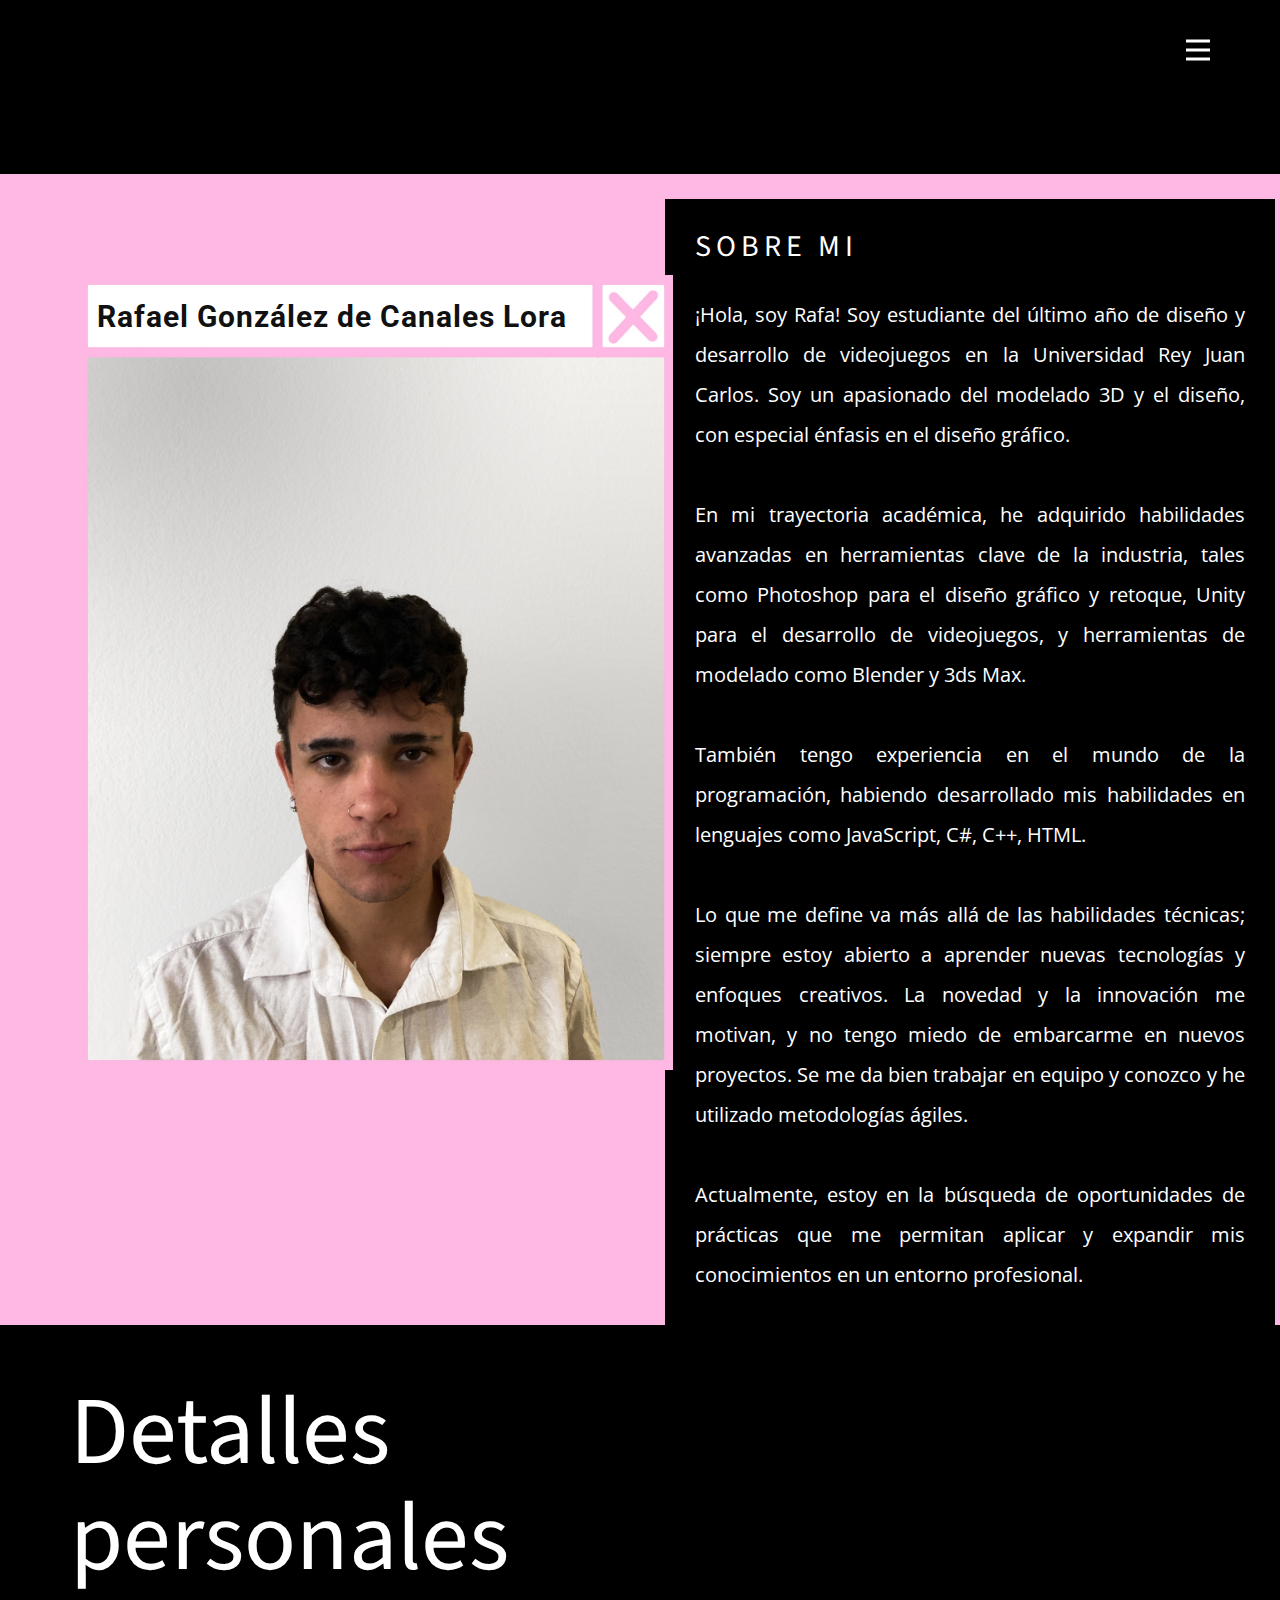
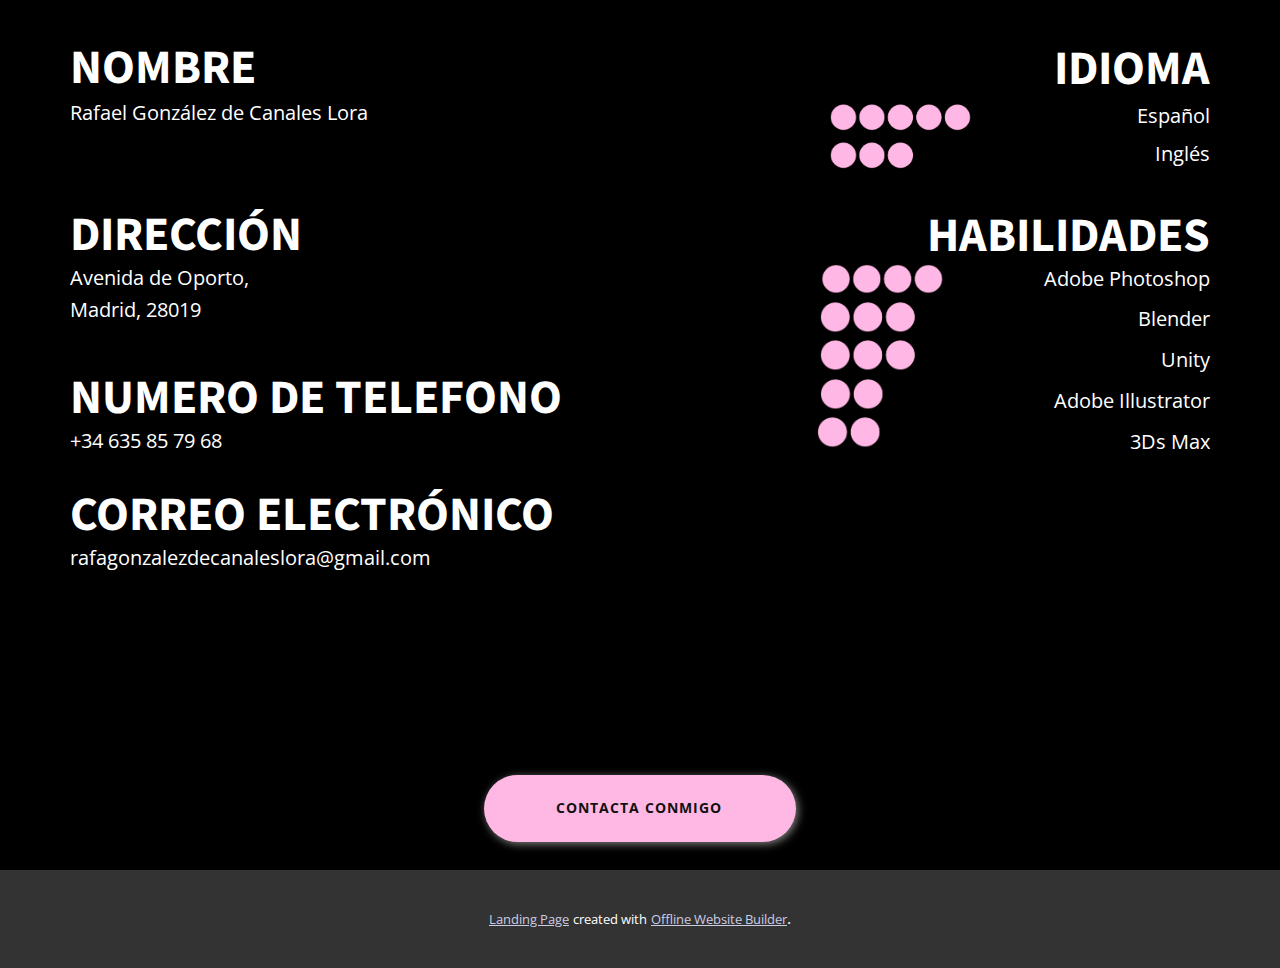
<file: index.html>
<!DOCTYPE html>
<html style="font-size: 16px;" lang="es"><head>
    <meta name="viewport" content="width=device-width, initial-scale=1.0">
    <meta charset="utf-8">
    <meta name="keywords" content="p​ortfolio, design, contact us">
    <meta name="description" content="">
    <title>CV</title>
    <link rel="stylesheet" href="nicepage.css" media="screen">
<link rel="stylesheet" href="CV.css" media="screen">
    <script class="u-script" type="text/javascript" src="jquery.js" defer=""></script>
    <script class="u-script" type="text/javascript" src="nicepage.js" defer=""></script>
    <meta name="generator" content="Nicepage 6.2.1, nicepage.com">
    <link id="u-theme-google-font" rel="stylesheet" href="https://fonts.googleapis.com/css?family=Roboto:100,100i,300,300i,400,400i,500,500i,700,700i,900,900i|Open+Sans:300,300i,400,400i,500,500i,600,600i,700,700i,800,800i">
    <link id="u-page-google-font" rel="stylesheet" href="https://fonts.googleapis.com/css?family=Source+Sans+Pro:200,200i,300,300i,400,400i,600,600i,700,700i,900,900i">
    
    
    
    
    
    <script type="application/ld+json">{
		"@context": "http://schema.org",
		"@type": "Organization",
		"name": ""
}</script>
    <meta name="theme-color" content="#1f203a">
    <meta property="og:title" content="CV">
    <meta property="og:type" content="website">
  <meta data-intl-tel-input-cdn-path="intlTelInput/"></head>
  <body data-home-page="CV.html" data-home-page-title="CV" data-path-to-root="./" data-include-products="false" class="u-body u-xl-mode" data-lang="es"><header class="u-black u-clearfix u-header u-header" id="sec-ab9d"><div class="u-clearfix u-sheet u-sheet-1">
        <nav class="u-menu u-menu-hamburger u-offcanvas u-menu-1" data-responsive-from="XL">
          <div class="menu-collapse" style="font-size: 1rem; letter-spacing: 0px; font-weight: 500;">
            <a class="u-button-style u-custom-active-border-color u-custom-active-color u-custom-border u-custom-border-color u-custom-borders u-custom-hover-border-color u-custom-hover-color u-custom-left-right-menu-spacing u-custom-padding-bottom u-custom-text-active-color u-custom-text-color u-custom-text-hover-color u-custom-top-bottom-menu-spacing u-nav-link u-text-active-palette-1-base u-text-hover-palette-2-base u-text-white" href="#">
              <svg class="u-svg-link" viewBox="0 0 24 24"><use xmlns:xlink="http://www.w3.org/1999/xlink" xlink:href="#menu-hamburger"></use></svg>
              <svg class="u-svg-content" version="1.1" id="menu-hamburger" viewBox="0 0 16 16" x="0px" y="0px" xmlns:xlink="http://www.w3.org/1999/xlink" xmlns="http://www.w3.org/2000/svg"><g><rect y="1" width="16" height="2"></rect><rect y="7" width="16" height="2"></rect><rect y="13" width="16" height="2"></rect>
</g></svg>
            </a>
          </div>
          <div class="u-nav-container">
            <ul class="u-nav u-spacing-2 u-unstyled u-nav-1"><li class="u-nav-item"><a class="u-active-grey-5 u-border-active-palette-1-base u-border-hover-palette-1-base u-button-style u-hover-grey-10 u-nav-link u-text-active-custom-color-1 u-text-custom-color-1 u-text-hover-custom-color-1" href="Casa.html" style="padding: 10px 20px;">Casa</a>
</li><li class="u-nav-item"><a class="u-active-grey-5 u-border-active-palette-1-base u-border-hover-palette-1-base u-button-style u-hover-grey-10 u-nav-link u-text-active-custom-color-1 u-text-custom-color-1 u-text-hover-custom-color-1" href="CV.html" style="padding: 10px 20px;">CV</a>
</li><li class="u-nav-item"><a class="u-active-grey-5 u-border-active-palette-1-base u-border-hover-palette-1-base u-button-style u-hover-grey-10 u-nav-link u-text-active-custom-color-1 u-text-custom-color-1 u-text-hover-custom-color-1" href="Portfolio.html" style="padding: 10px 20px;">Portfolio</a>
</li></ul>
          </div>
          <div class="u-nav-container-collapse">
            <div class="u-black u-container-style u-inner-container-layout u-opacity u-opacity-95 u-sidenav">
              <div class="u-inner-container-layout u-sidenav-overflow">
                <div class="u-menu-close"></div>
                <ul class="u-align-center u-nav u-popupmenu-items u-unstyled u-nav-2"><li class="u-nav-item"><a class="u-button-style u-nav-link" href="Casa.html" style="padding: 10px 20px;">Casa</a>
</li><li class="u-nav-item"><a class="u-button-style u-nav-link" href="CV.html" style="padding: 10px 20px;">CV</a>
</li><li class="u-nav-item"><a class="u-button-style u-nav-link" href="Portfolio.html" style="padding: 10px 20px;">Portfolio</a>
</li></ul>
              </div>
            </div>
            <div class="u-black u-menu-overlay u-opacity u-opacity-70"></div>
          </div>
        </nav>
      </div></header>
    <section class="u-align-left u-black u-clearfix u-valign-middle-lg u-section-1" id="carousel_2505">
      <div class="u-container-style u-custom-color-1 u-expanded-width u-group u-shape-rectangle u-group-1">
        <div class="u-container-layout u-container-layout-1">
          <div class="u-black u-container-style u-group u-group-2">
            <div class="u-container-layout u-container-layout-2">
              <h3 class="u-custom-font u-font-source-sans-pro u-text u-text-1">SOBRE MI</h3>
              <p class="u-align-justify u-text u-text-2"> ¡Hola, soy Rafa! Soy estudiante del último año de diseño y desarrollo de videojuegos en la Universidad Rey Juan Carlos. Soy un apasionado del modelado 3D y el diseño, con especial énfasis en el diseño gráfico.<br>
                <br>En mi trayectoria académica, he adquirido habilidades avanzadas en herramientas clave de la industria, tales como Photoshop para el diseño gráfico y retoque, Unity para el desarrollo de videojuegos, y herramientas de modelado como Blender y 3ds Max.<br>
                <br>También tengo experiencia en el mundo de la programación, habiendo desarrollado mis habilidades en lenguajes como JavaScript, C#, C++, HTML.<br>
                <br>Lo que me define va más allá de las habilidades técnicas; siempre estoy abierto a aprender nuevas tecnologías y enfoques creativos. La novedad y la innovación me motivan, y no tengo miedo de embarcarme en nuevos proyectos. Se me da bien trabajar en equipo y conozco y he utilizado metodologías ágiles.<br>
                <br>Actualmente, estoy en la búsqueda de oportunidades de prácticas que me permitan aplicar y expandir mis conocimientos en un entorno profesional.
              </p>
            </div>
          </div>
          <div class="data-layout-selected u-clearfix u-layout-wrap u-palette-1-base u-layout-wrap-1">
            <div class="u-layout">
              <div class="u-layout-row">
                <div class="u-container-style u-image u-layout-cell u-right-cell u-size-60 u-image-1" data-image-width="3024" data-image-height="4032">
                  <div class="u-container-layout u-container-layout-3">
                    <h1 class="u-text u-text-3"> Rafael González de Canales Lora</h1>
                  </div>
                </div>
              </div>
            </div>
          </div>
        </div>
      </div>
    </section>
    <section class="u-align-center u-black u-clearfix u-section-2" id="sec-4a05">
      <div class="u-clearfix u-sheet u-valign-middle-xs u-sheet-1">
        <h1 class="u-align-left u-custom-font u-font-source-sans-pro u-text u-text-1">Detalles personales</h1>
        <h1 class="u-align-left u-custom-font u-font-source-sans-pro u-text u-text-body-alt-color u-text-2">NOMBRE</h1>
        <h1 class="u-align-right u-custom-font u-font-source-sans-pro u-text u-text-body-alt-color u-text-3">IDIOMA</h1>
        <p class="u-align-left u-text u-text-body-alt-color u-text-4">Rafael González de Canales Lora</p>
        <img class="u-image u-image-contain u-image-default u-image-1" src="images/5.png" alt="" data-image-width="767" data-image-height="171">
        <p class="u-align-right u-text u-text-body-alt-color u-text-5">Español</p>
        <img class="u-image u-image-contain u-image-default u-image-2" src="images/3.png" alt="" data-image-width="767" data-image-height="171">
        <p class="u-align-right u-text u-text-body-alt-color u-text-6">Inglés</p>
      </div>
    </section>
    <section class="u-black u-clearfix u-section-3" id="sec-cce4">
      <div class="u-clearfix u-sheet u-sheet-1">
        <h1 class="u-align-left u-custom-font u-font-source-sans-pro u-text u-text-body-alt-color u-text-1">DIRECCIÓN</h1>
        <h1 class="u-align-center-xs u-align-right-lg u-align-right-md u-align-right-sm u-align-right-xl u-custom-font u-font-source-sans-pro u-text u-text-body-alt-color u-text-2">HABILIDADES</h1>
        <p class="u-align-right u-text u-text-body-alt-color u-text-3">Adobe Photoshop</p>
        <img class="custom-expanded u-image u-image-contain u-image-default u-image-1" src="images/4.png" alt="" data-image-width="767" data-image-height="171">
        <p class="u-align-left u-text u-text-body-alt-color u-text-4">Avenida de Oporto,<br>Madrid, 28019
        </p>
        <img class="u-image u-image-contain u-image-default u-image-2" src="images/3.png" alt="" data-image-width="767" data-image-height="171">
        <p class="u-align-right u-text u-text-body-alt-color u-text-5">Blender</p>
        <img class="u-image u-image-contain u-image-default u-image-3" src="images/3.png" alt="" data-image-width="767" data-image-height="171">
        <p class="u-align-right u-text u-text-body-alt-color u-text-6">Unity</p>
        <h1 class="u-align-left u-custom-font u-font-source-sans-pro u-text u-text-body-alt-color u-text-7">NUMERO DE TELEFONO</h1>
        <p class="u-align-left u-text u-text-body-alt-color u-text-8">+34 635 85 79 68</p>
        <p class="u-align-right u-text u-text-body-alt-color u-text-9">Adobe Illustrator</p>
        <img class="u-image u-image-contain u-image-default u-image-4" src="images/2.png" alt="" data-image-width="767" data-image-height="171">
        <img class="u-image u-image-contain u-image-default u-image-5" src="images/2.png" alt="" data-image-width="767" data-image-height="171">
        <p class="u-align-right u-text u-text-body-alt-color u-text-10">3Ds Max</p>
        <h1 class="u-align-left u-custom-font u-font-source-sans-pro u-text u-text-body-alt-color u-text-11">CORREO ELECTRÓNICO</h1>
        <p class="u-align-left u-text u-text-body-alt-color u-text-12">rafagonzalezdecanaleslora@gmail.com</p>
      </div>
    </section>
    
    
    
    <footer class="u-align-center u-black u-clearfix u-footer u-footer" id="sec-0f65"><div class="u-clearfix u-sheet u-valign-middle u-sheet-1">
        <a href="Casa.html#carousel_c284" class="u-border-none u-btn u-btn-round u-button-style u-custom-color-1 u-hover-custom-color-2 u-radius u-btn-1">Contacta conmigo</a>
      </div></footer>
    <section class="u-backlink u-clearfix u-grey-80">
      <a class="u-link" href="landing-page" target="_blank">
        <span>Landing Page</span>
      </a>
      <p class="u-text">
        <span>created with</span>
      </p>
      <a class="u-link" href="" target="_blank">
        <span>Offline Website Builder</span>
      </a>. 
    </section>
  
</body></html>
</file>
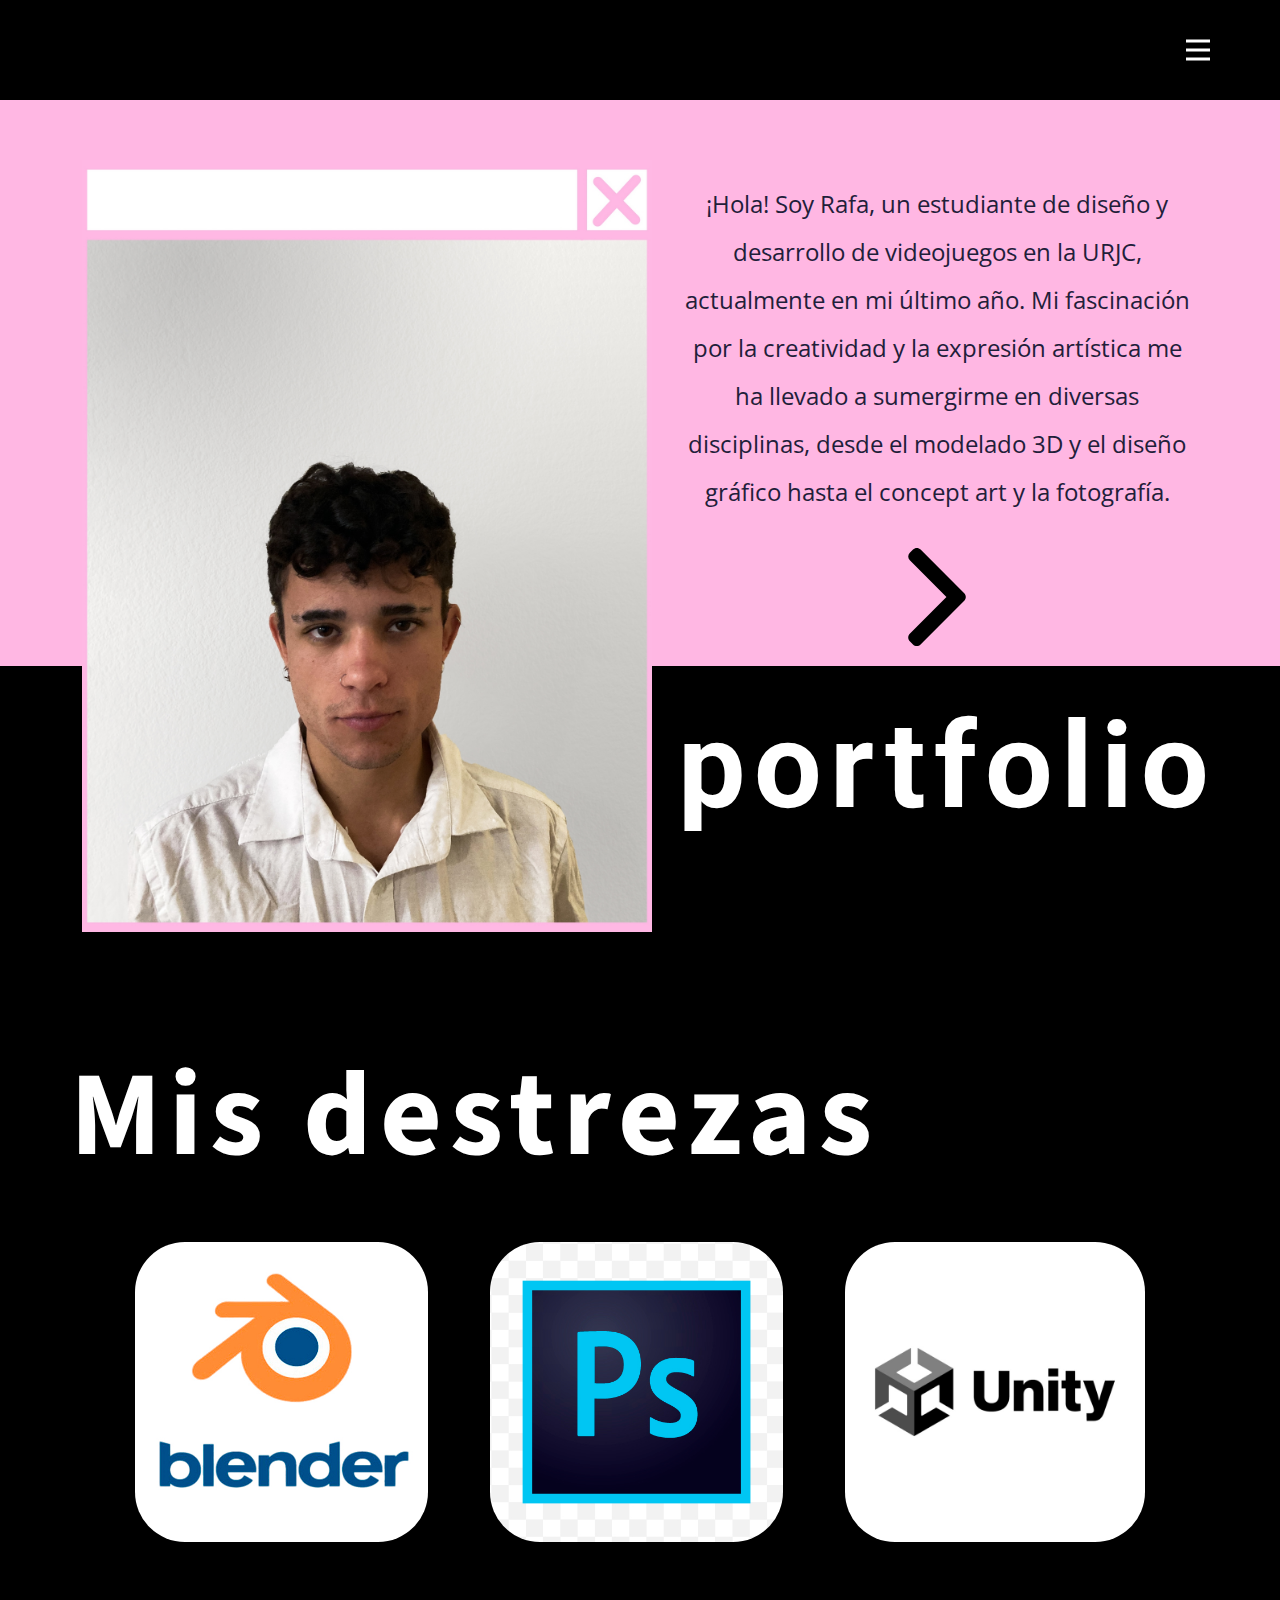
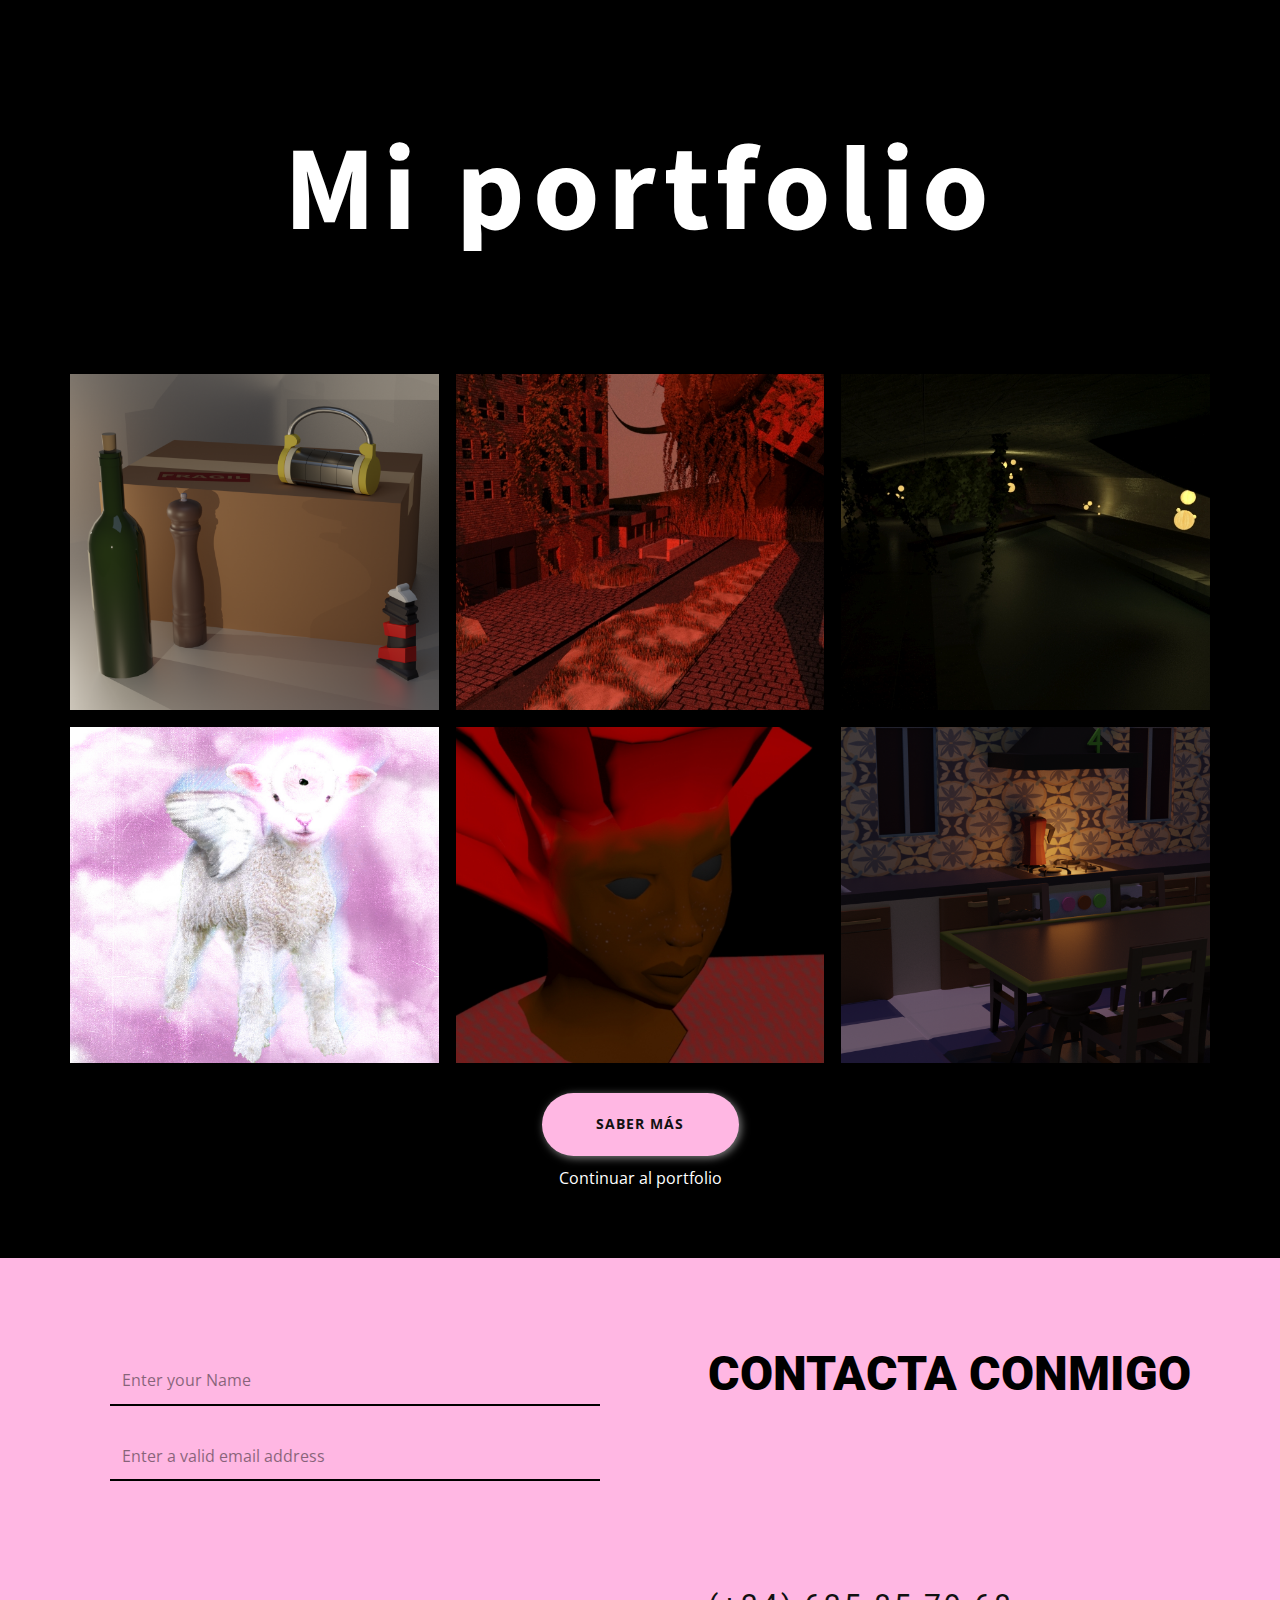
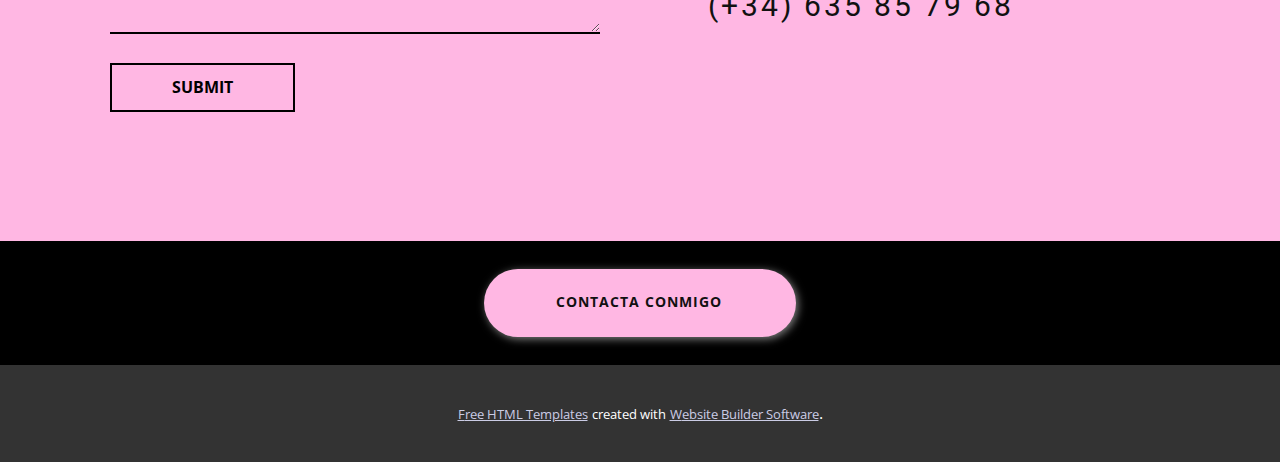
<file: Casa.html>
<!DOCTYPE html>
<html style="font-size: 16px;" lang="es"><head>
    <meta name="viewport" content="width=device-width, initial-scale=1.0">
    <meta charset="utf-8">
    <meta name="keywords" content="p​ortfolio, design, contact us">
    <meta name="description" content="">
    <title>Casa</title>
    <link rel="stylesheet" href="nicepage.css" media="screen">
<link rel="stylesheet" href="Casa.css" media="screen">
    <script class="u-script" type="text/javascript" src="jquery.js" defer=""></script>
    <script class="u-script" type="text/javascript" src="nicepage.js" defer=""></script>
    <meta name="generator" content="Nicepage 6.2.1, nicepage.com">
    <meta name="referrer" content="origin">
    <link id="u-theme-google-font" rel="stylesheet" href="https://fonts.googleapis.com/css?family=Roboto:100,100i,300,300i,400,400i,500,500i,700,700i,900,900i|Open+Sans:300,300i,400,400i,500,500i,600,600i,700,700i,800,800i">
    <link id="u-page-google-font" rel="stylesheet" href="https://fonts.googleapis.com/css?family=Source+Sans+Pro:200,200i,300,300i,400,400i,600,600i,700,700i,900,900i">
    
    
    
    
    
    
    <script type="application/ld+json">{
		"@context": "http://schema.org",
		"@type": "Organization",
		"name": ""
}</script>
    <meta name="theme-color" content="#1f203a">
    <meta property="og:title" content="Casa">
    <meta property="og:type" content="website">
  <meta data-intl-tel-input-cdn-path="intlTelInput/"></head>
  <body data-path-to-root="./" data-include-products="false" class="u-body u-xl-mode" data-lang="es"><header class="u-black u-clearfix u-header u-header" id="sec-ab9d"><div class="u-clearfix u-sheet u-sheet-1">
        <nav class="u-menu u-menu-hamburger u-offcanvas u-menu-1" data-responsive-from="XL">
          <div class="menu-collapse" style="font-size: 1rem; letter-spacing: 0px; font-weight: 500;">
            <a class="u-button-style u-custom-active-border-color u-custom-active-color u-custom-border u-custom-border-color u-custom-borders u-custom-hover-border-color u-custom-hover-color u-custom-left-right-menu-spacing u-custom-padding-bottom u-custom-text-active-color u-custom-text-color u-custom-text-hover-color u-custom-top-bottom-menu-spacing u-nav-link u-text-active-palette-1-base u-text-hover-palette-2-base u-text-white" href="#">
              <svg class="u-svg-link" viewBox="0 0 24 24"><use xmlns:xlink="http://www.w3.org/1999/xlink" xlink:href="#menu-hamburger"></use></svg>
              <svg class="u-svg-content" version="1.1" id="menu-hamburger" viewBox="0 0 16 16" x="0px" y="0px" xmlns:xlink="http://www.w3.org/1999/xlink" xmlns="http://www.w3.org/2000/svg"><g><rect y="1" width="16" height="2"></rect><rect y="7" width="16" height="2"></rect><rect y="13" width="16" height="2"></rect>
</g></svg>
            </a>
          </div>
          <div class="u-nav-container">
            <ul class="u-nav u-spacing-2 u-unstyled u-nav-1"><li class="u-nav-item"><a class="u-active-grey-5 u-border-active-palette-1-base u-border-hover-palette-1-base u-button-style u-hover-grey-10 u-nav-link u-text-active-custom-color-1 u-text-custom-color-1 u-text-hover-custom-color-1" href="Casa.html" style="padding: 10px 20px;">Casa</a>
</li><li class="u-nav-item"><a class="u-active-grey-5 u-border-active-palette-1-base u-border-hover-palette-1-base u-button-style u-hover-grey-10 u-nav-link u-text-active-custom-color-1 u-text-custom-color-1 u-text-hover-custom-color-1" href="CV.html" style="padding: 10px 20px;">CV</a>
</li><li class="u-nav-item"><a class="u-active-grey-5 u-border-active-palette-1-base u-border-hover-palette-1-base u-button-style u-hover-grey-10 u-nav-link u-text-active-custom-color-1 u-text-custom-color-1 u-text-hover-custom-color-1" href="Portfolio.html" style="padding: 10px 20px;">Portfolio</a>
</li></ul>
          </div>
          <div class="u-nav-container-collapse">
            <div class="u-black u-container-style u-inner-container-layout u-opacity u-opacity-95 u-sidenav">
              <div class="u-inner-container-layout u-sidenav-overflow">
                <div class="u-menu-close"></div>
                <ul class="u-align-center u-nav u-popupmenu-items u-unstyled u-nav-2"><li class="u-nav-item"><a class="u-button-style u-nav-link" href="Casa.html" style="padding: 10px 20px;">Casa</a>
</li><li class="u-nav-item"><a class="u-button-style u-nav-link" href="CV.html" style="padding: 10px 20px;">CV</a>
</li><li class="u-nav-item"><a class="u-button-style u-nav-link" href="Portfolio.html" style="padding: 10px 20px;">Portfolio</a>
</li></ul>
              </div>
            </div>
            <div class="u-black u-menu-overlay u-opacity u-opacity-70"></div>
          </div>
        </nav>
      </div></header>
    <section class="u-align-left u-black u-clearfix u-section-1" id="carousel_2505">
      <div class="u-custom-color-1 u-expanded-width u-shape u-shape-rectangle u-shape-1"></div>
      <div class="data-layout-selected u-clearfix u-layout-wrap u-layout-wrap-1">
        <div class="u-layout">
          <div class="u-layout-row">
            <div class="u-align-center-sm u-align-center-xs u-container-style u-image u-layout-cell u-right-cell u-size-30 u-image-1" data-image-width="3024" data-image-height="4032">
              <div class="u-container-layout u-container-layout-1"></div>
            </div>
            <div class="u-align-center u-container-style u-layout-cell u-left-cell u-size-30 u-layout-cell-2">
              <div class="u-container-layout u-container-layout-2">
                <p class="u-text u-text-palette-1-dark-2 u-text-1"> ¡Hola! Soy Rafa, un estudiante de diseño y desarrollo de videojuegos en la URJC, actualmente en mi último año. Mi fascinación por la creatividad y la expresión artística me ha llevado a sumergirme en diversas disciplinas, desde el modelado 3D y el diseño gráfico hasta el concept art y la fotografía.</p><span class="u-icon u-text-black u-icon-1" data-href="CV.html"><svg class="u-svg-link" preserveAspectRatio="xMidYMin slice" viewBox="0 0 492.004 492.004" style=""><use xmlns:xlink="http://www.w3.org/1999/xlink" xlink:href="#svg-6544"></use></svg><svg class="u-svg-content" viewBox="0 0 492.004 492.004" x="0px" y="0px" id="svg-6544" style=""><g><g><path d="M382.678,226.804L163.73,7.86C158.666,2.792,151.906,0,144.698,0s-13.968,2.792-19.032,7.86l-16.124,16.12    c-10.492,10.504-10.492,27.576,0,38.064L293.398,245.9l-184.06,184.06c-5.064,5.068-7.86,11.824-7.86,19.028    c0,7.212,2.796,13.968,7.86,19.04l16.124,16.116c5.068,5.068,11.824,7.86,19.032,7.86s13.968-2.792,19.032-7.86L382.678,265    c5.076-5.084,7.864-11.872,7.848-19.088C390.542,238.668,387.754,231.884,382.678,226.804z"></path>
</g>
</g></svg></span>
                <h1 class="u-text u-text-body-alt-color u-text-2">p​ortfolio</h1>
              </div>
            </div>
          </div>
        </div>
      </div>
    </section>
    <section class="u-align-left u-black u-clearfix u-section-2" id="sec-34ca">
      <div class="u-clearfix u-sheet u-valign-middle-xl u-sheet-1">
        <div class="u-black u-container-style u-expanded-width u-group u-group-1">
          <div class="u-container-layout u-valign-bottom-md u-valign-bottom-sm u-container-layout-1">
            <h1 class="u-custom-font u-font-source-sans-pro u-text u-text-body-alt-color u-text-1">Mis destrezas</h1>
            <img class="u-image u-image-contain u-image-round u-radius u-image-1" src="images/blendr.jpg" alt="" data-image-width="540" data-image-height="552">
            <img class="u-image u-image-round u-radius u-image-2" src="images/psd.jpg" alt="" data-image-width="540" data-image-height="552">
            <img class="u-image u-image-contain u-image-round u-preserve-proportions u-radius u-image-3" src="images/da80bebd996f2d246aa914ef2bcb7ed6.jpg" alt="" data-image-width="736" data-image-height="736">
          </div>
        </div>
      </div>
    </section>
    <section class="u-align-center u-black u-clearfix u-section-3" id="sec-4a05">
      <div class="u-clearfix u-sheet u-sheet-1">
        <div class="u-align-center u-black u-container-style u-expanded-width-xs u-group u-group-1">
          <div class="u-container-layout u-container-layout-1">
            <h1 class="u-custom-font u-font-source-sans-pro u-text u-text-body-alt-color u-text-1">Mi portfolio</h1>
          </div>
        </div>
        <div class="u-align-left u-expanded-width-sm u-expanded-width-xs u-left-0 u-video u-video-1">
          <div class="embed-responsive embed-responsive-1">
            <iframe style="position: absolute;top: 0;left: 0;width: 100%;height: 100%;" class="embed-responsive-item" src="https://www.youtube.com/embed/wPa31NrAGY4?mute=0&amp;showinfo=0&amp;controls=0&amp;start=0" frameborder="0" allowfullscreen=""></iframe>
          </div>
        </div>
        <div class="u-expanded-width u-gallery u-layout-grid u-lightbox u-show-text-on-hover u-gallery-1">
          <div class="u-gallery-inner u-gallery-inner-1">
            <div class="u-effect-fade u-effect-hover-zoom u-gallery-item u-gallery-item-1">
              <div class="u-back-slide" data-image-width="1920" data-image-height="1080">
                <img class="u-back-image u-expanded u-back-image-1" src="images/Props.png">
              </div>
              <div class="u-over-slide u-shading u-over-slide-1"></div>
            </div>
            <div class="u-effect-fade u-effect-hover-zoom u-gallery-item u-gallery-item-2">
              <div class="u-back-slide" data-image-width="600" data-image-height="800">
                <img class="u-back-image u-expanded" src="images/Detalleixq.jpg">
              </div>
              <div class="u-over-slide u-shading u-over-slide-2"></div>
            </div>
            <div class="u-effect-fade u-effect-hover-zoom u-gallery-item">
              <div class="u-back-slide" data-image-width="600" data-image-height="800">
                <img class="u-back-image u-expanded" src="images/metro.jpg">
              </div>
              <div class="u-over-slide u-shading u-over-slide-3"></div>
            </div>
            <div class="u-effect-fade u-effect-hover-zoom u-gallery-item">
              <div class="u-back-slide" data-image-width="1080" data-image-height="1080">
                <img class="u-back-image u-expanded" src="images/Corderito.jpg">
              </div>
              <div class="u-over-slide u-shading u-over-slide-4"></div>
            </div>
            <div class="u-effect-fade u-effect-hover-zoom u-gallery-item">
              <div class="u-back-slide" data-image-width="640" data-image-height="480">
                <img class="u-back-image u-expanded" src="images/cara.jpg">
              </div>
              <div class="u-over-slide u-shading u-over-slide-5"></div>
            </div>
            <div class="u-effect-fade u-effect-hover-zoom u-gallery-item">
              <div class="u-back-slide" data-image-width="1920" data-image-height="1080">
                <img class="u-back-image u-expanded" src="images/RenderLucero.png">
              </div>
              <div class="u-over-slide u-shading u-over-slide-6"></div>
            </div>
          </div>
        </div>
        <a href="Portfolio.html" class="u-align-center u-border-none u-btn u-btn-round u-button-style u-custom-color-1 u-hover-custom-color-2 u-radius u-btn-1">Saber más</a>
        <p class="u-align-center u-text u-text-2">Continuar al portfolio</p>
      </div>
    </section>
    <section class="u-clearfix u-custom-color-1 u-section-4" id="carousel_c284">
      <div class="u-clearfix u-sheet u-valign-middle u-sheet-1">
        <div class="data-layout-selected u-clearfix u-expanded-width u-layout-wrap u-layout-wrap-1">
          <div class="u-layout">
            <div class="u-layout-row">
              <div class="u-size-32">
                <div class="u-layout-col">
                  <div class="u-align-left u-container-style u-layout-cell u-left-cell u-size-60 u-layout-cell-1">
                    <div class="u-container-layout u-valign-middle-xl u-container-layout-1">
                      <div class="u-align-left u-form u-form-1">
                        <form action="https://forms.nicepagesrv.com/v2/form/process" class="u-clearfix u-form-spacing-28 u-form-vertical u-inner-form" style="padding: 10px" source="email" name="form">
                          <div class="u-form-group u-form-name">
                            <label for="name-5a14" class="u-form-control-hidden u-label" wfd-invisible="true">Name</label>
                            <input type="text" placeholder="Enter your Name" id="name-5a14" name="name" class="u-border-2 u-border-black u-border-no-left u-border-no-right u-border-no-top u-custom-color-1 u-input u-input-rectangle" required="">
                          </div>
                          <div class="u-form-email u-form-group">
                            <label for="email-5a14" class="u-form-control-hidden u-label" wfd-invisible="true">Email</label>
                            <input type="email" placeholder="Enter a valid email address" id="email-5a14" name="email" class="u-border-2 u-border-black u-border-no-left u-border-no-right u-border-no-top u-custom-color-1 u-input u-input-rectangle" required="">
                          </div>
                          <div class="u-form-group u-form-message">
                            <label for="message-5a14" class="u-form-control-hidden u-label" wfd-invisible="true">Message</label>
                            <textarea placeholder="" rows="4" cols="50" id="message-5a14" name="message" class="u-border-2 u-border-black u-border-no-left u-border-no-right u-border-no-top u-custom-color-1 u-input u-input-rectangle" required=""></textarea>
                          </div>
                          <div class="u-align-left u-form-group u-form-submit">
                            <a href="#" class="u-border-2 u-border-black u-btn u-btn-submit u-button-style u-hover-black u-none u-text-black u-text-hover-white u-btn-1">Submit</a>
                            <input type="submit" value="submit" class="u-form-control-hidden" wfd-invisible="true">
                          </div>
                          <div class="u-form-send-message u-form-send-success" wfd-invisible="true"> Thank you! Your message has been sent. </div>
                          <div class="u-form-send-error u-form-send-message" wfd-invisible="true"> Unable to send your message. Please fix errors then try again. </div>
                          <input type="hidden" value="" name="recaptchaResponse" wfd-invisible="true">
                          <input type="hidden" name="formServices" value="67c42062-1251-e5a0-20ef-ea150f6f7226">
                        </form>
                      </div>
                    </div>
                  </div>
                </div>
              </div>
              <div class="u-size-28">
                <div class="u-layout-col">
                  <div class="u-container-style u-layout-cell u-right-cell u-size-30 u-layout-cell-2">
                    <div class="u-container-layout u-container-layout-2">
                      <h1 class="u-text u-text-black u-text-1">contacta conmigo</h1>
                    </div>
                  </div>
                  <div class="u-container-style u-layout-cell u-right-cell u-size-30 u-layout-cell-3">
                    <div class="u-container-layout u-container-layout-3">
                      <h6 class="u-text u-text-2">(+34) 635 85 79 68</h6>
                    </div>
                  </div>
                </div>
              </div>
            </div>
          </div>
        </div>
      </div>
    </section>
    
    
    
    <footer class="u-align-center u-black u-clearfix u-footer u-footer" id="sec-0f65"><div class="u-clearfix u-sheet u-valign-middle u-sheet-1">
        <a href="Casa.html#carousel_c284" class="u-border-none u-btn u-btn-round u-button-style u-custom-color-1 u-hover-custom-color-2 u-radius u-btn-1">Contacta conmigo</a>
      </div></footer>
    <section class="u-backlink u-clearfix u-grey-80">
      <a class="u-link" href="https://nicepage.com/html-templates" target="_blank">
        <span>Free HTML Templates</span>
      </a>
      <p class="u-text">
        <span>created with</span>
      </p>
      <a class="u-link" href="" target="_blank">
        <span>Website Builder Software</span>
      </a>. 
    </section>
  
</body></html>
</file>
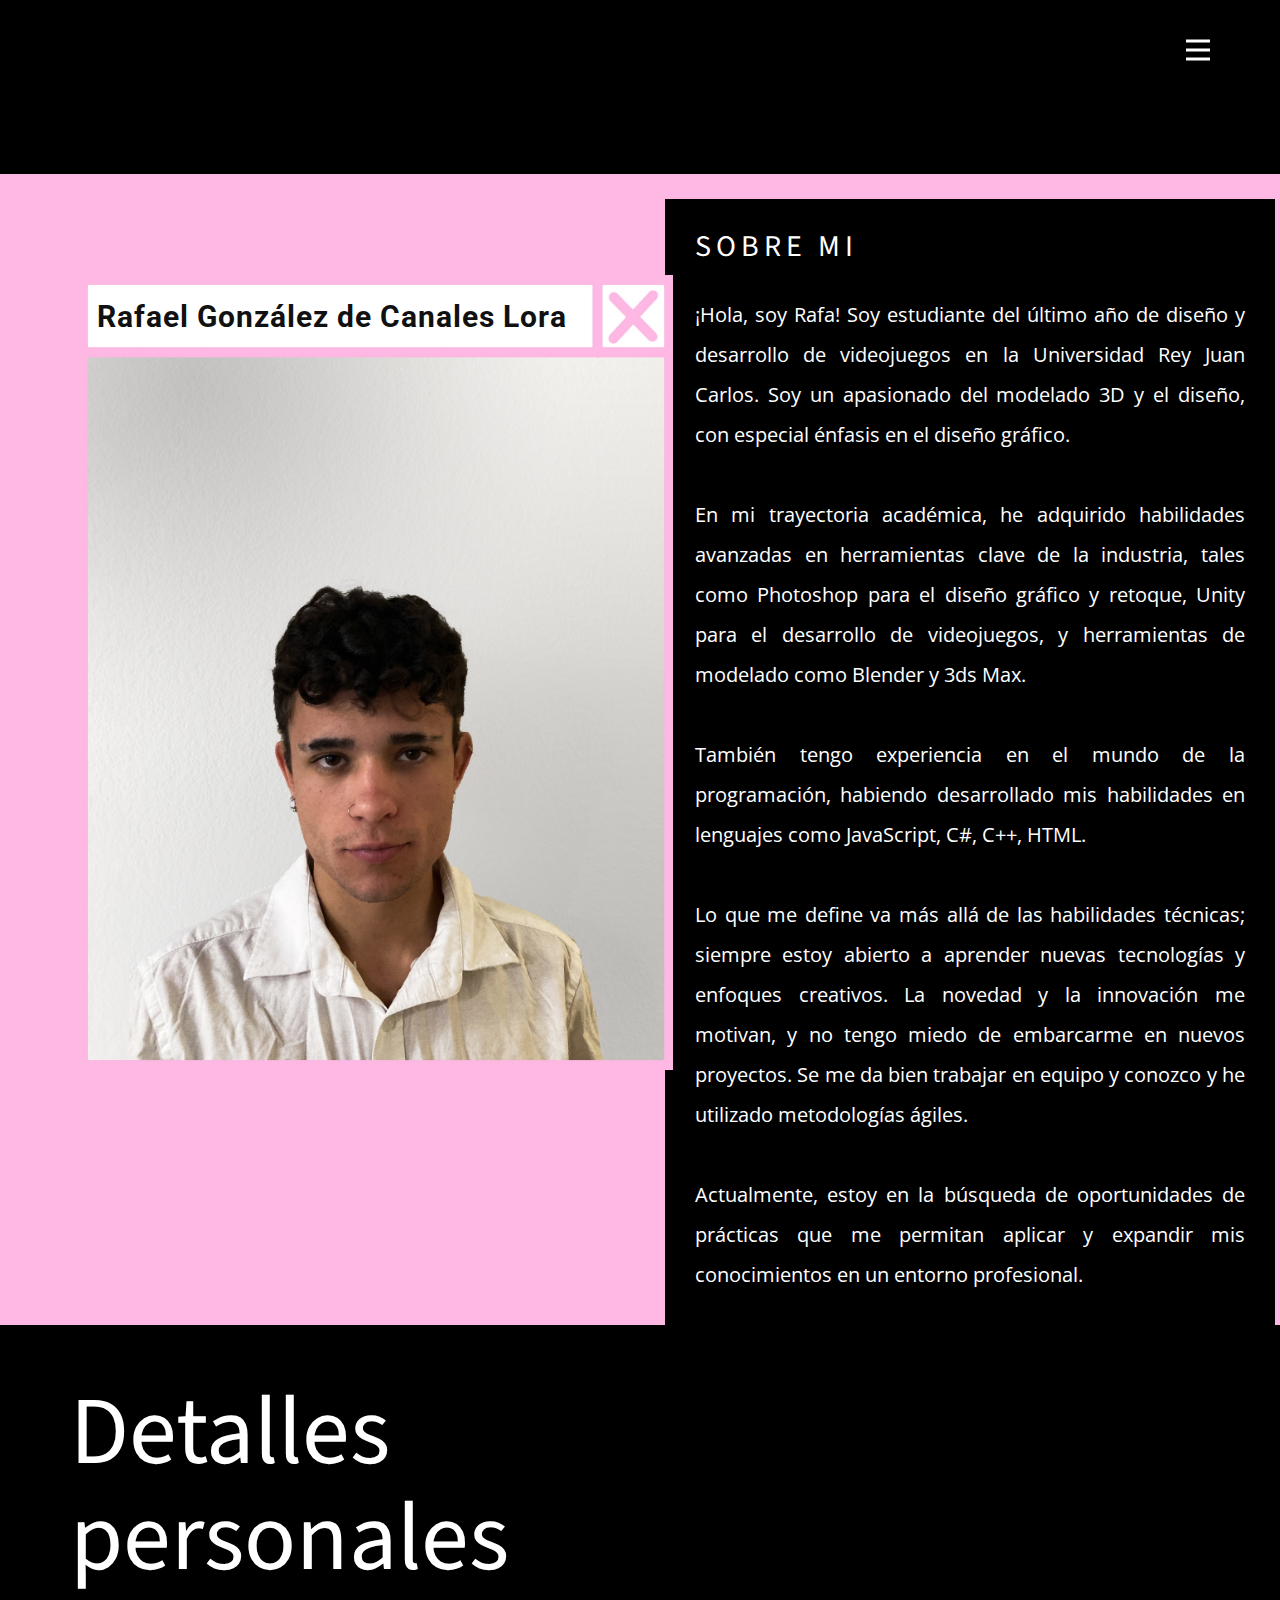
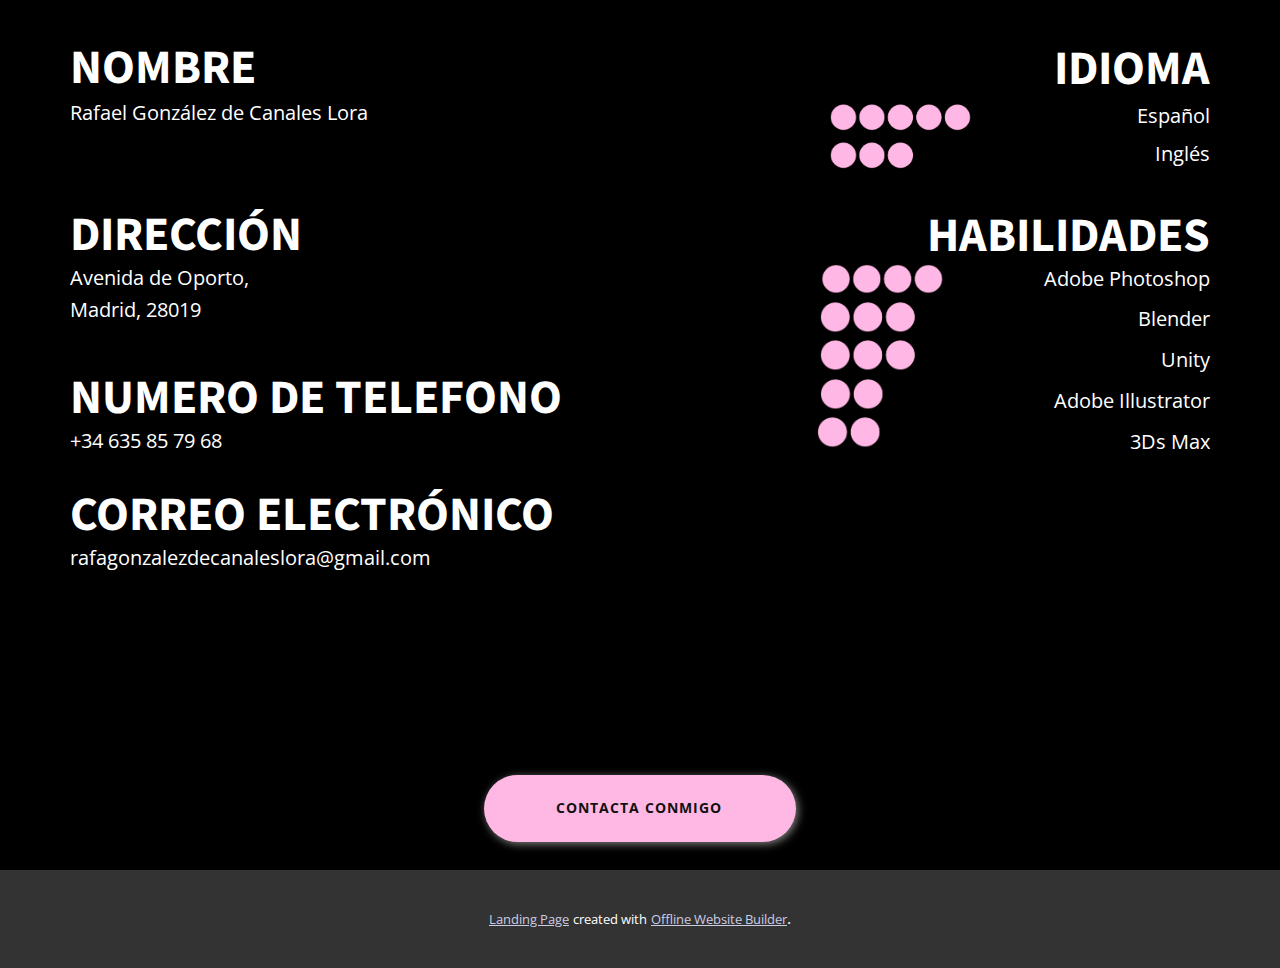
<file: CV.html>
<!DOCTYPE html>
<html style="font-size: 16px;" lang="es"><head>
    <meta name="viewport" content="width=device-width, initial-scale=1.0">
    <meta charset="utf-8">
    <meta name="keywords" content="p​ortfolio, design, contact us">
    <meta name="description" content="">
    <title>CV</title>
    <link rel="stylesheet" href="nicepage.css" media="screen">
<link rel="stylesheet" href="CV.css" media="screen">
    <script class="u-script" type="text/javascript" src="jquery.js" defer=""></script>
    <script class="u-script" type="text/javascript" src="nicepage.js" defer=""></script>
    <meta name="generator" content="Nicepage 6.2.1, nicepage.com">
    <link id="u-theme-google-font" rel="stylesheet" href="https://fonts.googleapis.com/css?family=Roboto:100,100i,300,300i,400,400i,500,500i,700,700i,900,900i|Open+Sans:300,300i,400,400i,500,500i,600,600i,700,700i,800,800i">
    <link id="u-page-google-font" rel="stylesheet" href="https://fonts.googleapis.com/css?family=Source+Sans+Pro:200,200i,300,300i,400,400i,600,600i,700,700i,900,900i">
    
    
    
    
    
    <script type="application/ld+json">{
		"@context": "http://schema.org",
		"@type": "Organization",
		"name": ""
}</script>
    <meta name="theme-color" content="#1f203a">
    <meta property="og:title" content="CV">
    <meta property="og:type" content="website">
  <meta data-intl-tel-input-cdn-path="intlTelInput/"></head>
  <body data-path-to-root="./" data-include-products="false" class="u-body u-xl-mode" data-lang="es"><header class="u-black u-clearfix u-header u-header" id="sec-ab9d"><div class="u-clearfix u-sheet u-sheet-1">
        <nav class="u-menu u-menu-hamburger u-offcanvas u-menu-1" data-responsive-from="XL">
          <div class="menu-collapse" style="font-size: 1rem; letter-spacing: 0px; font-weight: 500;">
            <a class="u-button-style u-custom-active-border-color u-custom-active-color u-custom-border u-custom-border-color u-custom-borders u-custom-hover-border-color u-custom-hover-color u-custom-left-right-menu-spacing u-custom-padding-bottom u-custom-text-active-color u-custom-text-color u-custom-text-hover-color u-custom-top-bottom-menu-spacing u-nav-link u-text-active-palette-1-base u-text-hover-palette-2-base u-text-white" href="#">
              <svg class="u-svg-link" viewBox="0 0 24 24"><use xmlns:xlink="http://www.w3.org/1999/xlink" xlink:href="#menu-hamburger"></use></svg>
              <svg class="u-svg-content" version="1.1" id="menu-hamburger" viewBox="0 0 16 16" x="0px" y="0px" xmlns:xlink="http://www.w3.org/1999/xlink" xmlns="http://www.w3.org/2000/svg"><g><rect y="1" width="16" height="2"></rect><rect y="7" width="16" height="2"></rect><rect y="13" width="16" height="2"></rect>
</g></svg>
            </a>
          </div>
          <div class="u-nav-container">
            <ul class="u-nav u-spacing-2 u-unstyled u-nav-1"><li class="u-nav-item"><a class="u-active-grey-5 u-border-active-palette-1-base u-border-hover-palette-1-base u-button-style u-hover-grey-10 u-nav-link u-text-active-custom-color-1 u-text-custom-color-1 u-text-hover-custom-color-1" href="Casa.html" style="padding: 10px 20px;">Casa</a>
</li><li class="u-nav-item"><a class="u-active-grey-5 u-border-active-palette-1-base u-border-hover-palette-1-base u-button-style u-hover-grey-10 u-nav-link u-text-active-custom-color-1 u-text-custom-color-1 u-text-hover-custom-color-1" href="CV.html" style="padding: 10px 20px;">CV</a>
</li><li class="u-nav-item"><a class="u-active-grey-5 u-border-active-palette-1-base u-border-hover-palette-1-base u-button-style u-hover-grey-10 u-nav-link u-text-active-custom-color-1 u-text-custom-color-1 u-text-hover-custom-color-1" href="Portfolio.html" style="padding: 10px 20px;">Portfolio</a>
</li></ul>
          </div>
          <div class="u-nav-container-collapse">
            <div class="u-black u-container-style u-inner-container-layout u-opacity u-opacity-95 u-sidenav">
              <div class="u-inner-container-layout u-sidenav-overflow">
                <div class="u-menu-close"></div>
                <ul class="u-align-center u-nav u-popupmenu-items u-unstyled u-nav-2"><li class="u-nav-item"><a class="u-button-style u-nav-link" href="Casa.html" style="padding: 10px 20px;">Casa</a>
</li><li class="u-nav-item"><a class="u-button-style u-nav-link" href="CV.html" style="padding: 10px 20px;">CV</a>
</li><li class="u-nav-item"><a class="u-button-style u-nav-link" href="Portfolio.html" style="padding: 10px 20px;">Portfolio</a>
</li></ul>
              </div>
            </div>
            <div class="u-black u-menu-overlay u-opacity u-opacity-70"></div>
          </div>
        </nav>
      </div></header>
    <section class="u-align-left u-black u-clearfix u-valign-middle-lg u-section-1" id="carousel_2505">
      <div class="u-container-style u-custom-color-1 u-expanded-width u-group u-shape-rectangle u-group-1">
        <div class="u-container-layout u-container-layout-1">
          <div class="u-black u-container-style u-group u-group-2">
            <div class="u-container-layout u-container-layout-2">
              <h3 class="u-custom-font u-font-source-sans-pro u-text u-text-1">SOBRE MI</h3>
              <p class="u-align-justify u-text u-text-2"> ¡Hola, soy Rafa! Soy estudiante del último año de diseño y desarrollo de videojuegos en la Universidad Rey Juan Carlos. Soy un apasionado del modelado 3D y el diseño, con especial énfasis en el diseño gráfico.<br>
                <br>En mi trayectoria académica, he adquirido habilidades avanzadas en herramientas clave de la industria, tales como Photoshop para el diseño gráfico y retoque, Unity para el desarrollo de videojuegos, y herramientas de modelado como Blender y 3ds Max.<br>
                <br>También tengo experiencia en el mundo de la programación, habiendo desarrollado mis habilidades en lenguajes como JavaScript, C#, C++, HTML.<br>
                <br>Lo que me define va más allá de las habilidades técnicas; siempre estoy abierto a aprender nuevas tecnologías y enfoques creativos. La novedad y la innovación me motivan, y no tengo miedo de embarcarme en nuevos proyectos. Se me da bien trabajar en equipo y conozco y he utilizado metodologías ágiles.<br>
                <br>Actualmente, estoy en la búsqueda de oportunidades de prácticas que me permitan aplicar y expandir mis conocimientos en un entorno profesional.
              </p>
            </div>
          </div>
          <div class="data-layout-selected u-clearfix u-layout-wrap u-palette-1-base u-layout-wrap-1">
            <div class="u-layout">
              <div class="u-layout-row">
                <div class="u-container-style u-image u-layout-cell u-right-cell u-size-60 u-image-1" data-image-width="3024" data-image-height="4032">
                  <div class="u-container-layout u-container-layout-3">
                    <h1 class="u-text u-text-3"> Rafael González de Canales Lora</h1>
                  </div>
                </div>
              </div>
            </div>
          </div>
        </div>
      </div>
    </section>
    <section class="u-align-center u-black u-clearfix u-section-2" id="sec-4a05">
      <div class="u-clearfix u-sheet u-valign-middle-xs u-sheet-1">
        <h1 class="u-align-left u-custom-font u-font-source-sans-pro u-text u-text-1">Detalles personales</h1>
        <h1 class="u-align-left u-custom-font u-font-source-sans-pro u-text u-text-body-alt-color u-text-2">NOMBRE</h1>
        <h1 class="u-align-right u-custom-font u-font-source-sans-pro u-text u-text-body-alt-color u-text-3">IDIOMA</h1>
        <p class="u-align-left u-text u-text-body-alt-color u-text-4">Rafael González de Canales Lora</p>
        <img class="u-image u-image-contain u-image-default u-image-1" src="images/5.png" alt="" data-image-width="767" data-image-height="171">
        <p class="u-align-right u-text u-text-body-alt-color u-text-5">Español</p>
        <img class="u-image u-image-contain u-image-default u-image-2" src="images/3.png" alt="" data-image-width="767" data-image-height="171">
        <p class="u-align-right u-text u-text-body-alt-color u-text-6">Inglés</p>
      </div>
    </section>
    <section class="u-black u-clearfix u-section-3" id="sec-cce4">
      <div class="u-clearfix u-sheet u-sheet-1">
        <h1 class="u-align-left u-custom-font u-font-source-sans-pro u-text u-text-body-alt-color u-text-1">DIRECCIÓN</h1>
        <h1 class="u-align-center-xs u-align-right-lg u-align-right-md u-align-right-sm u-align-right-xl u-custom-font u-font-source-sans-pro u-text u-text-body-alt-color u-text-2">HABILIDADES</h1>
        <p class="u-align-right u-text u-text-body-alt-color u-text-3">Adobe Photoshop</p>
        <img class="custom-expanded u-image u-image-contain u-image-default u-image-1" src="images/4.png" alt="" data-image-width="767" data-image-height="171">
        <p class="u-align-left u-text u-text-body-alt-color u-text-4">Avenida de Oporto,<br>Madrid, 28019
        </p>
        <img class="u-image u-image-contain u-image-default u-image-2" src="images/3.png" alt="" data-image-width="767" data-image-height="171">
        <p class="u-align-right u-text u-text-body-alt-color u-text-5">Blender</p>
        <img class="u-image u-image-contain u-image-default u-image-3" src="images/3.png" alt="" data-image-width="767" data-image-height="171">
        <p class="u-align-right u-text u-text-body-alt-color u-text-6">Unity</p>
        <h1 class="u-align-left u-custom-font u-font-source-sans-pro u-text u-text-body-alt-color u-text-7">NUMERO DE TELEFONO</h1>
        <p class="u-align-left u-text u-text-body-alt-color u-text-8">+34 635 85 79 68</p>
        <p class="u-align-right u-text u-text-body-alt-color u-text-9">Adobe Illustrator</p>
        <img class="u-image u-image-contain u-image-default u-image-4" src="images/2.png" alt="" data-image-width="767" data-image-height="171">
        <img class="u-image u-image-contain u-image-default u-image-5" src="images/2.png" alt="" data-image-width="767" data-image-height="171">
        <p class="u-align-right u-text u-text-body-alt-color u-text-10">3Ds Max</p>
        <h1 class="u-align-left u-custom-font u-font-source-sans-pro u-text u-text-body-alt-color u-text-11">CORREO ELECTRÓNICO</h1>
        <p class="u-align-left u-text u-text-body-alt-color u-text-12">rafagonzalezdecanaleslora@gmail.com</p>
      </div>
    </section>
    
    
    
    <footer class="u-align-center u-black u-clearfix u-footer u-footer" id="sec-0f65"><div class="u-clearfix u-sheet u-valign-middle u-sheet-1">
        <a href="Casa.html#carousel_c284" class="u-border-none u-btn u-btn-round u-button-style u-custom-color-1 u-hover-custom-color-2 u-radius u-btn-1">Contacta conmigo</a>
      </div></footer>
    <section class="u-backlink u-clearfix u-grey-80">
      <a class="u-link" href="landing-page" target="_blank">
        <span>Landing Page</span>
      </a>
      <p class="u-text">
        <span>created with</span>
      </p>
      <a class="u-link" href="" target="_blank">
        <span>Offline Website Builder</span>
      </a>. 
    </section>
  
</body></html>
</file>
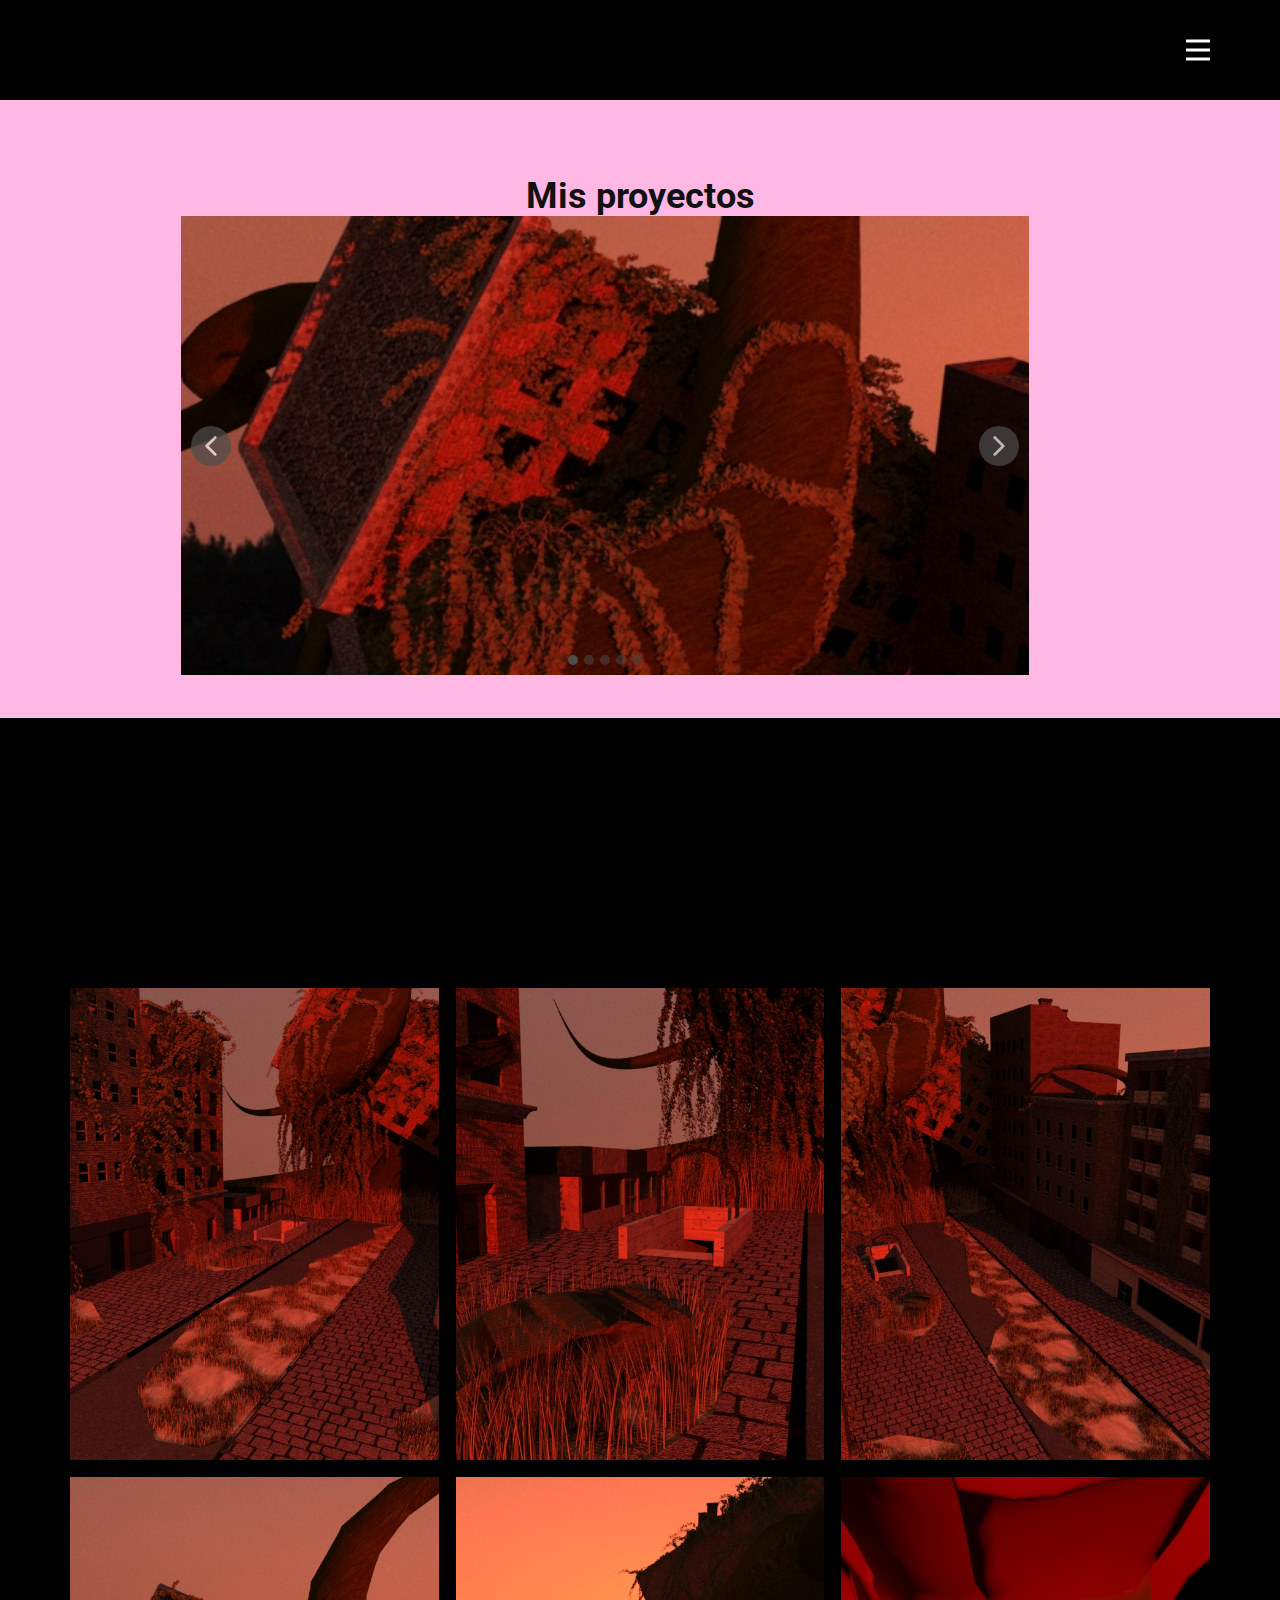
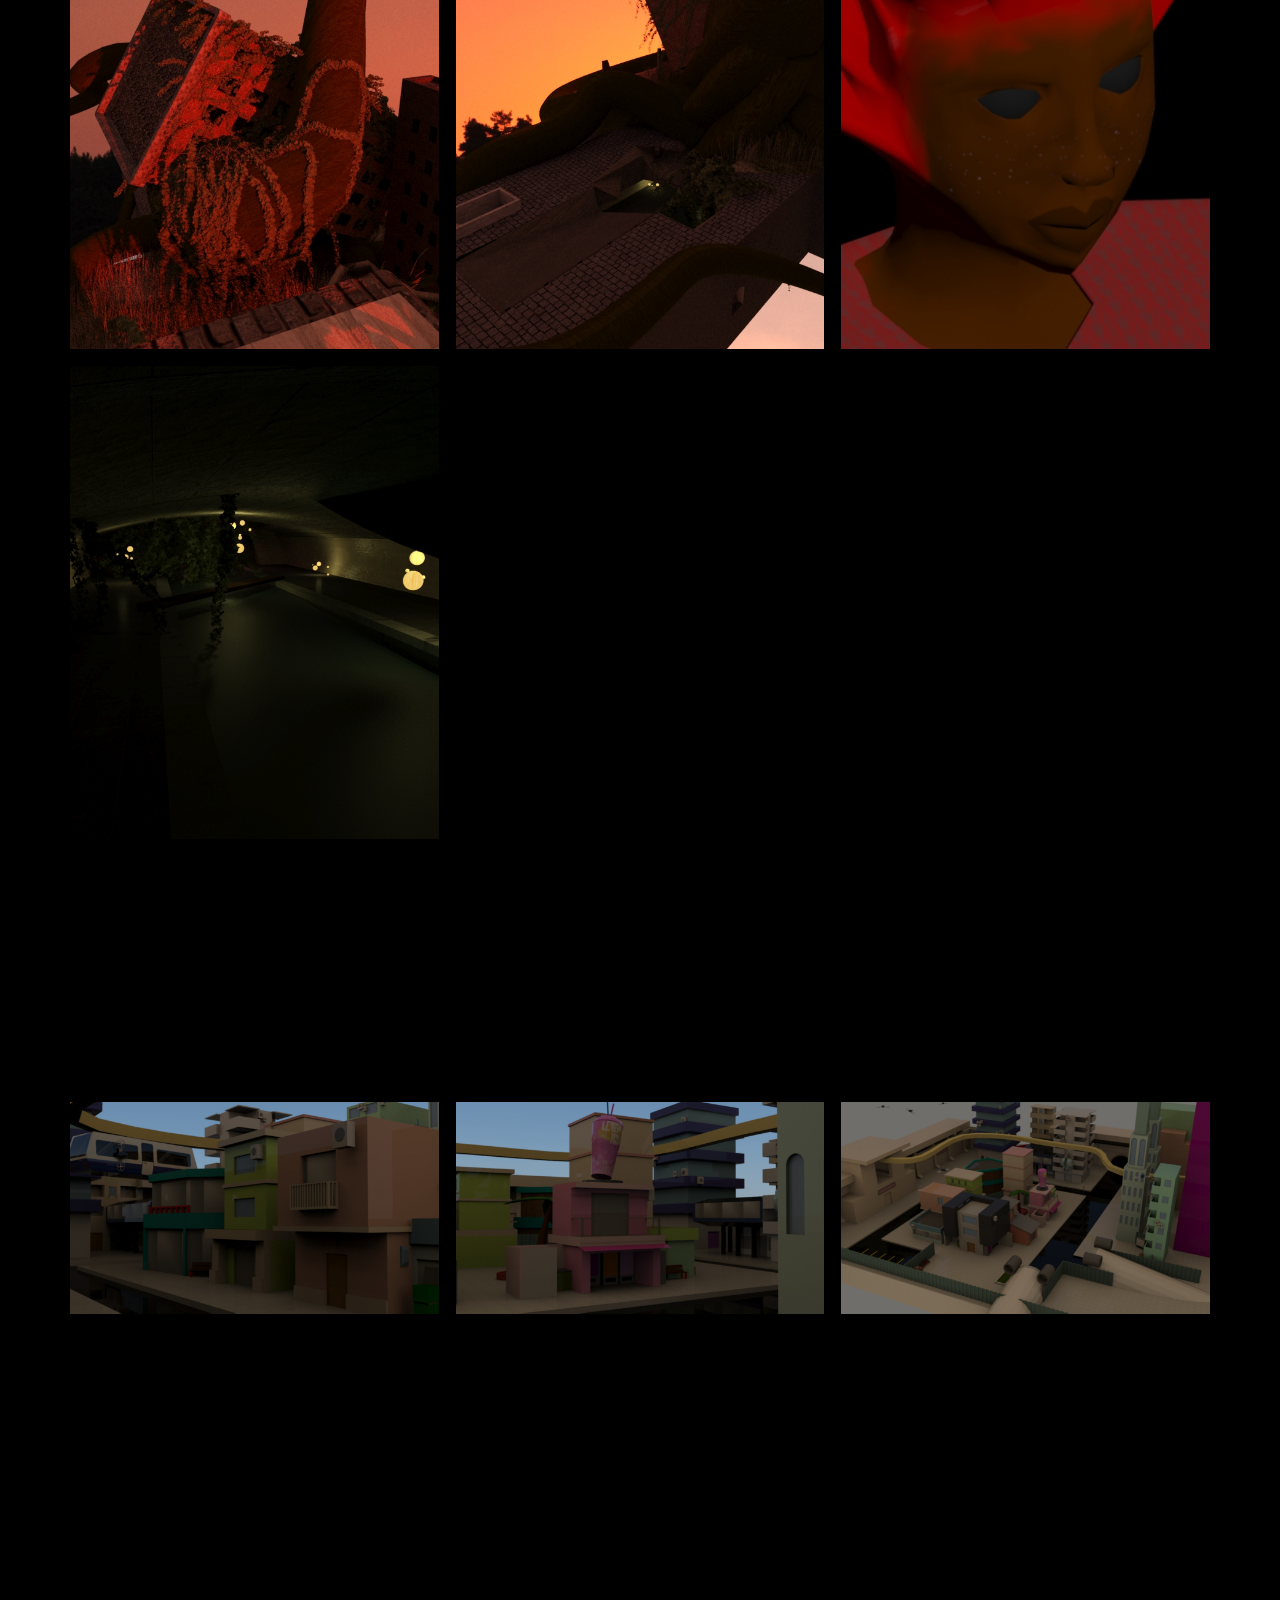
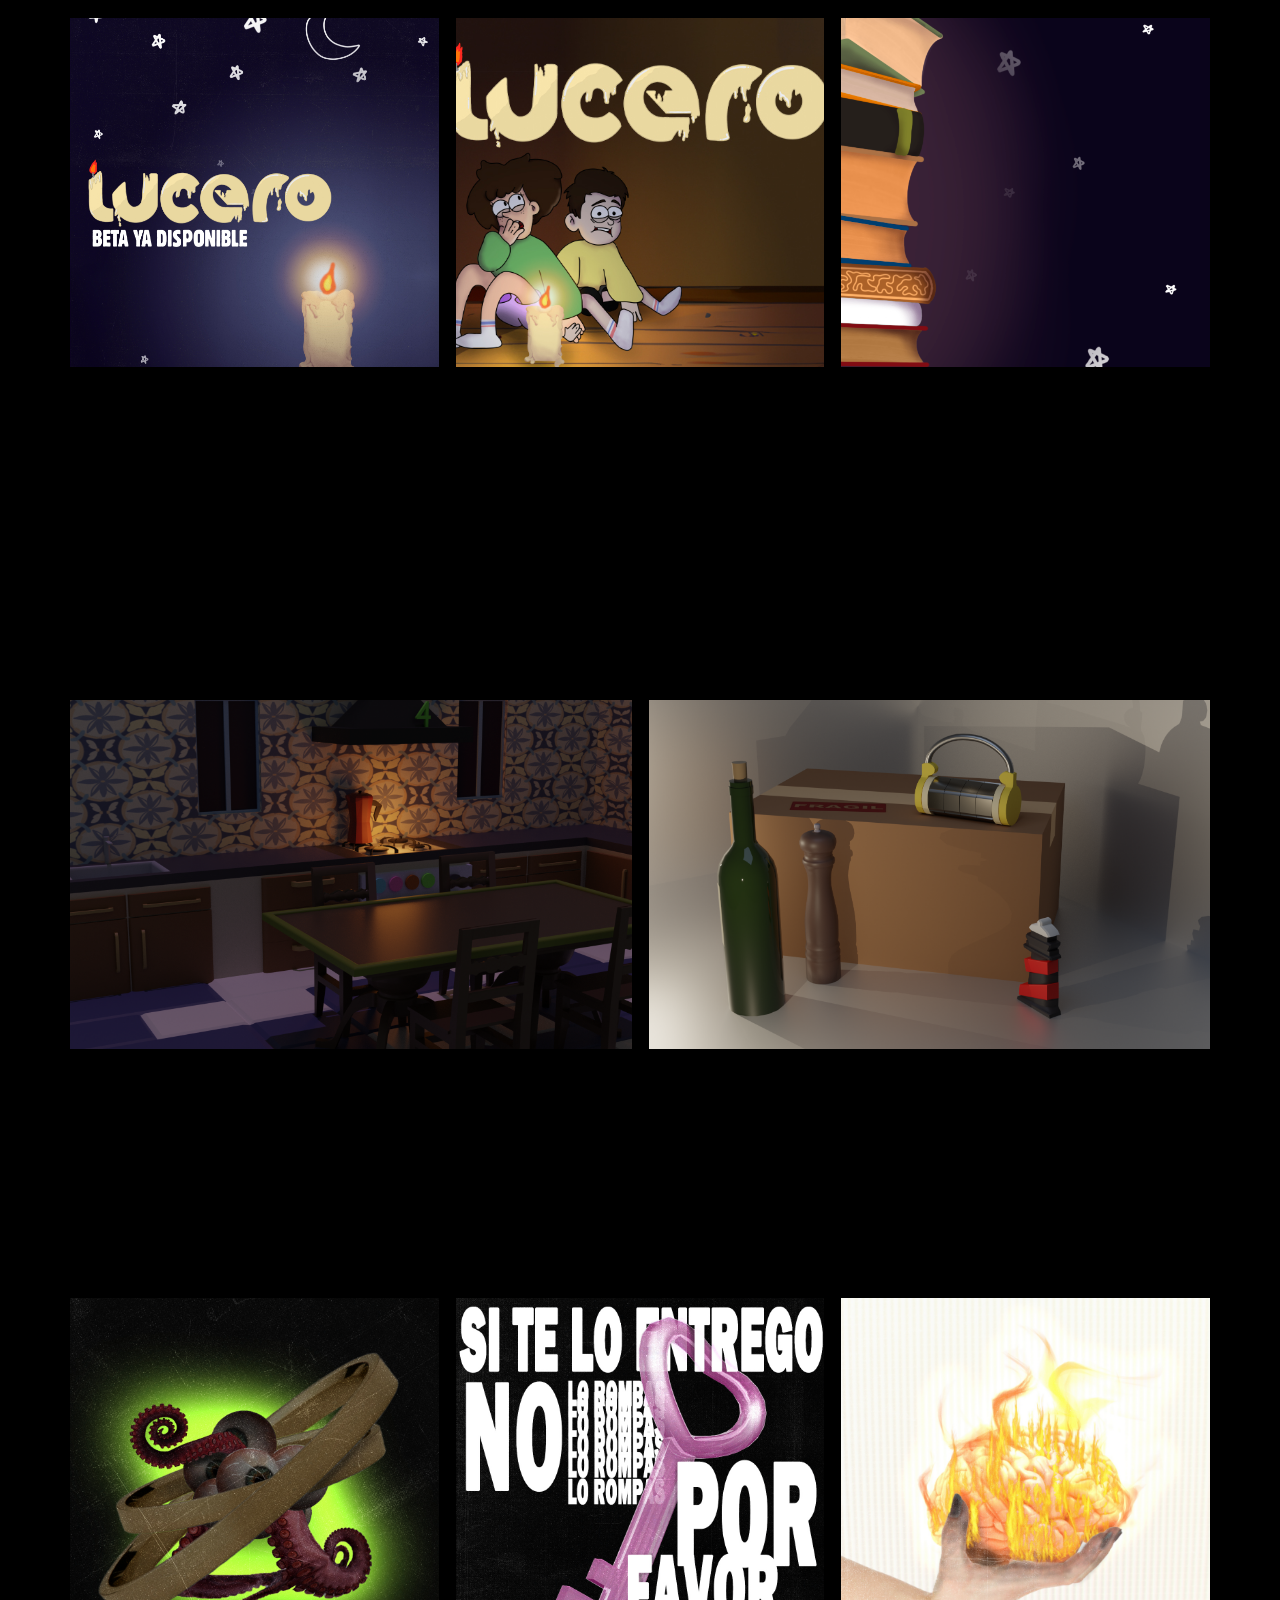
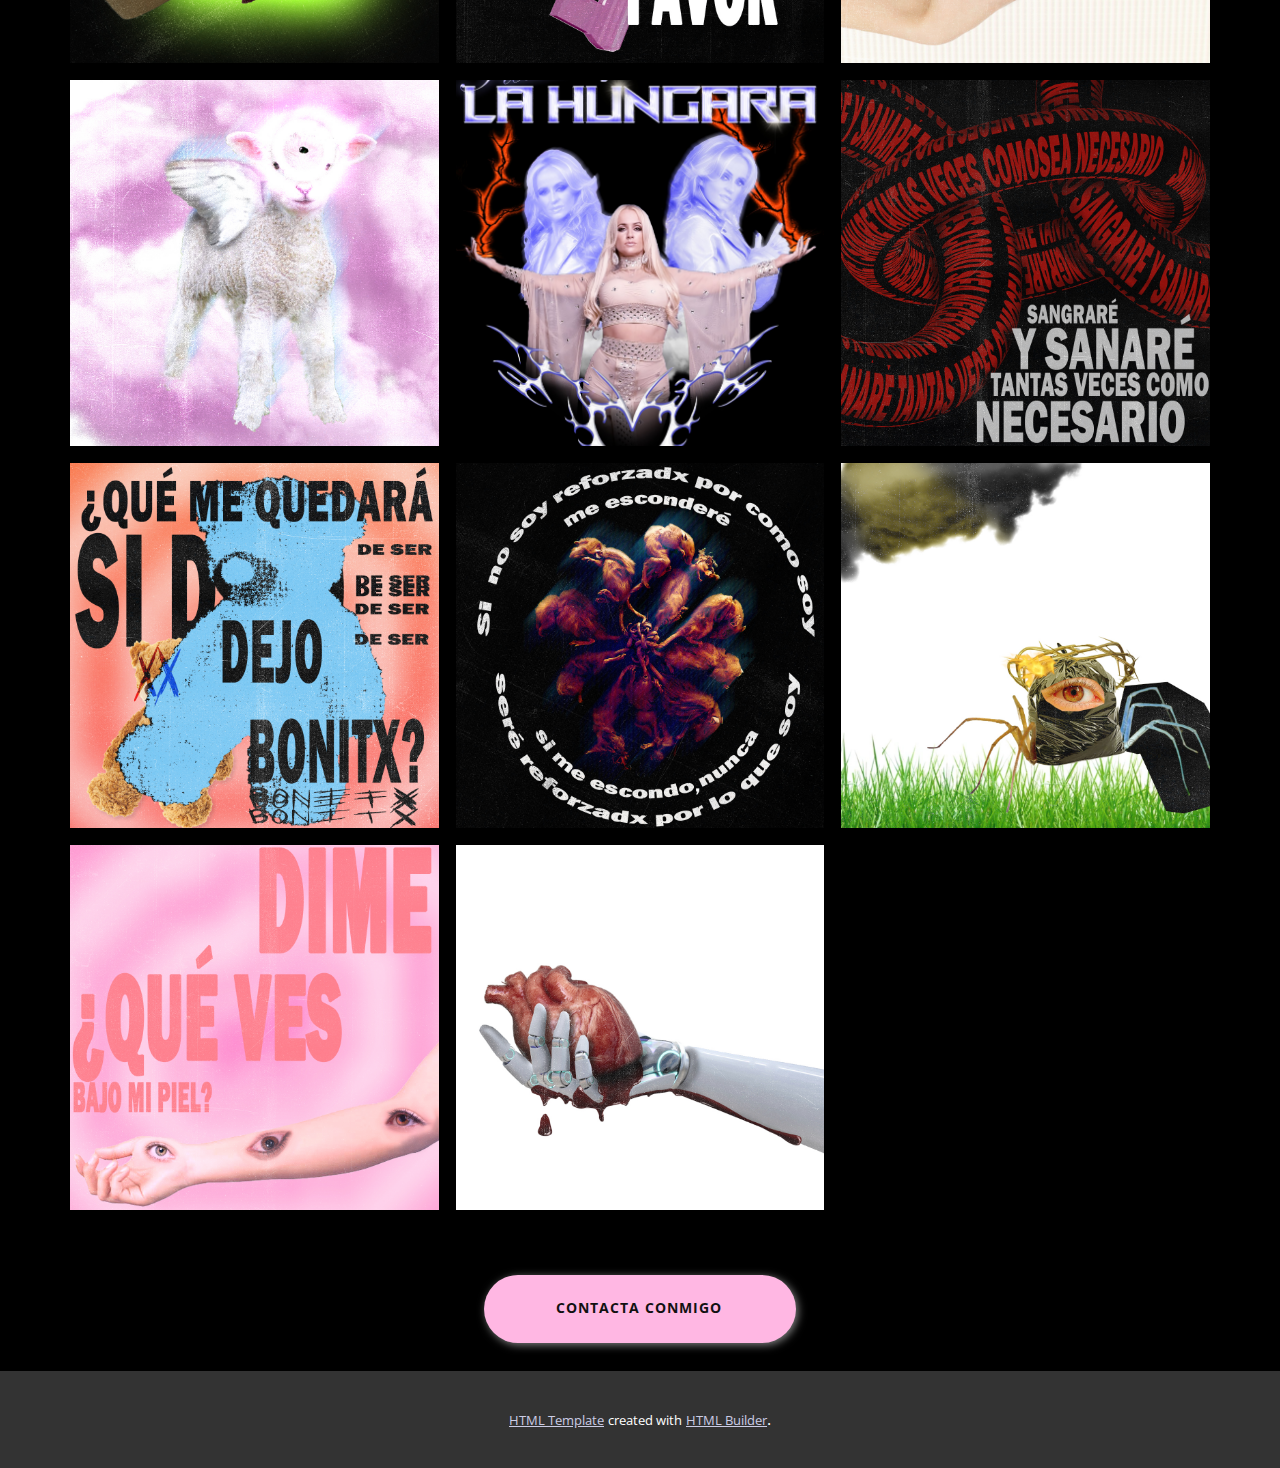
<file: Portfolio.html>
<!DOCTYPE html>
<html style="font-size: 16px;" lang="es"><head>
    <meta name="viewport" content="width=device-width, initial-scale=1.0">
    <meta charset="utf-8">
    <meta name="keywords" content="​Design Agency Portfolio, Our Works, Contacts">
    <meta name="description" content="">
    <title>Portfolio</title>
    <link rel="stylesheet" href="nicepage.css" media="screen">
<link rel="stylesheet" href="Portfolio.css" media="screen">
    <script class="u-script" type="text/javascript" src="jquery.js" defer=""></script>
    <script class="u-script" type="text/javascript" src="nicepage.js" defer=""></script>
    <meta name="generator" content="Nicepage 6.2.1, nicepage.com">
    <link id="u-theme-google-font" rel="stylesheet" href="https://fonts.googleapis.com/css?family=Roboto:100,100i,300,300i,400,400i,500,500i,700,700i,900,900i|Open+Sans:300,300i,400,400i,500,500i,600,600i,700,700i,800,800i">
    
    
    
    
    
    
    
    
    <script type="application/ld+json">{
		"@context": "http://schema.org",
		"@type": "Organization",
		"name": ""
}</script>
    <meta name="theme-color" content="#1f203a">
    <meta property="og:title" content="Portfolio">
    <meta property="og:type" content="website">
  <meta data-intl-tel-input-cdn-path="intlTelInput/"></head>
  <body data-path-to-root="./" data-include-products="false" class="u-body u-xl-mode" data-lang="es"><header class="u-black u-clearfix u-header u-header" id="sec-ab9d"><div class="u-clearfix u-sheet u-sheet-1">
        <nav class="u-menu u-menu-hamburger u-offcanvas u-menu-1" data-responsive-from="XL">
          <div class="menu-collapse" style="font-size: 1rem; letter-spacing: 0px; font-weight: 500;">
            <a class="u-button-style u-custom-active-border-color u-custom-active-color u-custom-border u-custom-border-color u-custom-borders u-custom-hover-border-color u-custom-hover-color u-custom-left-right-menu-spacing u-custom-padding-bottom u-custom-text-active-color u-custom-text-color u-custom-text-hover-color u-custom-top-bottom-menu-spacing u-nav-link u-text-active-palette-1-base u-text-hover-palette-2-base u-text-white" href="#">
              <svg class="u-svg-link" viewBox="0 0 24 24"><use xmlns:xlink="http://www.w3.org/1999/xlink" xlink:href="#menu-hamburger"></use></svg>
              <svg class="u-svg-content" version="1.1" id="menu-hamburger" viewBox="0 0 16 16" x="0px" y="0px" xmlns:xlink="http://www.w3.org/1999/xlink" xmlns="http://www.w3.org/2000/svg"><g><rect y="1" width="16" height="2"></rect><rect y="7" width="16" height="2"></rect><rect y="13" width="16" height="2"></rect>
</g></svg>
            </a>
          </div>
          <div class="u-nav-container">
            <ul class="u-nav u-spacing-2 u-unstyled u-nav-1"><li class="u-nav-item"><a class="u-active-grey-5 u-border-active-palette-1-base u-border-hover-palette-1-base u-button-style u-hover-grey-10 u-nav-link u-text-active-custom-color-1 u-text-custom-color-1 u-text-hover-custom-color-1" href="Casa.html" style="padding: 10px 20px;">Casa</a>
</li><li class="u-nav-item"><a class="u-active-grey-5 u-border-active-palette-1-base u-border-hover-palette-1-base u-button-style u-hover-grey-10 u-nav-link u-text-active-custom-color-1 u-text-custom-color-1 u-text-hover-custom-color-1" href="CV.html" style="padding: 10px 20px;">CV</a>
</li><li class="u-nav-item"><a class="u-active-grey-5 u-border-active-palette-1-base u-border-hover-palette-1-base u-button-style u-hover-grey-10 u-nav-link u-text-active-custom-color-1 u-text-custom-color-1 u-text-hover-custom-color-1" href="Portfolio.html" style="padding: 10px 20px;">Portfolio</a>
</li></ul>
          </div>
          <div class="u-nav-container-collapse">
            <div class="u-black u-container-style u-inner-container-layout u-opacity u-opacity-95 u-sidenav">
              <div class="u-inner-container-layout u-sidenav-overflow">
                <div class="u-menu-close"></div>
                <ul class="u-align-center u-nav u-popupmenu-items u-unstyled u-nav-2"><li class="u-nav-item"><a class="u-button-style u-nav-link" href="Casa.html" style="padding: 10px 20px;">Casa</a>
</li><li class="u-nav-item"><a class="u-button-style u-nav-link" href="CV.html" style="padding: 10px 20px;">CV</a>
</li><li class="u-nav-item"><a class="u-button-style u-nav-link" href="Portfolio.html" style="padding: 10px 20px;">Portfolio</a>
</li></ul>
              </div>
            </div>
            <div class="u-black u-menu-overlay u-opacity u-opacity-70"></div>
          </div>
        </nav>
      </div></header>
    <section class="u-align-center u-clearfix u-custom-color-1 u-section-1" id="sec-545a">
      <div class="u-clearfix u-sheet u-sheet-1">
        <h2 class="u-text u-text-1" data-animation-name="" data-animation-duration="0" data-animation-delay="0" data-animation-direction="">Mis proyectos<span style="font-weight: 700;"></span>
        </h2>
        <div class="u-carousel u-gallery u-gallery-slider u-layout-carousel u-lightbox u-no-transition u-show-text-on-hover u-gallery-1" id="carousel-8f5f" data-interval="5000" data-u-ride="carousel">
          <ol class="u-absolute-hcenter u-carousel-indicators u-carousel-indicators-1">
            <li data-u-target="#carousel-8f5f" data-u-slide-to="0" class="u-active u-grey-70 u-shape-circle" style="width: 10px; height: 10px;"></li>
            <li data-u-target="#carousel-8f5f" data-u-slide-to="1" class="u-grey-70 u-shape-circle" style="width: 10px; height: 10px;"></li>
            <li data-u-target="#carousel-8f5f" data-u-slide-to="2" class="u-grey-70 u-shape-circle" style="width: 10px; height: 10px;"></li>
            <li data-u-target="#carousel-8f5f" data-u-slide-to="3" class="u-grey-70 u-shape-circle" style="width: 10px; height: 10px;"></li>
            <li data-u-target="#carousel-8f5f" data-u-slide-to="4" class="u-grey-70 u-shape-circle" style="width: 10px; height: 10px;"></li>
          </ol>
          <div class="u-carousel-inner u-gallery-inner" role="listbox">
            <div class="u-active u-carousel-item u-effect-fade u-gallery-item u-carousel-item-1" data-href="Portfolio.html#carousel_1bb4">
              <div class="u-back-slide" data-image-width="600" data-image-height="800">
                <img class="u-back-image u-expanded" src="images/vistadesdeed1.jpg">
              </div>
              <div class="u-align-center u-over-slide u-shading u-valign-bottom u-over-slide-1">
                <h3 class="u-gallery-heading">Modelado Ciudad post-apocalíptica</h3>
                <p class="u-gallery-text">Modelado, texturizadzo y render</p>
              </div>
            </div>
            <div class="u-carousel-item u-effect-fade u-gallery-item u-carousel-item-2" data-image-width="1280" data-image-height="720" data-href="Portfolio.html#carousel_9c98">
              <div class="u-back-slide">
                <img class="u-back-image u-expanded" src="images/city3.jpg" alt="Neo Ciudad Lowpoly">
              </div>
              <div class="u-align-center u-over-slide u-shading u-valign-bottom u-over-slide-2">
                <h3 class="u-gallery-heading">Neo Ciudad Lowpoly</h3>
                <p class="u-gallery-text">Modelado, texturizado y render</p>
              </div>
              <style data-mode="XL"></style>
              <style data-mode="LG"></style>
              <style data-mode="MD"></style>
              <style data-mode="SM"></style>
              <style data-mode="XS"></style>
            </div>
            <div class="u-carousel-item u-effect-fade u-gallery-item u-carousel-item-3" data-image-width="630" data-image-height="500" data-href="Portfolio.html#carousel_5403">
              <div class="u-back-slide" data-image-width="630" data-image-height="500">
                <img class="u-back-image u-expanded" src="images/CartelItchio.jpg" alt="Diseño artistico y promocional de un videojuego">
              </div>
              <div class="u-align-center u-over-slide u-shading u-valign-bottom u-over-slide-3">
                <h3 class="u-gallery-heading">Diseño artistico y promocional de un videojuego</h3>
              </div>
              <style data-mode="XL"></style>
              <style data-mode="LG"></style>
              <style data-mode="MD"></style>
              <style data-mode="SM"></style>
              <style data-mode="XS"></style>
            </div>
            <div class="u-carousel-item u-effect-fade u-gallery-item u-carousel-item-4" data-image-width="1920" data-image-height="1080" data-href="Portfolio.html#carousel_efd8">
              <div class="u-back-slide">
                <img class="u-back-image u-expanded" src="images/RenderLucero.png" alt="Lucero habitación y props low poly">
              </div>
              <div class="u-align-center u-over-slide u-shading u-valign-bottom u-over-slide-4">
                <h3 class="u-gallery-heading">Lucero habitación y props low poly</h3>
                <p class="u-gallery-text">Modelado, texturizado y render</p>
              </div>
              <style data-mode="XL"></style>
              <style data-mode="LG"></style>
              <style data-mode="MD"></style>
              <style data-mode="SM"></style>
              <style data-mode="XS"></style>
            </div>
            <div class="u-carousel-item u-effect-fade u-gallery-item u-carousel-item-5" data-image-width="1080" data-image-height="1080" data-href="Portfolio.html#carousel_0559">
              <div class="u-back-slide">
                <img class="u-back-image u-expanded" src="images/DiseoPropio1.jpg" alt="​Diseño gráfico, merch y posts">
              </div>
              <div class="u-align-center u-over-slide u-shading u-valign-bottom u-over-slide-5">
                <h3 class="u-gallery-heading"> Diseño gráfico, merch y posts</h3>
              </div>
              <style data-mode="XL"></style>
              <style data-mode="LG"></style>
              <style data-mode="MD"></style>
              <style data-mode="SM"></style>
              <style data-mode="XS"></style>
            </div>
          </div>
          <a class="u-absolute-vcenter u-carousel-control u-carousel-control-prev u-grey-70 u-icon-circle u-opacity u-opacity-70 u-spacing-10 u-text-white u-carousel-control-1" href="#carousel-8f5f" role="button" data-u-slide="prev">
            <span aria-hidden="true">
              <svg viewBox="0 0 451.847 451.847"><path d="M97.141,225.92c0-8.095,3.091-16.192,9.259-22.366L300.689,9.27c12.359-12.359,32.397-12.359,44.751,0
c12.354,12.354,12.354,32.388,0,44.748L173.525,225.92l171.903,171.909c12.354,12.354,12.354,32.391,0,44.744
c-12.354,12.365-32.386,12.365-44.745,0l-194.29-194.281C100.226,242.115,97.141,234.018,97.141,225.92z"></path></svg>
            </span>
            <span class="sr-only">
              <svg viewBox="0 0 451.847 451.847"><path d="M97.141,225.92c0-8.095,3.091-16.192,9.259-22.366L300.689,9.27c12.359-12.359,32.397-12.359,44.751,0
c12.354,12.354,12.354,32.388,0,44.748L173.525,225.92l171.903,171.909c12.354,12.354,12.354,32.391,0,44.744
c-12.354,12.365-32.386,12.365-44.745,0l-194.29-194.281C100.226,242.115,97.141,234.018,97.141,225.92z"></path></svg>
            </span>
          </a>
          <a class="u-absolute-vcenter u-carousel-control u-carousel-control-next u-grey-70 u-icon-circle u-opacity u-opacity-70 u-spacing-10 u-text-white u-carousel-control-2" href="#carousel-8f5f" role="button" data-u-slide="next">
            <span aria-hidden="true">
              <svg viewBox="0 0 451.846 451.847"><path d="M345.441,248.292L151.154,442.573c-12.359,12.365-32.397,12.365-44.75,0c-12.354-12.354-12.354-32.391,0-44.744
L278.318,225.92L106.409,54.017c-12.354-12.359-12.354-32.394,0-44.748c12.354-12.359,32.391-12.359,44.75,0l194.287,194.284
c6.177,6.18,9.262,14.271,9.262,22.366C354.708,234.018,351.617,242.115,345.441,248.292z"></path></svg>
            </span>
            <span class="sr-only">
              <svg viewBox="0 0 451.846 451.847"><path d="M345.441,248.292L151.154,442.573c-12.359,12.365-32.397,12.365-44.75,0c-12.354-12.354-12.354-32.391,0-44.744
L278.318,225.92L106.409,54.017c-12.354-12.359-12.354-32.394,0-44.748c12.354-12.359,32.391-12.359,44.75,0l194.287,194.284
c6.177,6.18,9.262,14.271,9.262,22.366C354.708,234.018,351.617,242.115,345.441,248.292z"></path></svg>
            </span>
          </a>
        </div>
      </div>
    </section>
    <section class="u-align-center u-black u-clearfix u-section-2" id="carousel_1bb4">
      <div class="u-clearfix u-sheet u-sheet-1">
        <h2 class="u-align-center u-text u-text-default u-text-1" data-animation-name="customAnimationIn" data-animation-duration="1500" data-animation-delay="0">Ciudad post-apocalíptica</h2>
        <p class="u-align-center u-text u-text-2" data-animation-name="customAnimationIn" data-animation-duration="1500" data-animation-delay="250" data-animation-direction="">Modelado en 3DsMax, texturas realizadas por mi a traves de fotografias tomadas por mi, texturas sacadas de internet y tileadas por mi.</p>
        <div class="u-expanded-width u-gallery u-layout-grid u-lightbox u-show-text-on-hover u-gallery-1">
          <div class="u-gallery-inner u-gallery-inner-1">
            <div class="u-effect-fade u-effect-hover-zoom u-gallery-item">
              <div class="u-back-slide">
                <img class="u-back-image u-expanded" src="images/Detalleixq.jpg">
              </div>
              <div class="u-over-slide u-shading u-over-slide-1"></div>
            </div>
            <div class="u-effect-fade u-effect-hover-zoom u-gallery-item">
              <div class="u-back-slide">
                <img class="u-back-image u-expanded" src="images/Detalledetalleizq.jpg">
              </div>
              <div class="u-over-slide u-shading u-over-slide-2"></div>
            </div>
            <div class="u-effect-fade u-effect-hover-zoom u-gallery-item">
              <div class="u-back-slide">
                <img class="u-back-image u-expanded" src="images/detallederecha.jpg">
              </div>
              <div class="u-over-slide u-shading u-over-slide-3"></div>
            </div>
            <div class="u-effect-fade u-effect-hover-zoom u-gallery-item">
              <div class="u-back-slide">
                <img class="u-back-image u-expanded" src="images/vistadesdeed1.jpg">
              </div>
              <div class="u-over-slide u-shading u-over-slide-4"></div>
            </div>
            <div class="u-effect-fade u-effect-hover-zoom u-gallery-item">
              <div class="u-back-slide">
                <img class="u-back-image u-expanded" src="images/partetrasera.jpg">
              </div>
              <div class="u-over-slide u-shading u-over-slide-5"></div>
            </div>
            <div class="u-effect-fade u-effect-hover-zoom u-gallery-item" data-image-width="640" data-image-height="480">
              <div class="u-back-slide">
                <img class="u-back-image u-expanded" src="images/cara.jpg">
              </div>
              <div class="u-over-slide u-shading u-over-slide-6"></div>
            </div>
            <div class="u-effect-fade u-effect-hover-zoom u-gallery-item">
              <div class="u-back-slide">
                <img class="u-back-image u-expanded" src="images/metro.jpg">
              </div>
              <div class="u-over-slide u-shading u-over-slide-7"></div>
            </div>
          </div>
        </div>
      </div>
    </section>
    <section class="u-align-center u-black u-clearfix u-container-align-center u-section-3" id="carousel_9c98">
      <div class="u-clearfix u-sheet u-sheet-1">
        <h2 class="u-align-center u-text u-text-default u-text-1" data-animation-name="customAnimationIn" data-animation-duration="1500" data-animation-delay="0">Neo ciudad low Poly</h2>
        <p class="u-align-center u-text u-text-2" data-animation-name="customAnimationIn" data-animation-duration="1500" data-animation-delay="250" data-animation-direction="">Realizados en su totalidad en 3Ds Max</p>
        <div class="u-expanded-width u-gallery u-layout-grid u-lightbox u-show-text-on-hover u-gallery-1">
          <div class="u-gallery-inner u-gallery-inner-1">
            <div class="u-effect-fade u-effect-hover-zoom u-gallery-item">
              <div class="u-back-slide">
                <img class="u-back-image u-expanded" src="images/city3.jpg">
              </div>
              <div class="u-over-slide u-shading u-over-slide-1"></div>
            </div>
            <div class="u-effect-fade u-effect-hover-zoom u-gallery-item">
              <div class="u-back-slide">
                <img class="u-back-image u-expanded" src="images/city2.jpg">
              </div>
              <div class="u-over-slide u-shading u-over-slide-2"></div>
            </div>
            <div class="u-effect-fade u-effect-hover-zoom u-gallery-item">
              <div class="u-back-slide">
                <img class="u-back-image u-expanded" src="images/city.jpg">
              </div>
              <div class="u-over-slide u-shading u-over-slide-3"></div>
            </div>
          </div>
        </div>
      </div>
    </section>
    <section class="u-align-center u-black u-clearfix u-container-align-center u-section-4" id="carousel_5403">
      <div class="u-clearfix u-sheet u-valign-middle-md u-valign-middle-sm u-valign-middle-xs u-sheet-1">
        <h2 class="u-align-center u-text u-text-default u-text-1" data-animation-name="customAnimationIn" data-animation-duration="1500" data-animation-delay="0">Diseño artistico y promocional de un videojuego<br>
        </h2>
        <p class="u-align-center u-text u-text-2" data-animation-name="customAnimationIn" data-animation-duration="1500" data-animation-delay="250" data-animation-direction="">Realizado en su totalidad con Adobe Photoshop</p>
        <div class="u-expanded-width u-gallery u-layout-grid u-lightbox u-show-text-on-hover u-gallery-1">
          <div class="u-gallery-inner u-gallery-inner-1">
            <div class="u-effect-fade u-effect-hover-zoom u-gallery-item">
              <div class="u-back-slide">
                <img class="u-back-image u-expanded" src="images/PostBeta.jpg">
              </div>
              <div class="u-over-slide u-shading u-over-slide-1"></div>
            </div>
            <div class="u-effect-fade u-effect-hover-zoom u-gallery-item">
              <div class="u-back-slide">
                <img class="u-back-image u-expanded" src="images/CartelItchio.jpg">
              </div>
              <div class="u-over-slide u-shading u-over-slide-2"></div>
            </div>
            <div class="u-effect-fade u-effect-hover-zoom u-gallery-item">
              <div class="u-back-slide">
                <img class="u-back-image u-expanded" src="images/MenOpciones1.png">
              </div>
              <div class="u-over-slide u-shading u-over-slide-3"></div>
            </div>
          </div>
        </div>
      </div>
    </section>
    <section class="u-align-center u-black u-clearfix u-section-5" id="carousel_efd8">
      <div class="u-clearfix u-sheet u-valign-middle-xs u-sheet-1">
        <h2 class="u-align-center u-text u-text-default u-text-1" data-animation-name="customAnimationIn" data-animation-duration="1500" data-animation-delay="0">Lucero habitación y props low poly<br>
        </h2>
        <p class="u-align-center u-text u-text-2" data-animation-name="customAnimationIn" data-animation-duration="1500" data-animation-delay="250" data-animation-direction="">Blender y texturas no planas en photoshop</p>
        <div class="u-expanded-width u-gallery u-layout-grid u-lightbox u-show-text-on-hover u-gallery-1">
          <div class="u-gallery-inner u-gallery-inner-1">
            <div class="u-effect-fade u-effect-hover-zoom u-gallery-item">
              <div class="u-back-slide" data-image-width="1920" data-image-height="1080">
                <img class="u-back-image u-expanded" src="images/RenderLucero.png">
              </div>
              <div class="u-over-slide u-shading u-over-slide-1"></div>
            </div>
            <div class="u-effect-fade u-effect-hover-zoom u-gallery-item">
              <div class="u-back-slide" data-image-width="1920" data-image-height="1080">
                <img class="u-back-image u-expanded" src="images/Props.png">
              </div>
              <div class="u-over-slide u-shading u-over-slide-2"></div>
            </div>
          </div>
        </div>
      </div>
    </section>
    <section class="u-align-center u-black u-clearfix u-container-align-center u-section-6" id="carousel_0559">
      <div class="u-clearfix u-sheet u-sheet-1">
        <h2 class="u-align-center u-text u-text-default u-text-1" data-animation-name="customAnimationIn" data-animation-duration="1500" data-animation-delay="0"> Diseño gráfico, merch y posts<br>
        </h2>
        <p class="u-align-center u-text u-text-2" data-animation-name="customAnimationIn" data-animation-duration="1500" data-animation-delay="250" data-animation-direction="">Collage de fotos de internet, 3D propios o elementos creados en Adobe Illustrator y editado en photoshop&nbsp;</p>
        <div class="u-expanded-width u-gallery u-layout-grid u-lightbox u-show-text-on-hover u-gallery-1">
          <div class="u-gallery-inner u-gallery-inner-1">
            <div class="u-effect-fade u-effect-hover-zoom u-gallery-item">
              <div class="u-back-slide">
                <img class="u-back-image u-expanded" src="images/DiseoPropio1.jpg">
              </div>
              <div class="u-over-slide u-shading u-over-slide-1"></div>
            </div>
            <div class="u-effect-fade u-effect-hover-zoom u-gallery-item">
              <div class="u-back-slide">
                <img class="u-back-image u-expanded" src="images/Siteloentrego.jpg">
              </div>
              <div class="u-over-slide u-shading u-over-slide-2"></div>
            </div>
            <div class="u-effect-fade u-effect-hover-zoom u-gallery-item">
              <div class="u-back-slide">
                <img class="u-back-image u-expanded" src="images/DiseoPropio5.jpg">
              </div>
              <div class="u-over-slide u-shading u-over-slide-3"></div>
            </div>
            <div class="u-effect-fade u-effect-hover-zoom u-gallery-item">
              <div class="u-back-slide" data-image-width="1080" data-image-height="1080">
                <img class="u-back-image u-expanded" src="images/Corderito.jpg">
              </div>
              <div class="u-over-slide u-shading u-over-slide-4"></div>
            </div>
            <div class="u-effect-fade u-effect-hover-zoom u-gallery-item">
              <div class="u-back-slide">
                <img class="u-back-image u-expanded" src="images/laHungara.jpg">
              </div>
              <div class="u-over-slide u-shading u-over-slide-5"></div>
            </div>
            <div class="u-effect-fade u-effect-hover-zoom u-gallery-item">
              <div class="u-back-slide" data-image-width="1080" data-image-height="1080">
                <img class="u-back-image u-expanded" src="images/sanar.jpg">
              </div>
              <div class="u-over-slide u-shading u-over-slide-6"></div>
            </div>
            <div class="u-effect-fade u-effect-hover-zoom u-gallery-item">
              <div class="u-back-slide">
                <img class="u-back-image u-expanded" src="images/tamosdevuelta.jpg">
              </div>
              <div class="u-over-slide u-shading u-over-slide-7"></div>
            </div>
            <div class="u-effect-fade u-effect-hover-zoom u-gallery-item">
              <div class="u-back-slide">
                <img class="u-back-image u-expanded" src="images/DiseoPropio4.jpg">
              </div>
              <div class="u-over-slide u-shading u-over-slide-8"></div>
            </div>
            <div class="u-effect-fade u-effect-hover-zoom u-gallery-item">
              <div class="u-back-slide">
                <img class="u-back-image u-expanded" src="images/DiseoPropio3.jpg">
              </div>
              <div class="u-over-slide u-shading u-over-slide-9"></div>
            </div>
            <div class="u-effect-fade u-effect-hover-zoom u-gallery-item" data-image-width="1080" data-image-height="1080">
              <div class="u-back-slide">
                <img class="u-back-image u-expanded" src="images/Qvesbajomipiel.jpg">
              </div>
              <div class="u-over-slide u-shading u-over-slide-10"></div>
            </div>
            <div class="u-effect-fade u-effect-hover-zoom u-gallery-item">
              <div class="u-back-slide">
                <img class="u-back-image u-expanded" src="images/DiseoPropio2.jpg">
              </div>
              <div class="u-over-slide u-shading u-over-slide-11"></div>
            </div>
          </div>
        </div>
      </div>
    </section>
    
    
    
    <footer class="u-align-center u-black u-clearfix u-footer u-footer" id="sec-0f65"><div class="u-clearfix u-sheet u-valign-middle u-sheet-1">
        <a href="Casa.html#carousel_c284" class="u-border-none u-btn u-btn-round u-button-style u-custom-color-1 u-hover-custom-color-2 u-radius u-btn-1">Contacta conmigo</a>
      </div></footer>
    <section class="u-backlink u-clearfix u-grey-80">
      <a class="u-link" href="https://nicepage.com/html-templates" target="_blank">
        <span>HTML Template</span>
      </a>
      <p class="u-text">
        <span>created with</span>
      </p>
      <a class="u-link" href="https://nicepage.com/html-website-builder" target="_blank">
        <span>HTML Builder</span>
      </a>. 
    </section>
  
</body></html>
</file>
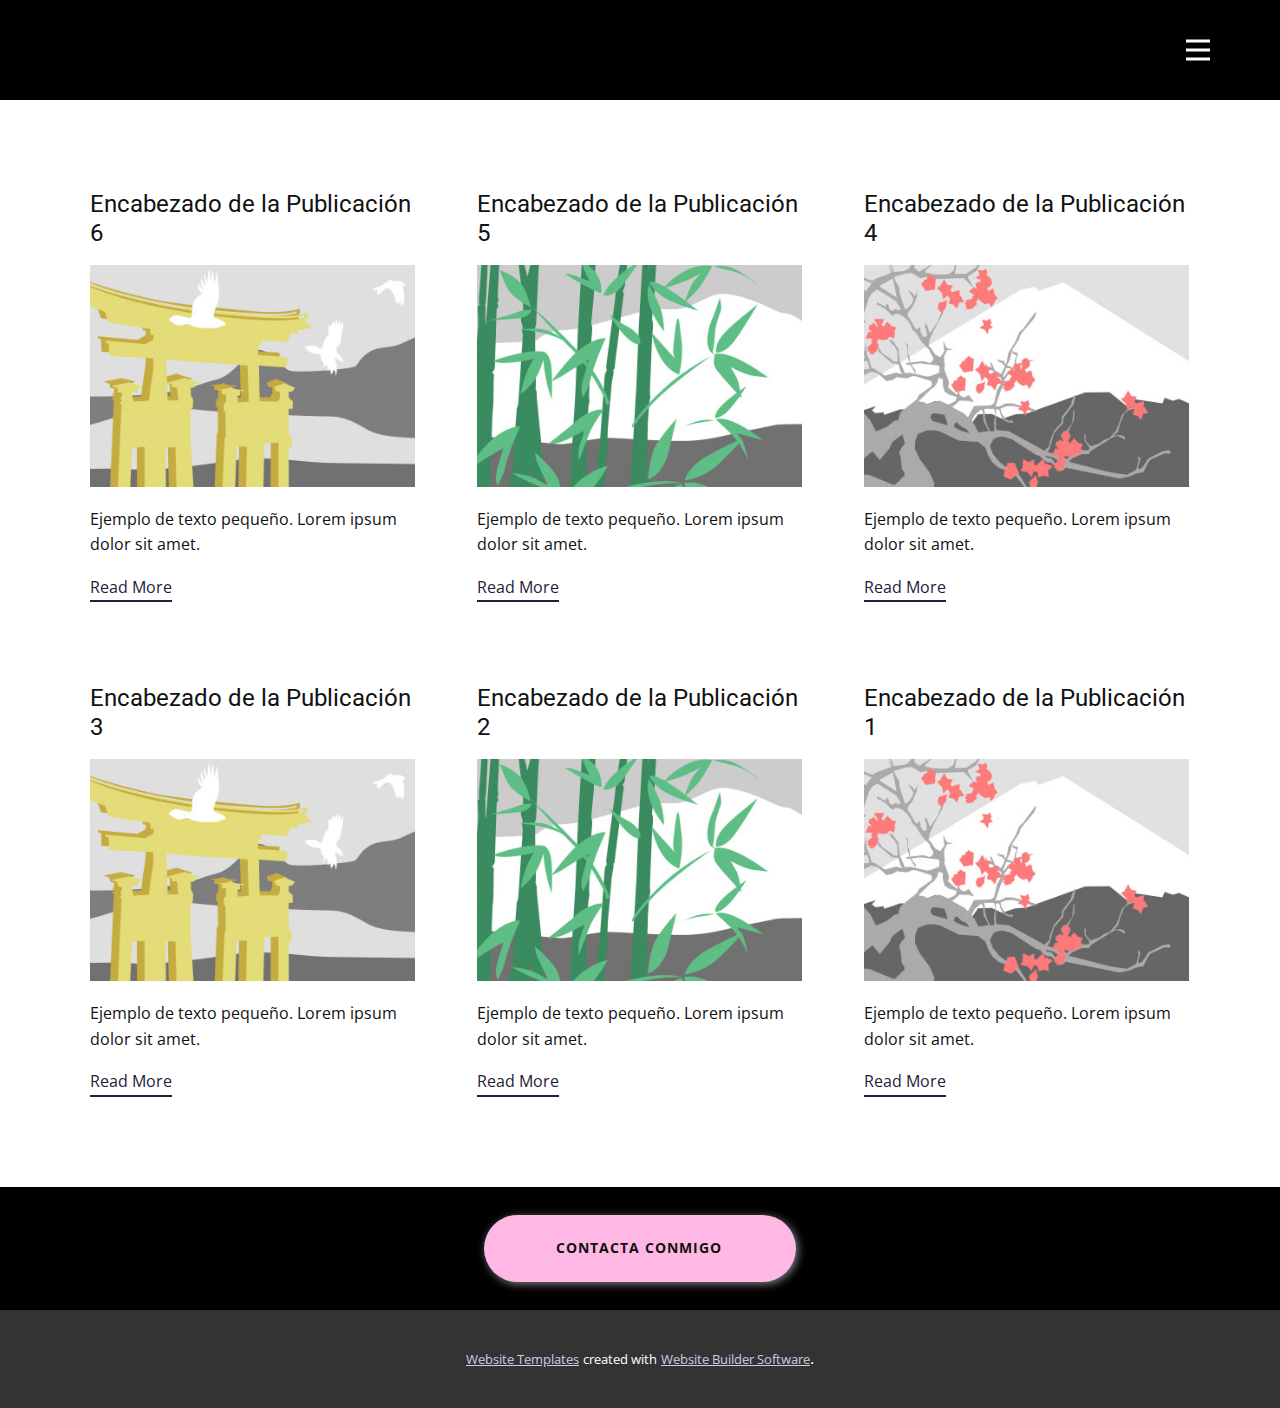
<file: blog/blog.html>
<!DOCTYPE html>
<html style="font-size: 16px;" lang="es"><head>
    <meta name="viewport" content="width=device-width, initial-scale=1.0">
    <meta charset="utf-8">
    <meta name="keywords" content="">
    <meta name="description" content="">
    <title>Blog</title>
    <link rel="stylesheet" href="../nicepage.css" media="screen">
<link rel="stylesheet" href="../Blog-Template.css" media="screen">
    <script class="u-script" type="text/javascript" src="../jquery.js" defer=""></script>
    <script class="u-script" type="text/javascript" src="../nicepage.js" defer=""></script>
    <meta name="generator" content="Nicepage 6.2.1, nicepage.com">
    <link id="u-theme-google-font" rel="stylesheet" href="https://fonts.googleapis.com/css?family=Roboto:100,100i,300,300i,400,400i,500,500i,700,700i,900,900i|Open+Sans:300,300i,400,400i,500,500i,600,600i,700,700i,800,800i">
    
    
    
    <script type="application/ld+json">{
		"@context": "http://schema.org",
		"@type": "Organization",
		"name": ""
}</script>
    <meta name="theme-color" content="#1f203a">
  <meta data-intl-tel-input-cdn-path="intlTelInput/"></head>
  <body data-path-to-root="./" data-include-products="false" class="u-body u-xl-mode" data-lang="es"><header class="u-black u-clearfix u-header u-header" id="sec-ab9d"><div class="u-clearfix u-sheet u-sheet-1">
        <nav class="u-menu u-menu-hamburger u-offcanvas u-menu-1" data-responsive-from="XL">
          <div class="menu-collapse" style="font-size: 1rem; letter-spacing: 0px; font-weight: 500;">
            <a class="u-button-style u-custom-active-border-color u-custom-active-color u-custom-border u-custom-border-color u-custom-borders u-custom-hover-border-color u-custom-hover-color u-custom-left-right-menu-spacing u-custom-padding-bottom u-custom-text-active-color u-custom-text-color u-custom-text-hover-color u-custom-top-bottom-menu-spacing u-nav-link u-text-active-palette-1-base u-text-hover-palette-2-base u-text-white" href="#">
              <svg class="u-svg-link" viewBox="0 0 24 24"><use xmlns:xlink="http://www.w3.org/1999/xlink" xlink:href="#menu-hamburger"></use></svg>
              <svg class="u-svg-content" version="1.1" id="menu-hamburger" viewBox="0 0 16 16" x="0px" y="0px" xmlns:xlink="http://www.w3.org/1999/xlink" xmlns="http://www.w3.org/2000/svg"><g><rect y="1" width="16" height="2"></rect><rect y="7" width="16" height="2"></rect><rect y="13" width="16" height="2"></rect>
</g></svg>
            </a>
          </div>
          <div class="u-nav-container">
            <ul class="u-nav u-spacing-2 u-unstyled u-nav-1"><li class="u-nav-item"><a class="u-active-grey-5 u-border-active-palette-1-base u-border-hover-palette-1-base u-button-style u-hover-grey-10 u-nav-link u-text-active-custom-color-1 u-text-custom-color-1 u-text-hover-custom-color-1" href="../Casa.html" style="padding: 10px 20px;">Casa</a>
</li><li class="u-nav-item"><a class="u-active-grey-5 u-border-active-palette-1-base u-border-hover-palette-1-base u-button-style u-hover-grey-10 u-nav-link u-text-active-custom-color-1 u-text-custom-color-1 u-text-hover-custom-color-1" href="../CV.html" style="padding: 10px 20px;">CV</a>
</li><li class="u-nav-item"><a class="u-active-grey-5 u-border-active-palette-1-base u-border-hover-palette-1-base u-button-style u-hover-grey-10 u-nav-link u-text-active-custom-color-1 u-text-custom-color-1 u-text-hover-custom-color-1" href="../Portfolio.html" style="padding: 10px 20px;">Portfolio</a>
</li></ul>
          </div>
          <div class="u-nav-container-collapse">
            <div class="u-black u-container-style u-inner-container-layout u-opacity u-opacity-95 u-sidenav">
              <div class="u-inner-container-layout u-sidenav-overflow">
                <div class="u-menu-close"></div>
                <ul class="u-align-center u-nav u-popupmenu-items u-unstyled u-nav-2"><li class="u-nav-item"><a class="u-button-style u-nav-link" href="../Casa.html" style="padding: 10px 20px;">Casa</a>
</li><li class="u-nav-item"><a class="u-button-style u-nav-link" href="../CV.html" style="padding: 10px 20px;">CV</a>
</li><li class="u-nav-item"><a class="u-button-style u-nav-link" href="../Portfolio.html" style="padding: 10px 20px;">Portfolio</a>
</li></ul>
              </div>
            </div>
            <div class="u-black u-menu-overlay u-opacity u-opacity-70"></div>
          </div>
        </nav>
      </div></header>
    <section class="u-clearfix u-section-1" id="sec-9502">
      <div class="u-clearfix u-sheet u-valign-middle u-sheet-1"><!--blog--><!--blog_options_json--><!--{"type":"Recent","source":"","tags":"","count":""}--><!--/blog_options_json-->
        <div class="u-blog u-expanded-width u-repeater u-repeater-1"><!--blog_post-->
          <div class="u-blog-post u-container-style u-repeater-item u-white u-repeater-item-1">
            <div class="u-container-layout u-similar-container u-valign-top u-container-layout-1"><!--blog_post_header-->
              <h4 class="u-blog-control u-text u-text-1">
                <a class="u-post-header-link" href="../blog/enviar-5.html">Encabezado de la Publicación 6</a>
              </h4><!--/blog_post_header--><!--blog_post_image-->
              <a class="u-post-header-link" href="../blog/enviar-5.html"><img alt="" class="u-blog-control u-expanded-width u-image u-image-default u-image-1" src="../images/8ad73f3c.jpeg"></a><!--/blog_post_image--><!--blog_post_content-->
              <div class="u-blog-control u-post-content u-text u-text-2 fr-view">Ejemplo de texto pequeño. Lorem ipsum dolor sit amet.</div><!--/blog_post_content--><!--blog_post_readmore-->
              <a href="../blog/enviar-5.html" class="u-blog-control u-border-2 u-border-palette-1-base u-btn u-btn-rectangle u-button-style u-none u-btn-1"><!--blog_post_readmore_content--><!--options_json--><!--{"content":"Read More","defaultValue":"Lee mas"}--><!--/options_json-->Read More<!--/blog_post_readmore_content--></a><!--/blog_post_readmore-->
            </div>
          </div><div class="u-blog-post u-container-style u-repeater-item u-video-cover u-white">
            <div class="u-container-layout u-similar-container u-valign-top u-container-layout-2"><!--blog_post_header-->
              <h4 class="u-blog-control u-text u-text-3">
                <a class="u-post-header-link" href="../blog/enviar-4.html">Encabezado de la Publicación 5</a>
              </h4><!--/blog_post_header--><!--blog_post_image-->
              <a class="u-post-header-link" href="../blog/enviar-4.html"><img alt="" class="u-blog-control u-expanded-width u-image u-image-default u-image-2" src="../images/68f64b9d.jpeg"></a><!--/blog_post_image--><!--blog_post_content-->
              <div class="u-blog-control u-post-content u-text u-text-4 fr-view">Ejemplo de texto pequeño. Lorem ipsum dolor sit amet.</div><!--/blog_post_content--><!--blog_post_readmore-->
              <a href="../blog/enviar-4.html" class="u-blog-control u-border-2 u-border-palette-1-base u-btn u-btn-rectangle u-button-style u-none u-btn-2"><!--blog_post_readmore_content--><!--options_json--><!--{"content":"Read More","defaultValue":"Lee mas"}--><!--/options_json-->Read More<!--/blog_post_readmore_content--></a><!--/blog_post_readmore-->
            </div>
          </div><div class="u-blog-post u-container-style u-repeater-item u-video-cover u-white">
            <div class="u-container-layout u-similar-container u-valign-top u-container-layout-3"><!--blog_post_header-->
              <h4 class="u-blog-control u-text u-text-5">
                <a class="u-post-header-link" href="../blog/enviar-3.html">Encabezado de la Publicación 4</a>
              </h4><!--/blog_post_header--><!--blog_post_image-->
              <a class="u-post-header-link" href="../blog/enviar-3.html"><img alt="" class="u-blog-control u-expanded-width u-image u-image-default u-image-3" src="../images/0fd3416c.jpeg"></a><!--/blog_post_image--><!--blog_post_content-->
              <div class="u-blog-control u-post-content u-text u-text-6 fr-view">Ejemplo de texto pequeño. Lorem ipsum dolor sit amet.</div><!--/blog_post_content--><!--blog_post_readmore-->
              <a href="../blog/enviar-3.html" class="u-blog-control u-border-2 u-border-palette-1-base u-btn u-btn-rectangle u-button-style u-none u-btn-3"><!--blog_post_readmore_content--><!--options_json--><!--{"content":"Read More","defaultValue":"Lee mas"}--><!--/options_json-->Read More<!--/blog_post_readmore_content--></a><!--/blog_post_readmore-->
            </div>
          </div><div class="u-blog-post u-container-style u-repeater-item u-white u-repeater-item-1">
            <div class="u-container-layout u-similar-container u-valign-top u-container-layout-1"><!--blog_post_header-->
              <h4 class="u-blog-control u-text u-text-1">
                <a class="u-post-header-link" href="../blog/enviar-2.html">Encabezado de la Publicación 3</a>
              </h4><!--/blog_post_header--><!--blog_post_image-->
              <a class="u-post-header-link" href="../blog/enviar-2.html"><img alt="" class="u-blog-control u-expanded-width u-image u-image-default u-image-1" src="../images/8ad73f3c.jpeg"></a><!--/blog_post_image--><!--blog_post_content-->
              <div class="u-blog-control u-post-content u-text u-text-2 fr-view">Ejemplo de texto pequeño. Lorem ipsum dolor sit amet.</div><!--/blog_post_content--><!--blog_post_readmore-->
              <a href="../blog/enviar-2.html" class="u-blog-control u-border-2 u-border-palette-1-base u-btn u-btn-rectangle u-button-style u-none u-btn-1"><!--blog_post_readmore_content--><!--options_json--><!--{"content":"Read More","defaultValue":"Lee mas"}--><!--/options_json-->Read More<!--/blog_post_readmore_content--></a><!--/blog_post_readmore-->
            </div>
          </div><div class="u-blog-post u-container-style u-repeater-item u-video-cover u-white">
            <div class="u-container-layout u-similar-container u-valign-top u-container-layout-2"><!--blog_post_header-->
              <h4 class="u-blog-control u-text u-text-3">
                <a class="u-post-header-link" href="../blog/enviar-1.html">Encabezado de la Publicación 2</a>
              </h4><!--/blog_post_header--><!--blog_post_image-->
              <a class="u-post-header-link" href="../blog/enviar-1.html"><img alt="" class="u-blog-control u-expanded-width u-image u-image-default u-image-2" src="../images/68f64b9d.jpeg"></a><!--/blog_post_image--><!--blog_post_content-->
              <div class="u-blog-control u-post-content u-text u-text-4 fr-view">Ejemplo de texto pequeño. Lorem ipsum dolor sit amet.</div><!--/blog_post_content--><!--blog_post_readmore-->
              <a href="../blog/enviar-1.html" class="u-blog-control u-border-2 u-border-palette-1-base u-btn u-btn-rectangle u-button-style u-none u-btn-2"><!--blog_post_readmore_content--><!--options_json--><!--{"content":"Read More","defaultValue":"Lee mas"}--><!--/options_json-->Read More<!--/blog_post_readmore_content--></a><!--/blog_post_readmore-->
            </div>
          </div><div class="u-blog-post u-container-style u-repeater-item u-video-cover u-white">
            <div class="u-container-layout u-similar-container u-valign-top u-container-layout-3"><!--blog_post_header-->
              <h4 class="u-blog-control u-text u-text-5">
                <a class="u-post-header-link" href="../blog/enviar.html">Encabezado de la Publicación 1</a>
              </h4><!--/blog_post_header--><!--blog_post_image-->
              <a class="u-post-header-link" href="../blog/enviar.html"><img alt="" class="u-blog-control u-expanded-width u-image u-image-default u-image-3" src="../images/0fd3416c.jpeg"></a><!--/blog_post_image--><!--blog_post_content-->
              <div class="u-blog-control u-post-content u-text u-text-6 fr-view">Ejemplo de texto pequeño. Lorem ipsum dolor sit amet.</div><!--/blog_post_content--><!--blog_post_readmore-->
              <a href="../blog/enviar.html" class="u-blog-control u-border-2 u-border-palette-1-base u-btn u-btn-rectangle u-button-style u-none u-btn-3"><!--blog_post_readmore_content--><!--options_json--><!--{"content":"Read More","defaultValue":"Lee mas"}--><!--/options_json-->Read More<!--/blog_post_readmore_content--></a><!--/blog_post_readmore-->
            </div>
          </div><!--/blog_post--><!--blog_post-->
          <!--/blog_post--><!--blog_post-->
          <!--/blog_post-->
        </div><!--/blog-->
      </div>
    </section>
    
    
    
    <footer class="u-align-center u-black u-clearfix u-footer u-footer" id="sec-0f65"><div class="u-clearfix u-sheet u-valign-middle u-sheet-1">
        <a href="../Casa.html#carousel_c284" class="u-border-none u-btn u-btn-round u-button-style u-custom-color-1 u-hover-custom-color-2 u-radius u-btn-1">Contacta conmigo</a>
      </div></footer>
    <section class="u-backlink u-clearfix u-grey-80">
      <a class="u-link" href="https://nicepage.com/website-templates" target="_blank">
        <span>Website Templates</span>
      </a>
      <p class="u-text">
        <span>created with</span>
      </p>
      <a class="u-link" href="" target="_blank">
        <span>Website Builder Software</span>
      </a>. 
    </section>
  
</body></html>
</file>
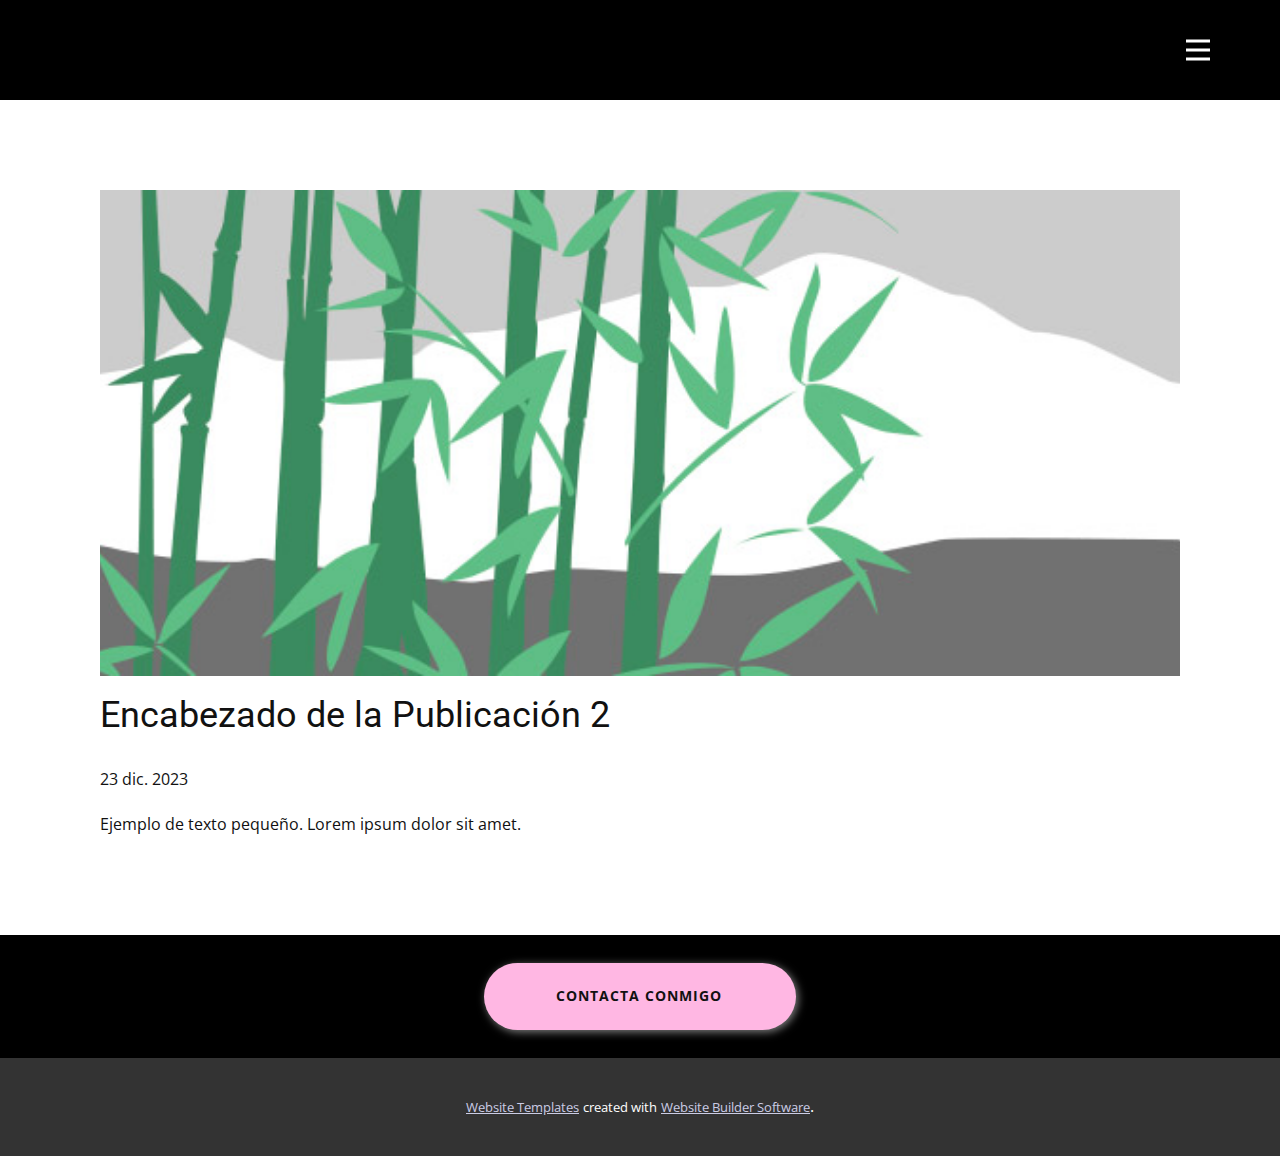
<file: blog/enviar-1.html>
<!DOCTYPE html>
<html style="font-size: 16px;" lang="es"><head>
    <meta name="viewport" content="width=device-width, initial-scale=1.0">
    <meta charset="utf-8">
    <meta name="keywords" content="Encabezado de la Publicación 1">
    <meta name="description" content="">
    <title>Encabezado de la Publicación 2</title>
    <link rel="stylesheet" href="../nicepage.css" media="screen">
<link rel="stylesheet" href="../Post-Template.css" media="screen">
    <script class="u-script" type="text/javascript" src="../jquery.js" defer=""></script>
    <script class="u-script" type="text/javascript" src="../nicepage.js" defer=""></script>
    <meta name="generator" content="Nicepage 6.2.1, nicepage.com">
    <link id="u-theme-google-font" rel="stylesheet" href="https://fonts.googleapis.com/css?family=Roboto:100,100i,300,300i,400,400i,500,500i,700,700i,900,900i|Open+Sans:300,300i,400,400i,500,500i,600,600i,700,700i,800,800i">
    
    
    
    <script type="application/ld+json">{
		"@context": "http://schema.org",
		"@type": "Organization",
		"name": ""
}</script>
    <meta name="theme-color" content="#1f203a">
  <meta data-intl-tel-input-cdn-path="intlTelInput/"></head>
  <body data-path-to-root="./" data-include-products="false" class="u-body u-xl-mode" data-lang="es"><header class="u-black u-clearfix u-header u-header" id="sec-ab9d"><div class="u-clearfix u-sheet u-sheet-1">
        <nav class="u-menu u-menu-hamburger u-offcanvas u-menu-1" data-responsive-from="XL">
          <div class="menu-collapse" style="font-size: 1rem; letter-spacing: 0px; font-weight: 500;">
            <a class="u-button-style u-custom-active-border-color u-custom-active-color u-custom-border u-custom-border-color u-custom-borders u-custom-hover-border-color u-custom-hover-color u-custom-left-right-menu-spacing u-custom-padding-bottom u-custom-text-active-color u-custom-text-color u-custom-text-hover-color u-custom-top-bottom-menu-spacing u-nav-link u-text-active-palette-1-base u-text-hover-palette-2-base u-text-white" href="#">
              <svg class="u-svg-link" viewBox="0 0 24 24"><use xmlns:xlink="http://www.w3.org/1999/xlink" xlink:href="#menu-hamburger"></use></svg>
              <svg class="u-svg-content" version="1.1" id="menu-hamburger" viewBox="0 0 16 16" x="0px" y="0px" xmlns:xlink="http://www.w3.org/1999/xlink" xmlns="http://www.w3.org/2000/svg"><g><rect y="1" width="16" height="2"></rect><rect y="7" width="16" height="2"></rect><rect y="13" width="16" height="2"></rect>
</g></svg>
            </a>
          </div>
          <div class="u-nav-container">
            <ul class="u-nav u-spacing-2 u-unstyled u-nav-1"><li class="u-nav-item"><a class="u-active-grey-5 u-border-active-palette-1-base u-border-hover-palette-1-base u-button-style u-hover-grey-10 u-nav-link u-text-active-custom-color-1 u-text-custom-color-1 u-text-hover-custom-color-1" href="../Casa.html" style="padding: 10px 20px;">Casa</a>
</li><li class="u-nav-item"><a class="u-active-grey-5 u-border-active-palette-1-base u-border-hover-palette-1-base u-button-style u-hover-grey-10 u-nav-link u-text-active-custom-color-1 u-text-custom-color-1 u-text-hover-custom-color-1" href="../CV.html" style="padding: 10px 20px;">CV</a>
</li><li class="u-nav-item"><a class="u-active-grey-5 u-border-active-palette-1-base u-border-hover-palette-1-base u-button-style u-hover-grey-10 u-nav-link u-text-active-custom-color-1 u-text-custom-color-1 u-text-hover-custom-color-1" href="../Portfolio.html" style="padding: 10px 20px;">Portfolio</a>
</li></ul>
          </div>
          <div class="u-nav-container-collapse">
            <div class="u-black u-container-style u-inner-container-layout u-opacity u-opacity-95 u-sidenav">
              <div class="u-inner-container-layout u-sidenav-overflow">
                <div class="u-menu-close"></div>
                <ul class="u-align-center u-nav u-popupmenu-items u-unstyled u-nav-2"><li class="u-nav-item"><a class="u-button-style u-nav-link" href="../Casa.html" style="padding: 10px 20px;">Casa</a>
</li><li class="u-nav-item"><a class="u-button-style u-nav-link" href="../CV.html" style="padding: 10px 20px;">CV</a>
</li><li class="u-nav-item"><a class="u-button-style u-nav-link" href="../Portfolio.html" style="padding: 10px 20px;">Portfolio</a>
</li></ul>
              </div>
            </div>
            <div class="u-black u-menu-overlay u-opacity u-opacity-70"></div>
          </div>
        </nav>
      </div></header>
    <section class="u-align-center u-clearfix u-section-1" id="sec-6a69">
      <div class="u-clearfix u-sheet u-valign-middle-md u-valign-middle-sm u-valign-middle-xs u-sheet-1"><!--post_details--><!--post_details_options_json--><!--{"source":""}--><!--/post_details_options_json--><!--blog_post-->
        <div class="u-container-style u-expanded-width u-post-details u-post-details-1">
          <div class="u-container-layout u-valign-middle u-container-layout-1"><!--blog_post_image-->
            <img alt="" class="u-blog-control u-expanded-width u-image u-image-default u-image-1" src="../images/68f64b9d.jpeg"><!--/blog_post_image--><!--blog_post_header-->
            <h2 class="u-blog-control u-text u-text-1">Encabezado de la Publicación 2</h2><!--/blog_post_header--><!--blog_post_metadata-->
            <div class="u-blog-control u-metadata u-metadata-1"><!--blog_post_metadata_date-->
              <span class="u-meta-date u-meta-icon">23 dic. 2023</span><!--/blog_post_metadata_date--><!--blog_post_metadata_category-->
              <!--/blog_post_metadata_category--><!--blog_post_metadata_comments-->
              <!--/blog_post_metadata_comments-->
            </div><!--/blog_post_metadata--><!--blog_post_content-->
            <div class="u-align-justify u-blog-control u-post-content u-text u-text-2 fr-view">
  Ejemplo de texto pequeño. Lorem ipsum dolor sit amet.
  </div><!--/blog_post_content-->
          </div>
        </div><!--/blog_post--><!--/post_details-->
      </div>
    </section>
    
    
    
    <footer class="u-align-center u-black u-clearfix u-footer u-footer" id="sec-0f65"><div class="u-clearfix u-sheet u-valign-middle u-sheet-1">
        <a href="../Casa.html#carousel_c284" class="u-border-none u-btn u-btn-round u-button-style u-custom-color-1 u-hover-custom-color-2 u-radius u-btn-1">Contacta conmigo</a>
      </div></footer>
    <section class="u-backlink u-clearfix u-grey-80">
      <a class="u-link" href="https://nicepage.com/website-templates" target="_blank">
        <span>Website Templates</span>
      </a>
      <p class="u-text">
        <span>created with</span>
      </p>
      <a class="u-link" href="" target="_blank">
        <span>Website Builder Software</span>
      </a>. 
    </section>
  
</body></html>
</file>
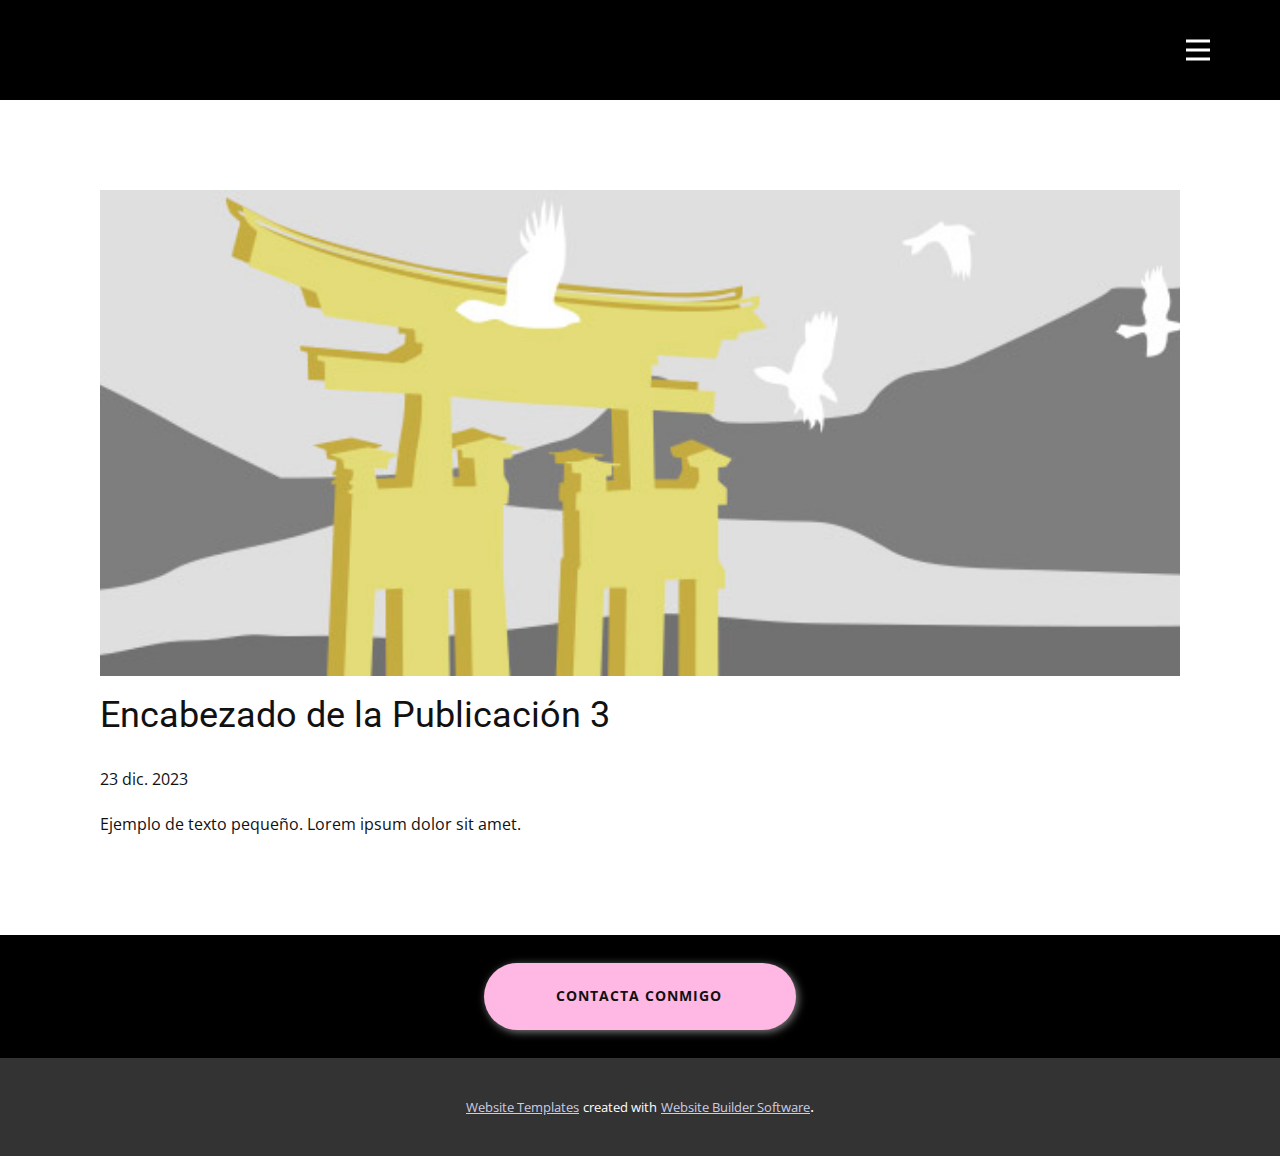
<file: blog/enviar-2.html>
<!DOCTYPE html>
<html style="font-size: 16px;" lang="es"><head>
    <meta name="viewport" content="width=device-width, initial-scale=1.0">
    <meta charset="utf-8">
    <meta name="keywords" content="Encabezado de la Publicación 1">
    <meta name="description" content="">
    <title>Encabezado de la Publicación 3</title>
    <link rel="stylesheet" href="../nicepage.css" media="screen">
<link rel="stylesheet" href="../Post-Template.css" media="screen">
    <script class="u-script" type="text/javascript" src="../jquery.js" defer=""></script>
    <script class="u-script" type="text/javascript" src="../nicepage.js" defer=""></script>
    <meta name="generator" content="Nicepage 6.2.1, nicepage.com">
    <link id="u-theme-google-font" rel="stylesheet" href="https://fonts.googleapis.com/css?family=Roboto:100,100i,300,300i,400,400i,500,500i,700,700i,900,900i|Open+Sans:300,300i,400,400i,500,500i,600,600i,700,700i,800,800i">
    
    
    
    <script type="application/ld+json">{
		"@context": "http://schema.org",
		"@type": "Organization",
		"name": ""
}</script>
    <meta name="theme-color" content="#1f203a">
  <meta data-intl-tel-input-cdn-path="intlTelInput/"></head>
  <body data-path-to-root="./" data-include-products="false" class="u-body u-xl-mode" data-lang="es"><header class="u-black u-clearfix u-header u-header" id="sec-ab9d"><div class="u-clearfix u-sheet u-sheet-1">
        <nav class="u-menu u-menu-hamburger u-offcanvas u-menu-1" data-responsive-from="XL">
          <div class="menu-collapse" style="font-size: 1rem; letter-spacing: 0px; font-weight: 500;">
            <a class="u-button-style u-custom-active-border-color u-custom-active-color u-custom-border u-custom-border-color u-custom-borders u-custom-hover-border-color u-custom-hover-color u-custom-left-right-menu-spacing u-custom-padding-bottom u-custom-text-active-color u-custom-text-color u-custom-text-hover-color u-custom-top-bottom-menu-spacing u-nav-link u-text-active-palette-1-base u-text-hover-palette-2-base u-text-white" href="#">
              <svg class="u-svg-link" viewBox="0 0 24 24"><use xmlns:xlink="http://www.w3.org/1999/xlink" xlink:href="#menu-hamburger"></use></svg>
              <svg class="u-svg-content" version="1.1" id="menu-hamburger" viewBox="0 0 16 16" x="0px" y="0px" xmlns:xlink="http://www.w3.org/1999/xlink" xmlns="http://www.w3.org/2000/svg"><g><rect y="1" width="16" height="2"></rect><rect y="7" width="16" height="2"></rect><rect y="13" width="16" height="2"></rect>
</g></svg>
            </a>
          </div>
          <div class="u-nav-container">
            <ul class="u-nav u-spacing-2 u-unstyled u-nav-1"><li class="u-nav-item"><a class="u-active-grey-5 u-border-active-palette-1-base u-border-hover-palette-1-base u-button-style u-hover-grey-10 u-nav-link u-text-active-custom-color-1 u-text-custom-color-1 u-text-hover-custom-color-1" href="../Casa.html" style="padding: 10px 20px;">Casa</a>
</li><li class="u-nav-item"><a class="u-active-grey-5 u-border-active-palette-1-base u-border-hover-palette-1-base u-button-style u-hover-grey-10 u-nav-link u-text-active-custom-color-1 u-text-custom-color-1 u-text-hover-custom-color-1" href="../CV.html" style="padding: 10px 20px;">CV</a>
</li><li class="u-nav-item"><a class="u-active-grey-5 u-border-active-palette-1-base u-border-hover-palette-1-base u-button-style u-hover-grey-10 u-nav-link u-text-active-custom-color-1 u-text-custom-color-1 u-text-hover-custom-color-1" href="../Portfolio.html" style="padding: 10px 20px;">Portfolio</a>
</li></ul>
          </div>
          <div class="u-nav-container-collapse">
            <div class="u-black u-container-style u-inner-container-layout u-opacity u-opacity-95 u-sidenav">
              <div class="u-inner-container-layout u-sidenav-overflow">
                <div class="u-menu-close"></div>
                <ul class="u-align-center u-nav u-popupmenu-items u-unstyled u-nav-2"><li class="u-nav-item"><a class="u-button-style u-nav-link" href="../Casa.html" style="padding: 10px 20px;">Casa</a>
</li><li class="u-nav-item"><a class="u-button-style u-nav-link" href="../CV.html" style="padding: 10px 20px;">CV</a>
</li><li class="u-nav-item"><a class="u-button-style u-nav-link" href="../Portfolio.html" style="padding: 10px 20px;">Portfolio</a>
</li></ul>
              </div>
            </div>
            <div class="u-black u-menu-overlay u-opacity u-opacity-70"></div>
          </div>
        </nav>
      </div></header>
    <section class="u-align-center u-clearfix u-section-1" id="sec-6a69">
      <div class="u-clearfix u-sheet u-valign-middle-md u-valign-middle-sm u-valign-middle-xs u-sheet-1"><!--post_details--><!--post_details_options_json--><!--{"source":""}--><!--/post_details_options_json--><!--blog_post-->
        <div class="u-container-style u-expanded-width u-post-details u-post-details-1">
          <div class="u-container-layout u-valign-middle u-container-layout-1"><!--blog_post_image-->
            <img alt="" class="u-blog-control u-expanded-width u-image u-image-default u-image-1" src="../images/8ad73f3c.jpeg"><!--/blog_post_image--><!--blog_post_header-->
            <h2 class="u-blog-control u-text u-text-1">Encabezado de la Publicación 3</h2><!--/blog_post_header--><!--blog_post_metadata-->
            <div class="u-blog-control u-metadata u-metadata-1"><!--blog_post_metadata_date-->
              <span class="u-meta-date u-meta-icon">23 dic. 2023</span><!--/blog_post_metadata_date--><!--blog_post_metadata_category-->
              <!--/blog_post_metadata_category--><!--blog_post_metadata_comments-->
              <!--/blog_post_metadata_comments-->
            </div><!--/blog_post_metadata--><!--blog_post_content-->
            <div class="u-align-justify u-blog-control u-post-content u-text u-text-2 fr-view">
  Ejemplo de texto pequeño. Lorem ipsum dolor sit amet.
  </div><!--/blog_post_content-->
          </div>
        </div><!--/blog_post--><!--/post_details-->
      </div>
    </section>
    
    
    
    <footer class="u-align-center u-black u-clearfix u-footer u-footer" id="sec-0f65"><div class="u-clearfix u-sheet u-valign-middle u-sheet-1">
        <a href="../Casa.html#carousel_c284" class="u-border-none u-btn u-btn-round u-button-style u-custom-color-1 u-hover-custom-color-2 u-radius u-btn-1">Contacta conmigo</a>
      </div></footer>
    <section class="u-backlink u-clearfix u-grey-80">
      <a class="u-link" href="https://nicepage.com/website-templates" target="_blank">
        <span>Website Templates</span>
      </a>
      <p class="u-text">
        <span>created with</span>
      </p>
      <a class="u-link" href="" target="_blank">
        <span>Website Builder Software</span>
      </a>. 
    </section>
  
</body></html>
</file>
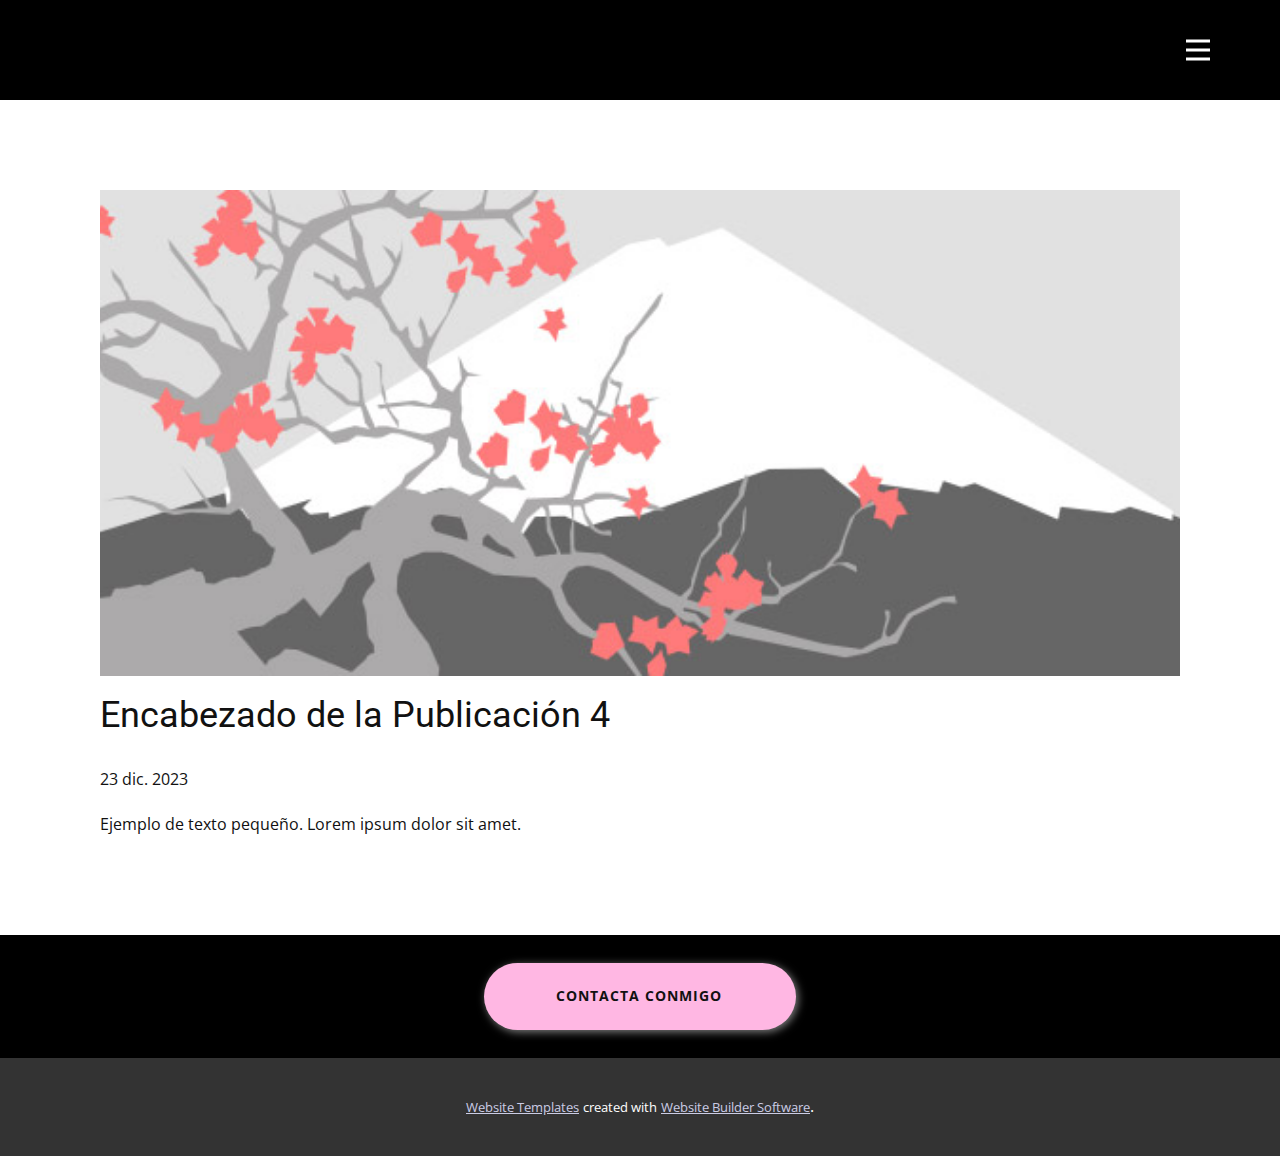
<file: blog/enviar-3.html>
<!DOCTYPE html>
<html style="font-size: 16px;" lang="es"><head>
    <meta name="viewport" content="width=device-width, initial-scale=1.0">
    <meta charset="utf-8">
    <meta name="keywords" content="Encabezado de la Publicación 1">
    <meta name="description" content="">
    <title>Encabezado de la Publicación 4</title>
    <link rel="stylesheet" href="../nicepage.css" media="screen">
<link rel="stylesheet" href="../Post-Template.css" media="screen">
    <script class="u-script" type="text/javascript" src="../jquery.js" defer=""></script>
    <script class="u-script" type="text/javascript" src="../nicepage.js" defer=""></script>
    <meta name="generator" content="Nicepage 6.2.1, nicepage.com">
    <link id="u-theme-google-font" rel="stylesheet" href="https://fonts.googleapis.com/css?family=Roboto:100,100i,300,300i,400,400i,500,500i,700,700i,900,900i|Open+Sans:300,300i,400,400i,500,500i,600,600i,700,700i,800,800i">
    
    
    
    <script type="application/ld+json">{
		"@context": "http://schema.org",
		"@type": "Organization",
		"name": ""
}</script>
    <meta name="theme-color" content="#1f203a">
  <meta data-intl-tel-input-cdn-path="intlTelInput/"></head>
  <body data-path-to-root="./" data-include-products="false" class="u-body u-xl-mode" data-lang="es"><header class="u-black u-clearfix u-header u-header" id="sec-ab9d"><div class="u-clearfix u-sheet u-sheet-1">
        <nav class="u-menu u-menu-hamburger u-offcanvas u-menu-1" data-responsive-from="XL">
          <div class="menu-collapse" style="font-size: 1rem; letter-spacing: 0px; font-weight: 500;">
            <a class="u-button-style u-custom-active-border-color u-custom-active-color u-custom-border u-custom-border-color u-custom-borders u-custom-hover-border-color u-custom-hover-color u-custom-left-right-menu-spacing u-custom-padding-bottom u-custom-text-active-color u-custom-text-color u-custom-text-hover-color u-custom-top-bottom-menu-spacing u-nav-link u-text-active-palette-1-base u-text-hover-palette-2-base u-text-white" href="#">
              <svg class="u-svg-link" viewBox="0 0 24 24"><use xmlns:xlink="http://www.w3.org/1999/xlink" xlink:href="#menu-hamburger"></use></svg>
              <svg class="u-svg-content" version="1.1" id="menu-hamburger" viewBox="0 0 16 16" x="0px" y="0px" xmlns:xlink="http://www.w3.org/1999/xlink" xmlns="http://www.w3.org/2000/svg"><g><rect y="1" width="16" height="2"></rect><rect y="7" width="16" height="2"></rect><rect y="13" width="16" height="2"></rect>
</g></svg>
            </a>
          </div>
          <div class="u-nav-container">
            <ul class="u-nav u-spacing-2 u-unstyled u-nav-1"><li class="u-nav-item"><a class="u-active-grey-5 u-border-active-palette-1-base u-border-hover-palette-1-base u-button-style u-hover-grey-10 u-nav-link u-text-active-custom-color-1 u-text-custom-color-1 u-text-hover-custom-color-1" href="../Casa.html" style="padding: 10px 20px;">Casa</a>
</li><li class="u-nav-item"><a class="u-active-grey-5 u-border-active-palette-1-base u-border-hover-palette-1-base u-button-style u-hover-grey-10 u-nav-link u-text-active-custom-color-1 u-text-custom-color-1 u-text-hover-custom-color-1" href="../CV.html" style="padding: 10px 20px;">CV</a>
</li><li class="u-nav-item"><a class="u-active-grey-5 u-border-active-palette-1-base u-border-hover-palette-1-base u-button-style u-hover-grey-10 u-nav-link u-text-active-custom-color-1 u-text-custom-color-1 u-text-hover-custom-color-1" href="../Portfolio.html" style="padding: 10px 20px;">Portfolio</a>
</li></ul>
          </div>
          <div class="u-nav-container-collapse">
            <div class="u-black u-container-style u-inner-container-layout u-opacity u-opacity-95 u-sidenav">
              <div class="u-inner-container-layout u-sidenav-overflow">
                <div class="u-menu-close"></div>
                <ul class="u-align-center u-nav u-popupmenu-items u-unstyled u-nav-2"><li class="u-nav-item"><a class="u-button-style u-nav-link" href="../Casa.html" style="padding: 10px 20px;">Casa</a>
</li><li class="u-nav-item"><a class="u-button-style u-nav-link" href="../CV.html" style="padding: 10px 20px;">CV</a>
</li><li class="u-nav-item"><a class="u-button-style u-nav-link" href="../Portfolio.html" style="padding: 10px 20px;">Portfolio</a>
</li></ul>
              </div>
            </div>
            <div class="u-black u-menu-overlay u-opacity u-opacity-70"></div>
          </div>
        </nav>
      </div></header>
    <section class="u-align-center u-clearfix u-section-1" id="sec-6a69">
      <div class="u-clearfix u-sheet u-valign-middle-md u-valign-middle-sm u-valign-middle-xs u-sheet-1"><!--post_details--><!--post_details_options_json--><!--{"source":""}--><!--/post_details_options_json--><!--blog_post-->
        <div class="u-container-style u-expanded-width u-post-details u-post-details-1">
          <div class="u-container-layout u-valign-middle u-container-layout-1"><!--blog_post_image-->
            <img alt="" class="u-blog-control u-expanded-width u-image u-image-default u-image-1" src="../images/0fd3416c.jpeg"><!--/blog_post_image--><!--blog_post_header-->
            <h2 class="u-blog-control u-text u-text-1">Encabezado de la Publicación 4</h2><!--/blog_post_header--><!--blog_post_metadata-->
            <div class="u-blog-control u-metadata u-metadata-1"><!--blog_post_metadata_date-->
              <span class="u-meta-date u-meta-icon">23 dic. 2023</span><!--/blog_post_metadata_date--><!--blog_post_metadata_category-->
              <!--/blog_post_metadata_category--><!--blog_post_metadata_comments-->
              <!--/blog_post_metadata_comments-->
            </div><!--/blog_post_metadata--><!--blog_post_content-->
            <div class="u-align-justify u-blog-control u-post-content u-text u-text-2 fr-view">
  Ejemplo de texto pequeño. Lorem ipsum dolor sit amet.
  </div><!--/blog_post_content-->
          </div>
        </div><!--/blog_post--><!--/post_details-->
      </div>
    </section>
    
    
    
    <footer class="u-align-center u-black u-clearfix u-footer u-footer" id="sec-0f65"><div class="u-clearfix u-sheet u-valign-middle u-sheet-1">
        <a href="../Casa.html#carousel_c284" class="u-border-none u-btn u-btn-round u-button-style u-custom-color-1 u-hover-custom-color-2 u-radius u-btn-1">Contacta conmigo</a>
      </div></footer>
    <section class="u-backlink u-clearfix u-grey-80">
      <a class="u-link" href="https://nicepage.com/website-templates" target="_blank">
        <span>Website Templates</span>
      </a>
      <p class="u-text">
        <span>created with</span>
      </p>
      <a class="u-link" href="" target="_blank">
        <span>Website Builder Software</span>
      </a>. 
    </section>
  
</body></html>
</file>
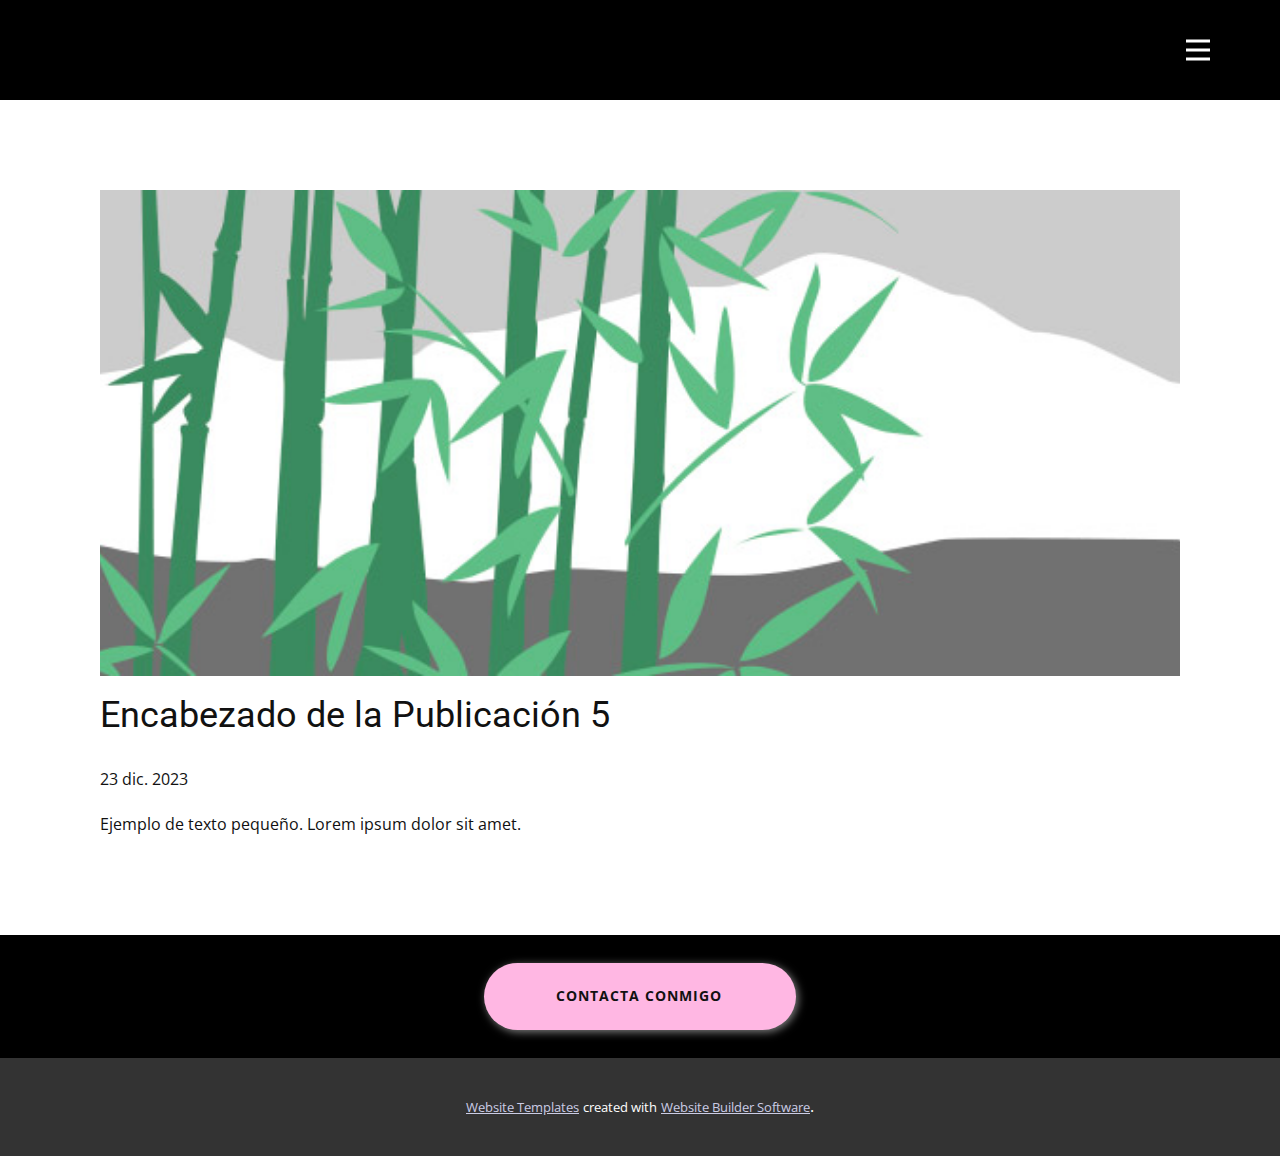
<file: blog/enviar-4.html>
<!DOCTYPE html>
<html style="font-size: 16px;" lang="es"><head>
    <meta name="viewport" content="width=device-width, initial-scale=1.0">
    <meta charset="utf-8">
    <meta name="keywords" content="Encabezado de la Publicación 1">
    <meta name="description" content="">
    <title>Encabezado de la Publicación 5</title>
    <link rel="stylesheet" href="../nicepage.css" media="screen">
<link rel="stylesheet" href="../Post-Template.css" media="screen">
    <script class="u-script" type="text/javascript" src="../jquery.js" defer=""></script>
    <script class="u-script" type="text/javascript" src="../nicepage.js" defer=""></script>
    <meta name="generator" content="Nicepage 6.2.1, nicepage.com">
    <link id="u-theme-google-font" rel="stylesheet" href="https://fonts.googleapis.com/css?family=Roboto:100,100i,300,300i,400,400i,500,500i,700,700i,900,900i|Open+Sans:300,300i,400,400i,500,500i,600,600i,700,700i,800,800i">
    
    
    
    <script type="application/ld+json">{
		"@context": "http://schema.org",
		"@type": "Organization",
		"name": ""
}</script>
    <meta name="theme-color" content="#1f203a">
  <meta data-intl-tel-input-cdn-path="intlTelInput/"></head>
  <body data-path-to-root="./" data-include-products="false" class="u-body u-xl-mode" data-lang="es"><header class="u-black u-clearfix u-header u-header" id="sec-ab9d"><div class="u-clearfix u-sheet u-sheet-1">
        <nav class="u-menu u-menu-hamburger u-offcanvas u-menu-1" data-responsive-from="XL">
          <div class="menu-collapse" style="font-size: 1rem; letter-spacing: 0px; font-weight: 500;">
            <a class="u-button-style u-custom-active-border-color u-custom-active-color u-custom-border u-custom-border-color u-custom-borders u-custom-hover-border-color u-custom-hover-color u-custom-left-right-menu-spacing u-custom-padding-bottom u-custom-text-active-color u-custom-text-color u-custom-text-hover-color u-custom-top-bottom-menu-spacing u-nav-link u-text-active-palette-1-base u-text-hover-palette-2-base u-text-white" href="#">
              <svg class="u-svg-link" viewBox="0 0 24 24"><use xmlns:xlink="http://www.w3.org/1999/xlink" xlink:href="#menu-hamburger"></use></svg>
              <svg class="u-svg-content" version="1.1" id="menu-hamburger" viewBox="0 0 16 16" x="0px" y="0px" xmlns:xlink="http://www.w3.org/1999/xlink" xmlns="http://www.w3.org/2000/svg"><g><rect y="1" width="16" height="2"></rect><rect y="7" width="16" height="2"></rect><rect y="13" width="16" height="2"></rect>
</g></svg>
            </a>
          </div>
          <div class="u-nav-container">
            <ul class="u-nav u-spacing-2 u-unstyled u-nav-1"><li class="u-nav-item"><a class="u-active-grey-5 u-border-active-palette-1-base u-border-hover-palette-1-base u-button-style u-hover-grey-10 u-nav-link u-text-active-custom-color-1 u-text-custom-color-1 u-text-hover-custom-color-1" href="../Casa.html" style="padding: 10px 20px;">Casa</a>
</li><li class="u-nav-item"><a class="u-active-grey-5 u-border-active-palette-1-base u-border-hover-palette-1-base u-button-style u-hover-grey-10 u-nav-link u-text-active-custom-color-1 u-text-custom-color-1 u-text-hover-custom-color-1" href="../CV.html" style="padding: 10px 20px;">CV</a>
</li><li class="u-nav-item"><a class="u-active-grey-5 u-border-active-palette-1-base u-border-hover-palette-1-base u-button-style u-hover-grey-10 u-nav-link u-text-active-custom-color-1 u-text-custom-color-1 u-text-hover-custom-color-1" href="../Portfolio.html" style="padding: 10px 20px;">Portfolio</a>
</li></ul>
          </div>
          <div class="u-nav-container-collapse">
            <div class="u-black u-container-style u-inner-container-layout u-opacity u-opacity-95 u-sidenav">
              <div class="u-inner-container-layout u-sidenav-overflow">
                <div class="u-menu-close"></div>
                <ul class="u-align-center u-nav u-popupmenu-items u-unstyled u-nav-2"><li class="u-nav-item"><a class="u-button-style u-nav-link" href="../Casa.html" style="padding: 10px 20px;">Casa</a>
</li><li class="u-nav-item"><a class="u-button-style u-nav-link" href="../CV.html" style="padding: 10px 20px;">CV</a>
</li><li class="u-nav-item"><a class="u-button-style u-nav-link" href="../Portfolio.html" style="padding: 10px 20px;">Portfolio</a>
</li></ul>
              </div>
            </div>
            <div class="u-black u-menu-overlay u-opacity u-opacity-70"></div>
          </div>
        </nav>
      </div></header>
    <section class="u-align-center u-clearfix u-section-1" id="sec-6a69">
      <div class="u-clearfix u-sheet u-valign-middle-md u-valign-middle-sm u-valign-middle-xs u-sheet-1"><!--post_details--><!--post_details_options_json--><!--{"source":""}--><!--/post_details_options_json--><!--blog_post-->
        <div class="u-container-style u-expanded-width u-post-details u-post-details-1">
          <div class="u-container-layout u-valign-middle u-container-layout-1"><!--blog_post_image-->
            <img alt="" class="u-blog-control u-expanded-width u-image u-image-default u-image-1" src="../images/68f64b9d.jpeg"><!--/blog_post_image--><!--blog_post_header-->
            <h2 class="u-blog-control u-text u-text-1">Encabezado de la Publicación 5</h2><!--/blog_post_header--><!--blog_post_metadata-->
            <div class="u-blog-control u-metadata u-metadata-1"><!--blog_post_metadata_date-->
              <span class="u-meta-date u-meta-icon">23 dic. 2023</span><!--/blog_post_metadata_date--><!--blog_post_metadata_category-->
              <!--/blog_post_metadata_category--><!--blog_post_metadata_comments-->
              <!--/blog_post_metadata_comments-->
            </div><!--/blog_post_metadata--><!--blog_post_content-->
            <div class="u-align-justify u-blog-control u-post-content u-text u-text-2 fr-view">
  Ejemplo de texto pequeño. Lorem ipsum dolor sit amet.
  </div><!--/blog_post_content-->
          </div>
        </div><!--/blog_post--><!--/post_details-->
      </div>
    </section>
    
    
    
    <footer class="u-align-center u-black u-clearfix u-footer u-footer" id="sec-0f65"><div class="u-clearfix u-sheet u-valign-middle u-sheet-1">
        <a href="../Casa.html#carousel_c284" class="u-border-none u-btn u-btn-round u-button-style u-custom-color-1 u-hover-custom-color-2 u-radius u-btn-1">Contacta conmigo</a>
      </div></footer>
    <section class="u-backlink u-clearfix u-grey-80">
      <a class="u-link" href="https://nicepage.com/website-templates" target="_blank">
        <span>Website Templates</span>
      </a>
      <p class="u-text">
        <span>created with</span>
      </p>
      <a class="u-link" href="" target="_blank">
        <span>Website Builder Software</span>
      </a>. 
    </section>
  
</body></html>
</file>
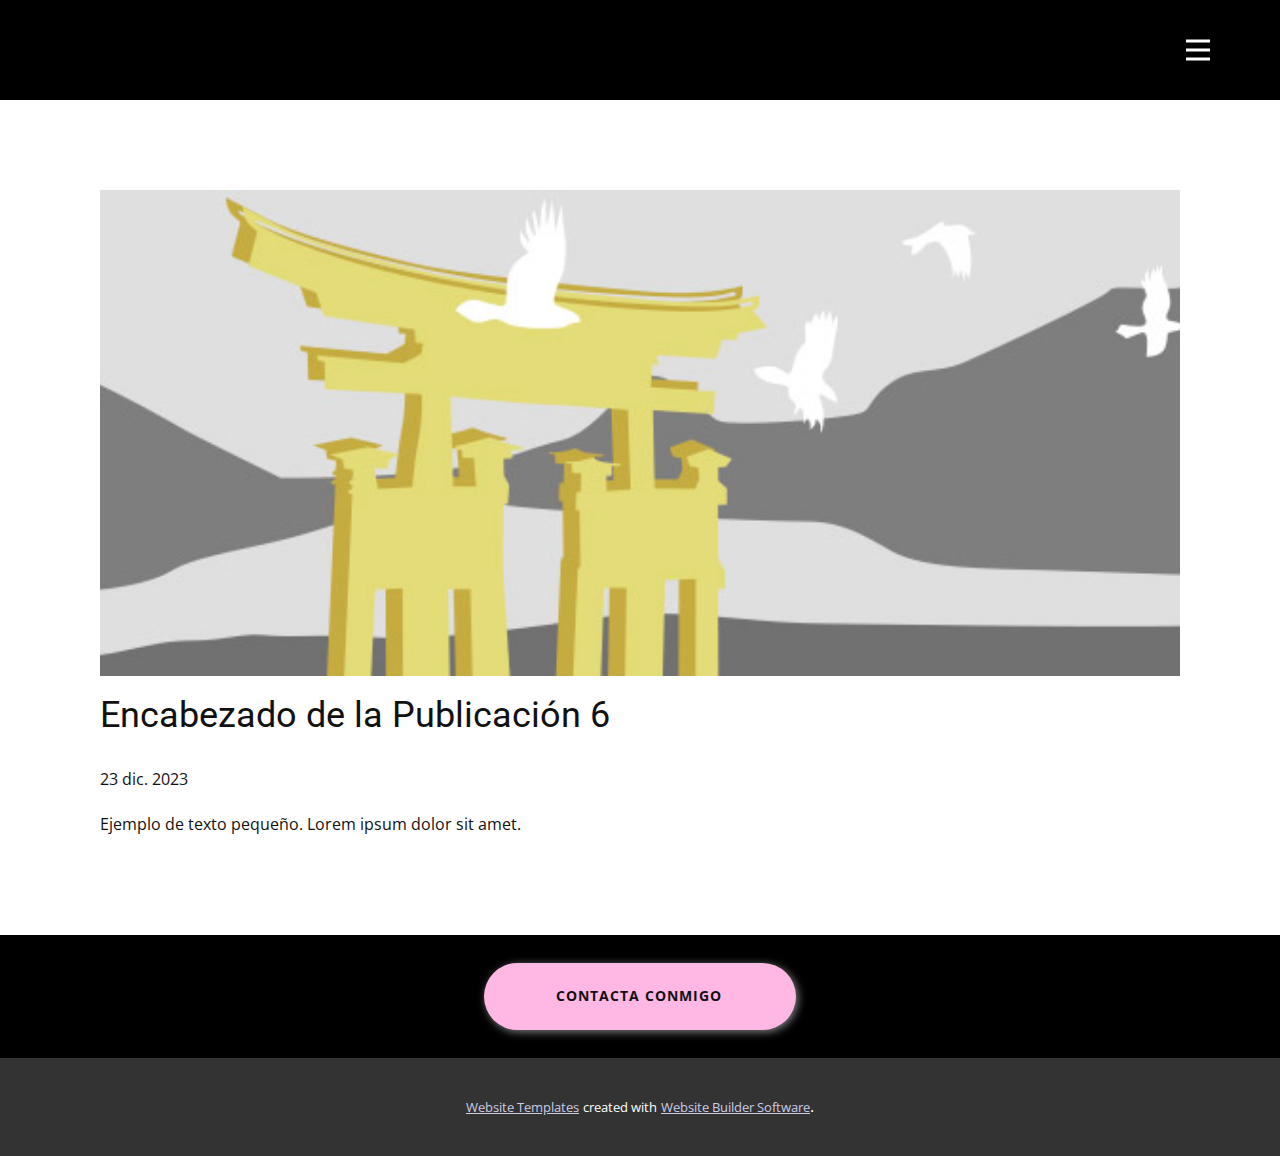
<file: blog/enviar-5.html>
<!DOCTYPE html>
<html style="font-size: 16px;" lang="es"><head>
    <meta name="viewport" content="width=device-width, initial-scale=1.0">
    <meta charset="utf-8">
    <meta name="keywords" content="Encabezado de la Publicación 1">
    <meta name="description" content="">
    <title>Encabezado de la Publicación 6</title>
    <link rel="stylesheet" href="../nicepage.css" media="screen">
<link rel="stylesheet" href="../Post-Template.css" media="screen">
    <script class="u-script" type="text/javascript" src="../jquery.js" defer=""></script>
    <script class="u-script" type="text/javascript" src="../nicepage.js" defer=""></script>
    <meta name="generator" content="Nicepage 6.2.1, nicepage.com">
    <link id="u-theme-google-font" rel="stylesheet" href="https://fonts.googleapis.com/css?family=Roboto:100,100i,300,300i,400,400i,500,500i,700,700i,900,900i|Open+Sans:300,300i,400,400i,500,500i,600,600i,700,700i,800,800i">
    
    
    
    <script type="application/ld+json">{
		"@context": "http://schema.org",
		"@type": "Organization",
		"name": ""
}</script>
    <meta name="theme-color" content="#1f203a">
  <meta data-intl-tel-input-cdn-path="intlTelInput/"></head>
  <body data-path-to-root="./" data-include-products="false" class="u-body u-xl-mode" data-lang="es"><header class="u-black u-clearfix u-header u-header" id="sec-ab9d"><div class="u-clearfix u-sheet u-sheet-1">
        <nav class="u-menu u-menu-hamburger u-offcanvas u-menu-1" data-responsive-from="XL">
          <div class="menu-collapse" style="font-size: 1rem; letter-spacing: 0px; font-weight: 500;">
            <a class="u-button-style u-custom-active-border-color u-custom-active-color u-custom-border u-custom-border-color u-custom-borders u-custom-hover-border-color u-custom-hover-color u-custom-left-right-menu-spacing u-custom-padding-bottom u-custom-text-active-color u-custom-text-color u-custom-text-hover-color u-custom-top-bottom-menu-spacing u-nav-link u-text-active-palette-1-base u-text-hover-palette-2-base u-text-white" href="#">
              <svg class="u-svg-link" viewBox="0 0 24 24"><use xmlns:xlink="http://www.w3.org/1999/xlink" xlink:href="#menu-hamburger"></use></svg>
              <svg class="u-svg-content" version="1.1" id="menu-hamburger" viewBox="0 0 16 16" x="0px" y="0px" xmlns:xlink="http://www.w3.org/1999/xlink" xmlns="http://www.w3.org/2000/svg"><g><rect y="1" width="16" height="2"></rect><rect y="7" width="16" height="2"></rect><rect y="13" width="16" height="2"></rect>
</g></svg>
            </a>
          </div>
          <div class="u-nav-container">
            <ul class="u-nav u-spacing-2 u-unstyled u-nav-1"><li class="u-nav-item"><a class="u-active-grey-5 u-border-active-palette-1-base u-border-hover-palette-1-base u-button-style u-hover-grey-10 u-nav-link u-text-active-custom-color-1 u-text-custom-color-1 u-text-hover-custom-color-1" href="../Casa.html" style="padding: 10px 20px;">Casa</a>
</li><li class="u-nav-item"><a class="u-active-grey-5 u-border-active-palette-1-base u-border-hover-palette-1-base u-button-style u-hover-grey-10 u-nav-link u-text-active-custom-color-1 u-text-custom-color-1 u-text-hover-custom-color-1" href="../CV.html" style="padding: 10px 20px;">CV</a>
</li><li class="u-nav-item"><a class="u-active-grey-5 u-border-active-palette-1-base u-border-hover-palette-1-base u-button-style u-hover-grey-10 u-nav-link u-text-active-custom-color-1 u-text-custom-color-1 u-text-hover-custom-color-1" href="../Portfolio.html" style="padding: 10px 20px;">Portfolio</a>
</li></ul>
          </div>
          <div class="u-nav-container-collapse">
            <div class="u-black u-container-style u-inner-container-layout u-opacity u-opacity-95 u-sidenav">
              <div class="u-inner-container-layout u-sidenav-overflow">
                <div class="u-menu-close"></div>
                <ul class="u-align-center u-nav u-popupmenu-items u-unstyled u-nav-2"><li class="u-nav-item"><a class="u-button-style u-nav-link" href="../Casa.html" style="padding: 10px 20px;">Casa</a>
</li><li class="u-nav-item"><a class="u-button-style u-nav-link" href="../CV.html" style="padding: 10px 20px;">CV</a>
</li><li class="u-nav-item"><a class="u-button-style u-nav-link" href="../Portfolio.html" style="padding: 10px 20px;">Portfolio</a>
</li></ul>
              </div>
            </div>
            <div class="u-black u-menu-overlay u-opacity u-opacity-70"></div>
          </div>
        </nav>
      </div></header>
    <section class="u-align-center u-clearfix u-section-1" id="sec-6a69">
      <div class="u-clearfix u-sheet u-valign-middle-md u-valign-middle-sm u-valign-middle-xs u-sheet-1"><!--post_details--><!--post_details_options_json--><!--{"source":""}--><!--/post_details_options_json--><!--blog_post-->
        <div class="u-container-style u-expanded-width u-post-details u-post-details-1">
          <div class="u-container-layout u-valign-middle u-container-layout-1"><!--blog_post_image-->
            <img alt="" class="u-blog-control u-expanded-width u-image u-image-default u-image-1" src="../images/8ad73f3c.jpeg"><!--/blog_post_image--><!--blog_post_header-->
            <h2 class="u-blog-control u-text u-text-1">Encabezado de la Publicación 6</h2><!--/blog_post_header--><!--blog_post_metadata-->
            <div class="u-blog-control u-metadata u-metadata-1"><!--blog_post_metadata_date-->
              <span class="u-meta-date u-meta-icon">23 dic. 2023</span><!--/blog_post_metadata_date--><!--blog_post_metadata_category-->
              <!--/blog_post_metadata_category--><!--blog_post_metadata_comments-->
              <!--/blog_post_metadata_comments-->
            </div><!--/blog_post_metadata--><!--blog_post_content-->
            <div class="u-align-justify u-blog-control u-post-content u-text u-text-2 fr-view">
  Ejemplo de texto pequeño. Lorem ipsum dolor sit amet.
  </div><!--/blog_post_content-->
          </div>
        </div><!--/blog_post--><!--/post_details-->
      </div>
    </section>
    
    
    
    <footer class="u-align-center u-black u-clearfix u-footer u-footer" id="sec-0f65"><div class="u-clearfix u-sheet u-valign-middle u-sheet-1">
        <a href="../Casa.html#carousel_c284" class="u-border-none u-btn u-btn-round u-button-style u-custom-color-1 u-hover-custom-color-2 u-radius u-btn-1">Contacta conmigo</a>
      </div></footer>
    <section class="u-backlink u-clearfix u-grey-80">
      <a class="u-link" href="https://nicepage.com/website-templates" target="_blank">
        <span>Website Templates</span>
      </a>
      <p class="u-text">
        <span>created with</span>
      </p>
      <a class="u-link" href="" target="_blank">
        <span>Website Builder Software</span>
      </a>. 
    </section>
  
</body></html>
</file>
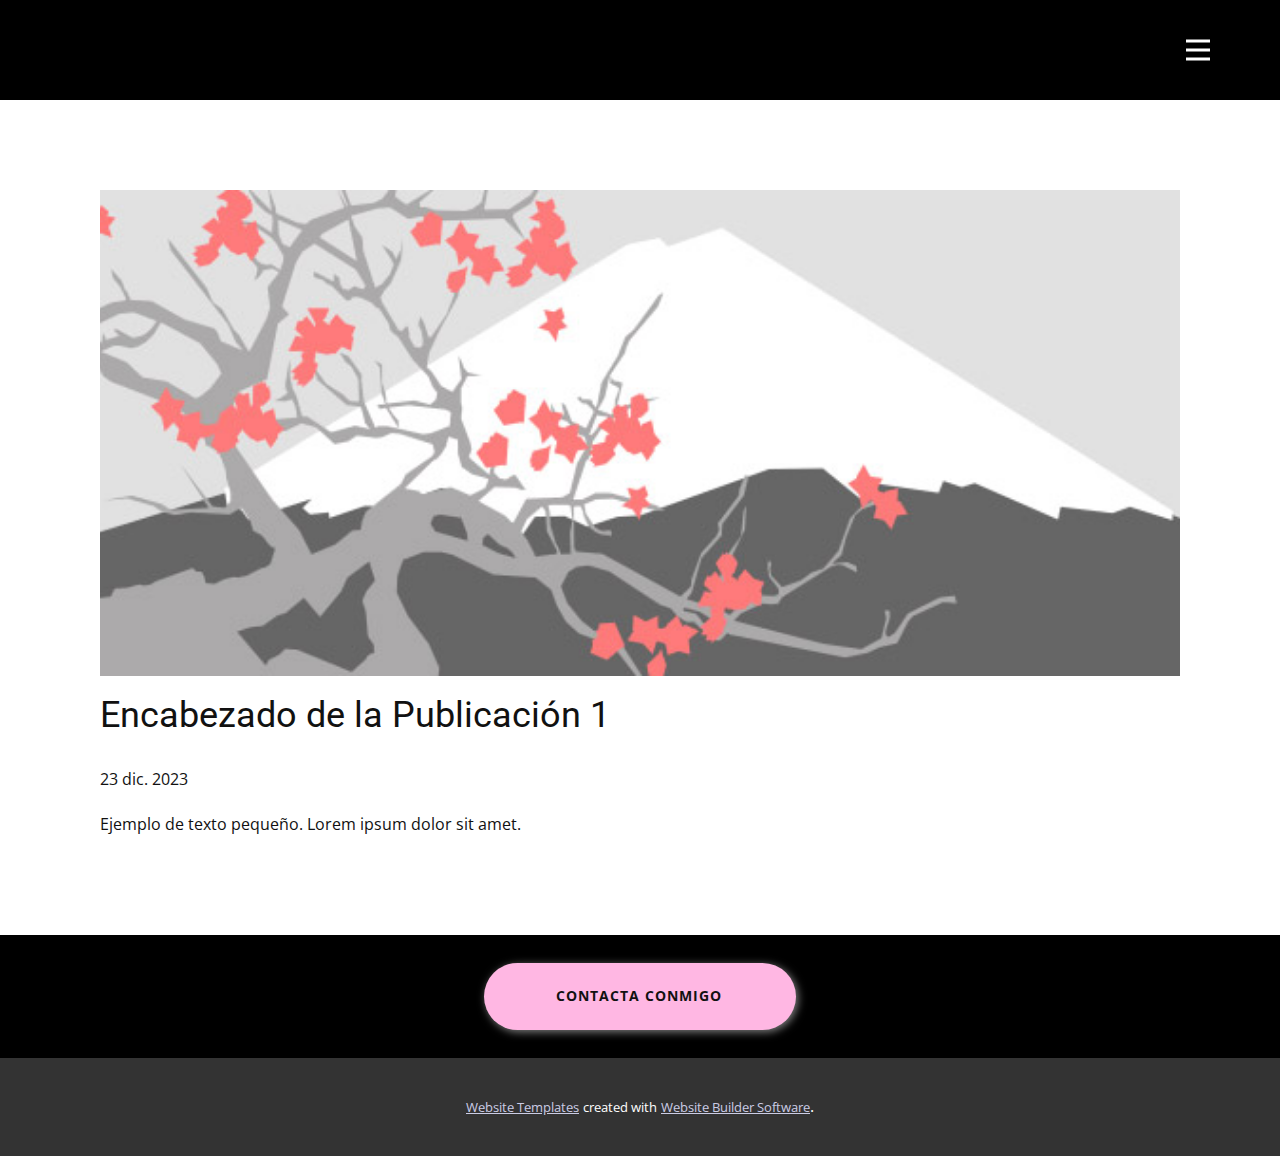
<file: blog/enviar.html>
<!DOCTYPE html>
<html style="font-size: 16px;" lang="es"><head>
    <meta name="viewport" content="width=device-width, initial-scale=1.0">
    <meta charset="utf-8">
    <meta name="keywords" content="Encabezado de la Publicación 1">
    <meta name="description" content="">
    <title>Encabezado de la Publicación 1</title>
    <link rel="stylesheet" href="../nicepage.css" media="screen">
<link rel="stylesheet" href="../Post-Template.css" media="screen">
    <script class="u-script" type="text/javascript" src="../jquery.js" defer=""></script>
    <script class="u-script" type="text/javascript" src="../nicepage.js" defer=""></script>
    <meta name="generator" content="Nicepage 6.2.1, nicepage.com">
    <link id="u-theme-google-font" rel="stylesheet" href="https://fonts.googleapis.com/css?family=Roboto:100,100i,300,300i,400,400i,500,500i,700,700i,900,900i|Open+Sans:300,300i,400,400i,500,500i,600,600i,700,700i,800,800i">
    
    
    
    <script type="application/ld+json">{
		"@context": "http://schema.org",
		"@type": "Organization",
		"name": ""
}</script>
    <meta name="theme-color" content="#1f203a">
  <meta data-intl-tel-input-cdn-path="intlTelInput/"></head>
  <body data-path-to-root="./" data-include-products="false" class="u-body u-xl-mode" data-lang="es"><header class="u-black u-clearfix u-header u-header" id="sec-ab9d"><div class="u-clearfix u-sheet u-sheet-1">
        <nav class="u-menu u-menu-hamburger u-offcanvas u-menu-1" data-responsive-from="XL">
          <div class="menu-collapse" style="font-size: 1rem; letter-spacing: 0px; font-weight: 500;">
            <a class="u-button-style u-custom-active-border-color u-custom-active-color u-custom-border u-custom-border-color u-custom-borders u-custom-hover-border-color u-custom-hover-color u-custom-left-right-menu-spacing u-custom-padding-bottom u-custom-text-active-color u-custom-text-color u-custom-text-hover-color u-custom-top-bottom-menu-spacing u-nav-link u-text-active-palette-1-base u-text-hover-palette-2-base u-text-white" href="#">
              <svg class="u-svg-link" viewBox="0 0 24 24"><use xmlns:xlink="http://www.w3.org/1999/xlink" xlink:href="#menu-hamburger"></use></svg>
              <svg class="u-svg-content" version="1.1" id="menu-hamburger" viewBox="0 0 16 16" x="0px" y="0px" xmlns:xlink="http://www.w3.org/1999/xlink" xmlns="http://www.w3.org/2000/svg"><g><rect y="1" width="16" height="2"></rect><rect y="7" width="16" height="2"></rect><rect y="13" width="16" height="2"></rect>
</g></svg>
            </a>
          </div>
          <div class="u-nav-container">
            <ul class="u-nav u-spacing-2 u-unstyled u-nav-1"><li class="u-nav-item"><a class="u-active-grey-5 u-border-active-palette-1-base u-border-hover-palette-1-base u-button-style u-hover-grey-10 u-nav-link u-text-active-custom-color-1 u-text-custom-color-1 u-text-hover-custom-color-1" href="../Casa.html" style="padding: 10px 20px;">Casa</a>
</li><li class="u-nav-item"><a class="u-active-grey-5 u-border-active-palette-1-base u-border-hover-palette-1-base u-button-style u-hover-grey-10 u-nav-link u-text-active-custom-color-1 u-text-custom-color-1 u-text-hover-custom-color-1" href="../CV.html" style="padding: 10px 20px;">CV</a>
</li><li class="u-nav-item"><a class="u-active-grey-5 u-border-active-palette-1-base u-border-hover-palette-1-base u-button-style u-hover-grey-10 u-nav-link u-text-active-custom-color-1 u-text-custom-color-1 u-text-hover-custom-color-1" href="../Portfolio.html" style="padding: 10px 20px;">Portfolio</a>
</li></ul>
          </div>
          <div class="u-nav-container-collapse">
            <div class="u-black u-container-style u-inner-container-layout u-opacity u-opacity-95 u-sidenav">
              <div class="u-inner-container-layout u-sidenav-overflow">
                <div class="u-menu-close"></div>
                <ul class="u-align-center u-nav u-popupmenu-items u-unstyled u-nav-2"><li class="u-nav-item"><a class="u-button-style u-nav-link" href="../Casa.html" style="padding: 10px 20px;">Casa</a>
</li><li class="u-nav-item"><a class="u-button-style u-nav-link" href="../CV.html" style="padding: 10px 20px;">CV</a>
</li><li class="u-nav-item"><a class="u-button-style u-nav-link" href="../Portfolio.html" style="padding: 10px 20px;">Portfolio</a>
</li></ul>
              </div>
            </div>
            <div class="u-black u-menu-overlay u-opacity u-opacity-70"></div>
          </div>
        </nav>
      </div></header>
    <section class="u-align-center u-clearfix u-section-1" id="sec-6a69">
      <div class="u-clearfix u-sheet u-valign-middle-md u-valign-middle-sm u-valign-middle-xs u-sheet-1"><!--post_details--><!--post_details_options_json--><!--{"source":""}--><!--/post_details_options_json--><!--blog_post-->
        <div class="u-container-style u-expanded-width u-post-details u-post-details-1">
          <div class="u-container-layout u-valign-middle u-container-layout-1"><!--blog_post_image-->
            <img alt="" class="u-blog-control u-expanded-width u-image u-image-default u-image-1" src="../images/0fd3416c.jpeg"><!--/blog_post_image--><!--blog_post_header-->
            <h2 class="u-blog-control u-text u-text-1">Encabezado de la Publicación 1</h2><!--/blog_post_header--><!--blog_post_metadata-->
            <div class="u-blog-control u-metadata u-metadata-1"><!--blog_post_metadata_date-->
              <span class="u-meta-date u-meta-icon">23 dic. 2023</span><!--/blog_post_metadata_date--><!--blog_post_metadata_category-->
              <!--/blog_post_metadata_category--><!--blog_post_metadata_comments-->
              <!--/blog_post_metadata_comments-->
            </div><!--/blog_post_metadata--><!--blog_post_content-->
            <div class="u-align-justify u-blog-control u-post-content u-text u-text-2 fr-view">
  Ejemplo de texto pequeño. Lorem ipsum dolor sit amet.
  </div><!--/blog_post_content-->
          </div>
        </div><!--/blog_post--><!--/post_details-->
      </div>
    </section>
    
    
    
    <footer class="u-align-center u-black u-clearfix u-footer u-footer" id="sec-0f65"><div class="u-clearfix u-sheet u-valign-middle u-sheet-1">
        <a href="../Casa.html#carousel_c284" class="u-border-none u-btn u-btn-round u-button-style u-custom-color-1 u-hover-custom-color-2 u-radius u-btn-1">Contacta conmigo</a>
      </div></footer>
    <section class="u-backlink u-clearfix u-grey-80">
      <a class="u-link" href="https://nicepage.com/website-templates" target="_blank">
        <span>Website Templates</span>
      </a>
      <p class="u-text">
        <span>created with</span>
      </p>
      <a class="u-link" href="" target="_blank">
        <span>Website Builder Software</span>
      </a>. 
    </section>
  
</body></html>
</file>
